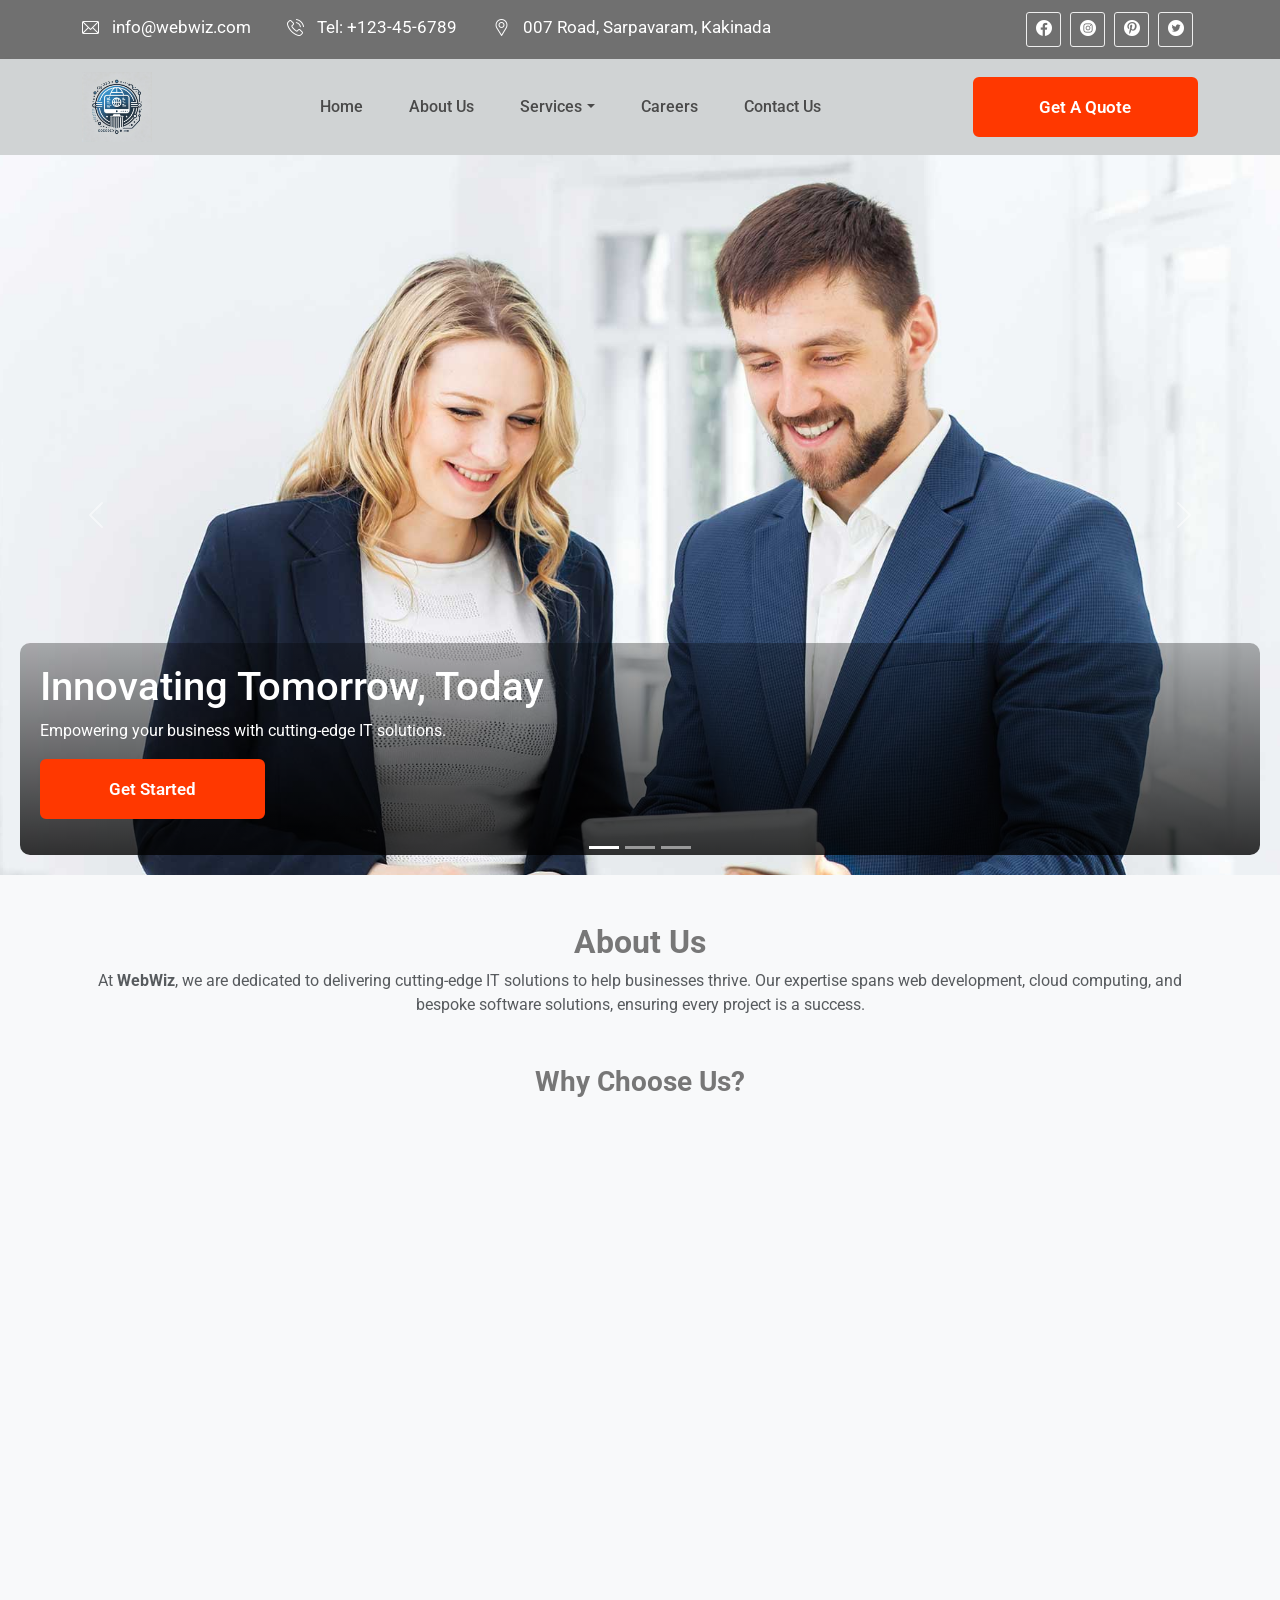
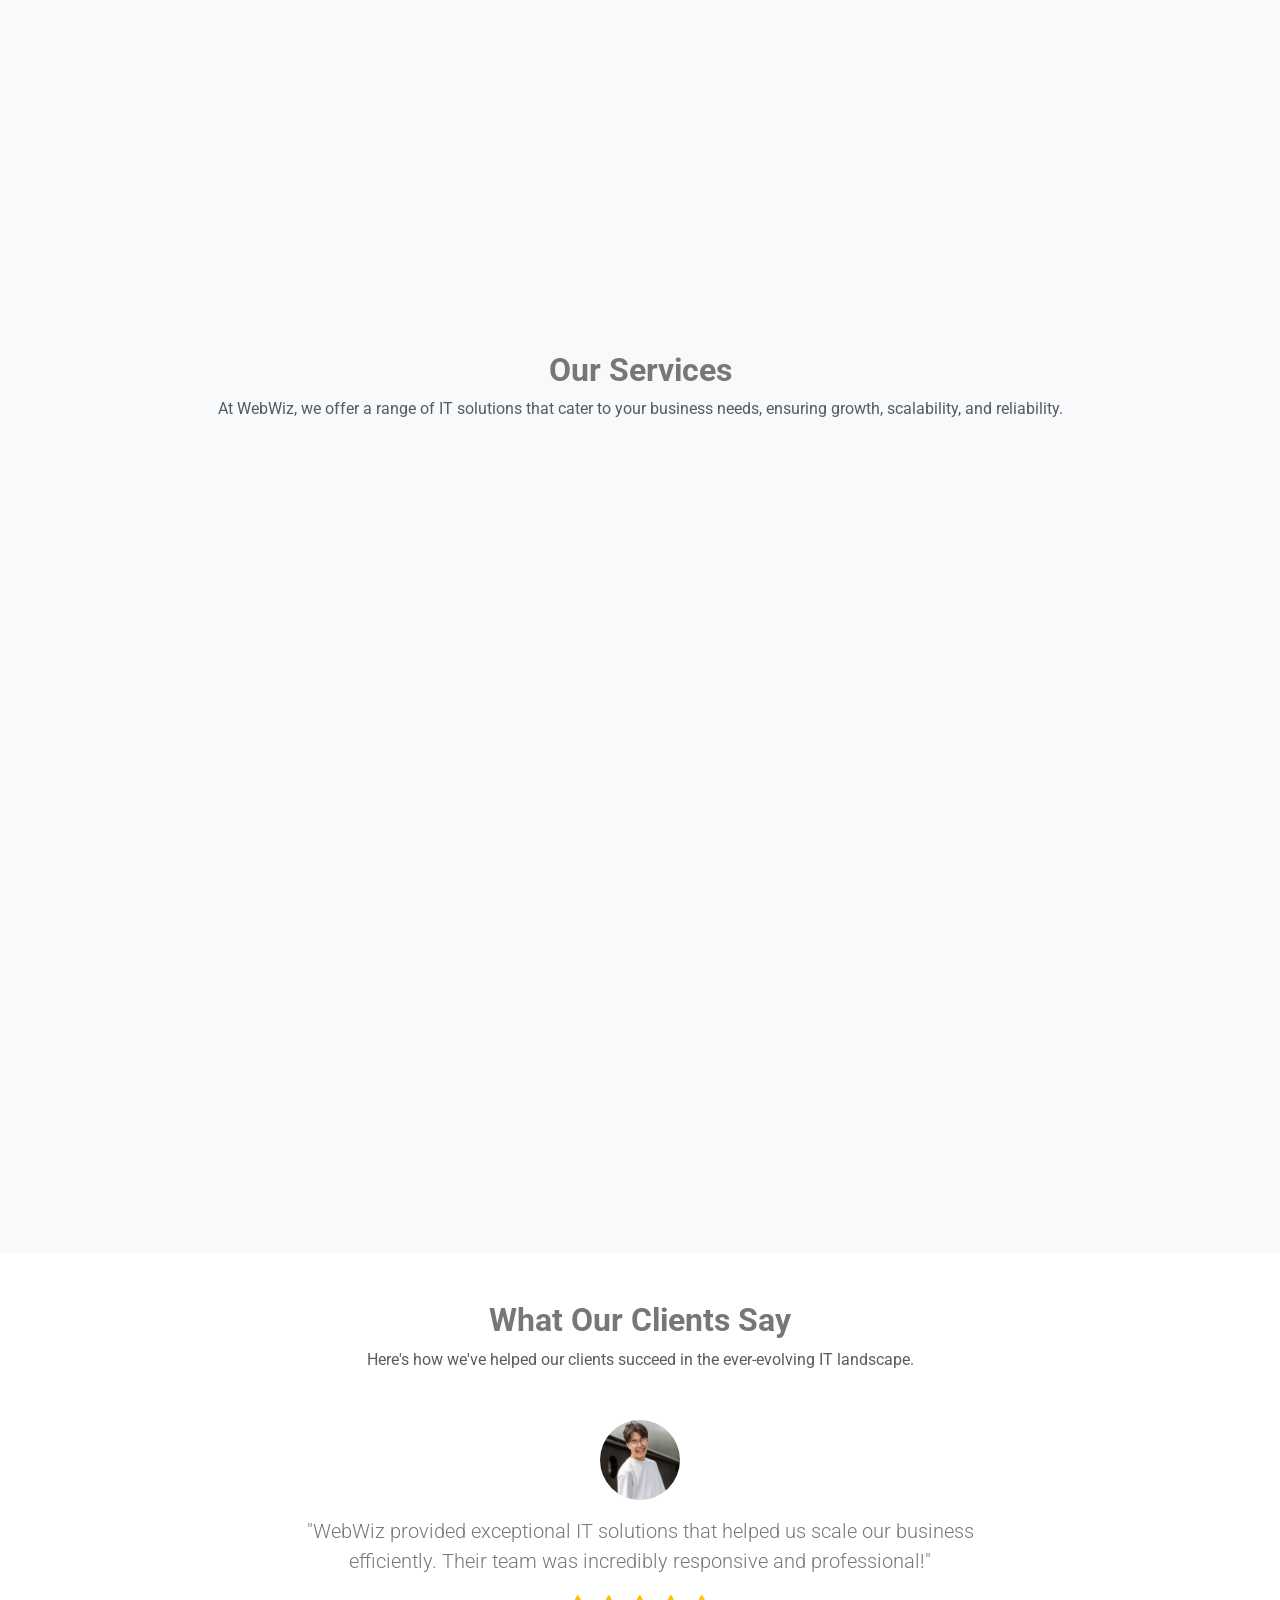
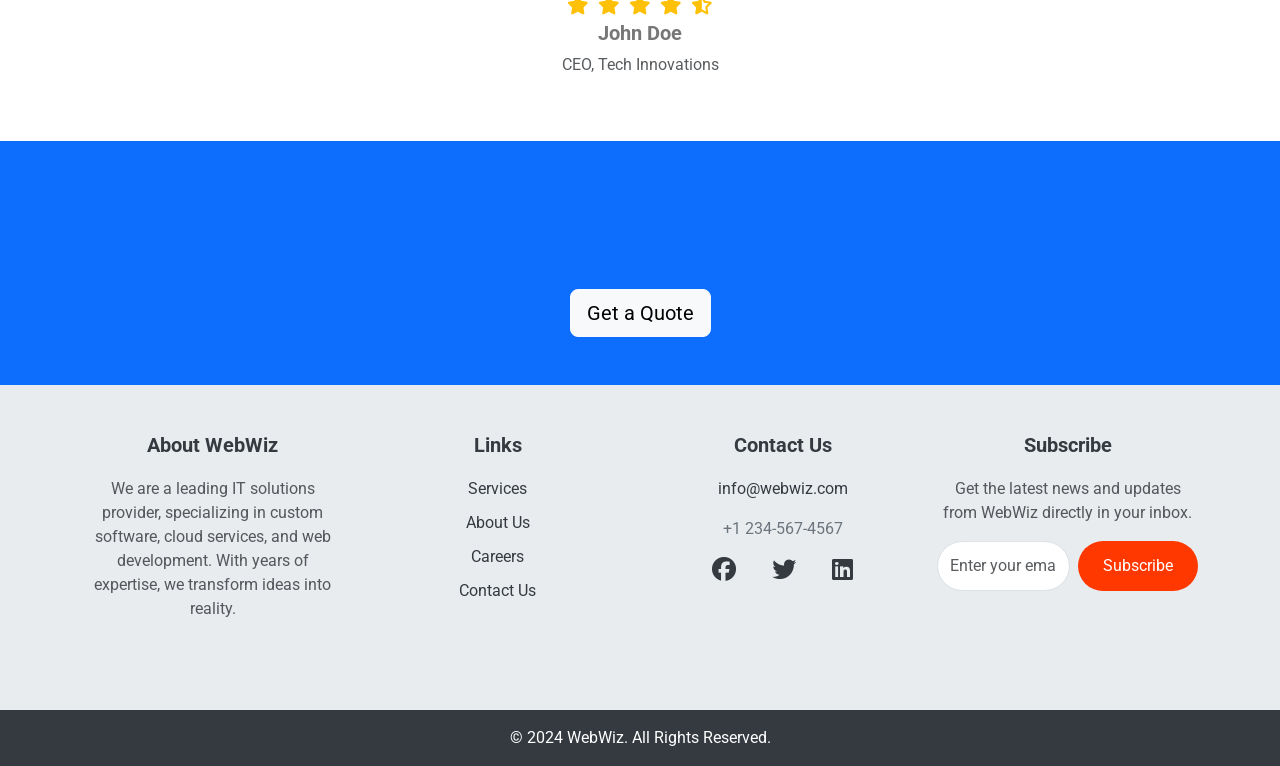
<file: index.html>
<!DOCTYPE html>
<html lang="en">
  <head>
    <meta charset="UTF-8" />
    <meta name="viewport" content="width=device-width, initial-scale=1.0" />

    <!-- Google Fonts -->
    <link rel="preconnect" href="https://fonts.googleapis.com" />
    <link rel="preconnect" href="https://fonts.gstatic.com" crossorigin />
    <link
      href="https://fonts.googleapis.com/css2?family=Roboto:ital,wght@0,100;0,300;0,400;0,500;0,700;0,900;1,100;1,300;1,400;1,500;1,700;1,900&display=swap"
      rel="stylesheet"
    />

    <!-- Bootstrap CSS -->
    <link
      href="https://cdn.jsdelivr.net/npm/bootstrap@5.3.3/dist/css/bootstrap.min.css"
      rel="stylesheet"
      integrity="sha384-QWTKZyjpPEjISv5WaRU9OFeRpok6YctnYmDr5pNlyT2bRjXh0JMhjY6hW+ALEwIH"
      crossorigin="anonymous"
    />
    <!-- Bootstrap JS -->
    <script
      src="https://cdn.jsdelivr.net/npm/bootstrap@5.3.3/dist/js/bootstrap.bundle.min.js"
      integrity="sha384-YvpcrYf0tY3lHB60NNkmXc5s9fDVZLESaAA55NDzOxhy9GkcIdslK1eN7N6jIeHz"
      crossorigin="anonymous"
      defer
    ></script>
    <link rel="icon" href="assets/images/favicon.webp" type="image/webp" />

    <title>WebWiz - IT Solutions</title>
    <link href="https://unpkg.com/aos@2.3.1/dist/aos.css" rel="stylesheet" />
    <script src="https://unpkg.com/aos@2.3.1/dist/aos.js"></script>

    <!-- Font Awesome icons -->
    <link
      href="https://cdnjs.cloudflare.com/ajax/libs/font-awesome/6.7.1/css/all.min.css"
      rel="stylesheet"
    />
    <!-- Flaticons -->
    <link rel="stylesheet" href="./assets/css/flaticon.css" />

    <!-- Custom CSS -->
    <link rel="stylesheet" href="./assets/css/styles.css" />
  </head>
  <body>
    <!-- 1. Header Section -->
    <header class="header-area">
      <div class="header-menu-area d-none d-md-block">
        <div class="toolbar-area">
          <div class="container">
            <div class="row d-flex align-items-center justify-content-center">
              <div class="col-lg-8 col-md-9 col-12">
                <div class="toolbar-contact">
                  <p>
                    <i class="flaticon-email"></i
                    ><a href="mailto:info@example.com">info@webwiz.com</a>
                  </p>
                  <p>
                    <i class="flaticon-phone-call"></i
                    ><a href="tel:+440-98-5298">Tel: +123-45-6789</a>
                  </p>
                  <p>
                    <i class="flaticon-placeholder"></i>007 Road, Sarpavaram,
                    Kakinada
                  </p>
                </div>
              </div>
              <div class="col-lg-4 col-md-3 col-12">
                <div class="toolbar-sl-share">
                  <ul>
                    <li>
                      <a href="javascript:void(0)"
                        ><i class="flaticon-facebook-circular-logo"></i
                      ></a>
                    </li>
                    <li>
                      <a href="javascript:void(0)"
                        ><i class="flaticon-instagram"></i
                      ></a>
                    </li>
                    <li>
                      <a href="javascript:void(0)"
                        ><i class="flaticon-pinterest-social-logo"></i
                      ></a>
                    </li>
                    <li>
                      <a href="javascript:void(0)"
                        ><i class="flaticon-twitter"></i
                      ></a>
                    </li>
                  </ul>
                </div>
              </div>
            </div>
          </div>
        </div>
      </div>
      <nav class="navbar navbar-expand-lg navbar-light custom-navbar">
        <div class="container">
          <!-- Logo -->
          <a class="navbar-brand" href="index2.html">
            <img
              src="./assets/images/icon.webp"
              alt="Logo"
              class="light-logo"
            />
          </a>
          <!-- Toggle Button for Responsive Design -->
          <button
            class="navbar-toggler"
            type="button"
            data-bs-toggle="collapse"
            data-bs-target="#navbarNav"
          >
            <span class="navbar-toggler-icon"></span>
          </button>
          <!-- Navigation Links -->
          <div class="collapse navbar-collapse" id="navbarNav">
            <ul class="navbar-nav mx-auto">
              <!-- Other Links -->
              <li class="nav-item"><a class="nav-link" href="#">Home</a></li>
              <li class="nav-item">
                <a class="nav-link" href="about-us.html">About Us</a>
              </li>
              <li class="nav-item dropdown">
                <a
                  class="nav-link dropdown-toggle"
                  href="#"
                  id="servicesDropdown"
                  role="button"
                  data-bs-toggle="dropdown"
                  aria-expanded="false"
                  >Services</a
                >
                <ul class="dropdown-menu" aria-labelledby="servicesDropdown">
                  <li>
                    <a class="dropdown-item" href="webdevelopment.html"
                      >Web Development</a
                    >
                  </li>
                  <li>
                    <a class="dropdown-item" href="cloud.html"
                      >Cloud Solutions</a
                    >
                  </li>
                  <li>
                    <a class="dropdown-item" href="it-consulting.html"
                      >IT Consulting</a
                    >
                  </li>
                  <li>
                    <a class="dropdown-item" href="digitalmarketing.html"
                      >Digital Marketing</a
                    >
                  </li>

                  <li>
                    <a class="dropdown-item" href="app-development.html"
                      >App Development</a
                    >
                  </li>
                  <li>
                    <a class="dropdown-item" href="it-support.html"
                      >IT Support</a
                    >
                  </li>
                </ul>
              </li>
              <li class="nav-item">
                <a class="nav-link" href="careers.html">Careers</a>
              </li>
              <li class="nav-item">
                <a class="nav-link" href="contact.html">Contact Us</a>
              </li>
            </ul>
            <!-- Button -->
            <a
              href="#"
              class="btn main-btn"
              data-bs-toggle="modal"
              data-bs-target="#quoteModal"
              >Get a Quote</a
            >
          </div>
        </div>
      </nav>
    </header>

    <!-- 2. Caurosel (BootStrap) -->
    <div
      id="myCarousel"
      class="carousel slide pointer-event"
      data-bs-ride="carousel"
    >
      <div class="carousel-indicators">
        <button
          type="button"
          data-bs-target="#myCarousel"
          data-bs-slide-to="0"
          class="active"
          aria-current="true"
          aria-label="Slide 1"
        ></button>
        <button
          type="button"
          data-bs-target="#myCarousel"
          data-bs-slide-to="1"
          aria-label="Slide 2"
        ></button>
        <button
          type="button"
          data-bs-target="#myCarousel"
          data-bs-slide-to="2"
          aria-label="Slide 3"
        ></button>
      </div>
      <div class="carousel-inner">
        <div class="carousel-item active">
          <img
            src="assets/images/carousel/car-1.jpg"
            class="d-block w-100"
            alt="Slide 1"
          />
          <div class="carousel-caption text-start">
            <h1>Innovating Tomorrow, Today</h1>
            <p>Empowering your business with cutting-edge IT solutions.</p>
            <p>
              <a class="btn main-btn" href="it-consulting.html">Get Started</a>
            </p>
          </div>
        </div>
        <div class="carousel-item">
          <img
            src="assets/images/carousel/car-2.jpg"
            class="d-block w-100"
            alt="Slide 2"
          />
          <div class="carousel-caption text-center">
            <h1>Web Development That Works</h1>
            <p>
              We create powerful, user-friendly websites to fuel your growth.
            </p>
            <p>
              <a class="btn main-btn" href="webdevelopment.html"
                >Explore Our Work</a
              >
            </p>
          </div>
        </div>
        <div class="carousel-item">
          <img
            src="assets/images/carousel/car-3.jpg"
            class="d-block w-100"
            alt="Slide 3"
          />
          <div class="carousel-caption text-end">
            <h1>Secure and Scalable IT Infrastructure</h1>
            <p>
              Strengthening your systems with reliable cloud and security
              solutions.
            </p>
            <p><a class="btn main-btn" href="it-support.html">Learn More</a></p>
          </div>
        </div>
      </div>
      <button
        class="carousel-control-prev"
        type="button"
        data-bs-target="#myCarousel"
        data-bs-slide="prev"
      >
        <span class="carousel-control-prev-icon" aria-hidden="true"></span>
        <span class="visually-hidden">Previous</span>
      </button>
      <button
        class="carousel-control-next"
        type="button"
        data-bs-target="#myCarousel"
        data-bs-slide="next"
      >
        <span class="carousel-control-next-icon" aria-hidden="true"></span>
        <span class="visually-hidden">Next</span>
      </button>
    </div>

    <!-- 3. About Us and Why Choose Us -->
    <section class="py-5 bg-light" id="about-us">
      <div class="container">
        <!-- Section Header -->
        <div class="text-center mb-5">
          <h2 class="fw-bold">About Us</h2>
          <p class="text-muted">
            At <strong>WebWiz</strong>, we are dedicated to delivering
            cutting-edge IT solutions to help businesses thrive. Our expertise
            spans web development, cloud computing, and bespoke software
            solutions, ensuring every project is a success.
          </p>
        </div>

        <!-- Why Choose Us Header -->
        <div class="row">
          <div class="col-lg-12 text-center">
            <h3 class="fw-bold">Why Choose Us?</h3>
          </div>
        </div>

        <!-- Why Choose Us Cards -->
        <div class="row mt-4 text-center">
          <!-- Feature 1 -->
          <div class="col-md-4 mb-4" data-aos="fade-right">
            <div class="card p-4 shadow-sm h-100 service-card">
              <div class="card-body">
                <i class="fas fa-user-shield fa-3x text-primary mb-3"></i>
                <h5 class="card-title fw-bold">Expertise You Can Trust</h5>
                <p class="card-text text-muted">
                  Our team comprises highly skilled professionals with years of
                  experience in IT and software development. We specialize in
                  handling complex projects, ensuring seamless execution and
                  unmatched quality.
                </p>
              </div>
            </div>
          </div>
          <!-- Feature 2 -->
          <div class="col-md-4 mb-4" data-aos="fade-down">
            <div class="card p-4 shadow-sm h-100 service-card">
              <div class="card-body">
                <i class="fas fa-handshake fa-3x text-success mb-3"></i>
                <h5 class="card-title fw-bold">Client-Centric Approach</h5>
                <p class="card-text text-muted">
                  Your success is our priority. We take the time to understand
                  your unique business needs, creating tailored solutions that
                  drive growth and foster strong, long-lasting partnerships.
                </p>
              </div>
            </div>
          </div>
          <!-- Feature 3 -->
          <div class="col-md-4 mb-4" data-aos="fade-left">
            <div class="card p-4 shadow-sm h-100 service-card">
              <div class="card-body">
                <i class="fas fa-lightbulb fa-3x text-warning mb-3"></i>
                <h5 class="card-title fw-bold">Innovative Solutions</h5>
                <p class="card-text text-muted">
                  By leveraging the latest technologies and staying ahead of
                  industry trends, we deliver innovative solutions that enhance
                  efficiency, reduce costs, and keep your business competitive.
                </p>
              </div>
            </div>
          </div>
        </div>

        <div class="row mt-4 text-center">
          <!-- Feature 4 -->
          <div class="col-md-6 mb-4" data-aos="fade-up-right">
            <div class="card p-4 shadow-sm h-100 service-card">
              <div class="card-body">
                <i class="fas fa-headset fa-3x text-info mb-3"></i>
                <h5 class="card-title fw-bold">Dedicated Support</h5>
                <p class="card-text text-muted">
                  Our dedicated support team is available 24/7 to address any
                  challenges you face. We ensure prompt resolution and
                  uninterrupted operations to keep your business running
                  smoothly.
                </p>
              </div>
            </div>
          </div>
          <!-- Feature 5 -->
          <div class="col-md-6 mb-4" data-aos="fade-up-left">
            <div class="card p-4 shadow-sm h-100 service-card">
              <div class="card-body">
                <i class="fas fa-chart-line fa-3x text-danger mb-3"></i>
                <h5 class="card-title fw-bold">Proven Results</h5>
                <p class="card-text text-muted">
                  We’ve helped numerous businesses achieve measurable success,
                  from increasing productivity to boosting revenue. Let us help
                  you achieve your business objectives with our proven
                  strategies.
                </p>
              </div>
            </div>
          </div>
        </div>
      </div>
    </section>

    <!-- 5. Services Section -->
    <section class="services py-5 bg-light" id="services">
      <div class="container">
        <div class="text-center mb-5">
          <h2 class="fw-bold">Our Services</h2>
          <p class="text-muted">
            At WebWiz, we offer a range of IT solutions that cater to your
            business needs, ensuring growth, scalability, and reliability.
          </p>
        </div>

        <div class="row justify-content-center text-center">
          <!-- Web Development Service -->
          <div class="col-md-3 mb-4" data-aos="fade-down-right">
            <div class="card shadow-sm h-100 service-card">
              <div class="card-body">
                <i class="fas fa-laptop-code fa-3x text-primary mb-3"></i>
                <h5 class="card-title fw-bold">Web Development</h5>
                <p class="card-text text-muted">
                  We build custom websites and web applications that are
                  user-friendly, responsive, secure, and scalable, tailored to
                  your business goals and convert your audience.
                </p>
                <a href="webdevelopment.html" class="btn btn-primary"
                  >Learn More</a
                >
              </div>
            </div>
          </div>

          <!-- Cloud Solutions Service -->
          <div class="col-md-3 mb-4" data-aos="fade-down">
            <div class="card shadow-sm h-100 service-card">
              <div class="card-body">
                <i class="fas fa-cloud fa-3x text-info mb-3"></i>
                <h5 class="card-title fw-bold">Cloud Solutions</h5>
                <p class="card-text text-muted">
                  Our cloud solutions help you scale your operations, improve
                  data security, and increase flexibility, allowing your
                  business to thrive in the digital age.
                </p>
                <a href="cloud.html" class="btn btn-info">Learn More</a>
              </div>
            </div>
          </div>

          <!-- IT Consulting Service -->
          <div class="col-md-3 mb-4" data-aos="fade-down-left">
            <div class="card shadow-sm h-100 service-card">
              <div class="card-body">
                <i class="fas fa-cogs fa-3x text-success mb-3"></i>
                <h5 class="card-title fw-bold">IT Consulting</h5>
                <p class="card-text text-muted">
                  Our IT consulting services help businesses optimize their IT
                  infrastructure and adopt best practices to maximize
                  productivity and reduce costs.
                </p>
                <a href="it-consulting.html" class="btn btn-success"
                  >Learn More</a
                >
              </div>
            </div>
          </div>
        </div>

        <div class="row justify-content-center text-center">
          <!-- Digital Marketing Service -->
          <div class="col-md-3 mb-4" data-aos="fade-up-right">
            <div class="card shadow-sm h-100 service-card">
              <div class="card-body">
                <i class="fas fa-bullhorn fa-3x text-danger mb-3"></i>
                <h5 class="card-title fw-bold">Digital Marketing</h5>
                <p class="card-text text-muted">
                  Our digital marketing services help your brand reach the right
                  audience through SEO, social media, and targeted advertising
                  strategies.
                </p>
                <a href="digitalmarketing.html" class="btn btn-danger"
                  >Learn More</a
                >
              </div>
            </div>
          </div>

          <!-- Mobile App Development Service -->
          <div class="col-md-3 mb-4" data-aos="fade-up">
            <div class="card shadow-sm h-100 service-card">
              <div class="card-body">
                <i class="fas fa-mobile-alt fa-3x text-warning mb-3"></i>
                <h5 class="card-title fw-bold">Mobile App Development</h5>
                <p class="card-text text-muted">
                  We create mobile applications for both Android and iOS,
                  ensuring seamless user experience, performance, and
                  scalability.
                </p>
                <a href="app-development.html" class="btn btn-warning"
                  >Learn More</a
                >
              </div>
            </div>
          </div>

          <!-- IT Support Service -->
          <div class="col-md-3 mb-4" data-aos="fade-left-up">
            <div class="card shadow-sm h-100 service-card">
              <div class="card-body">
                <i class="fas fa-headset fa-3x text-info mb-3"></i>
                <h5 class="card-title fw-bold">IT Support</h5>
                <p class="card-text text-muted">
                  Our IT support team is available 24/7 to provide quick
                  resolutions and maintain your infrastructure's optimal
                  performance.
                </p>
                <a href="it-support.html" class="btn btn-info">Learn More</a>
              </div>
            </div>
          </div>
        </div>
      </div>
    </section>
    <!-- 4. Testimonial Caurosel -->

    <section class="py-5" id="testimonials">
      <div class="container">
        <div class="text-center mb-5">
          <h2 class="fw-bold">What Our Clients Say</h2>
          <p class="text-muted">
            Here's how we've helped our clients succeed in the ever-evolving IT
            landscape.
          </p>
        </div>

        <div
          id="testimonialCarousel"
          class="carousel slide"
          data-bs-ride="carousel"
        >
          <div class="carousel-inner">
            <!-- Testimonial 1 -->
            <div class="carousel-item active">
              <div class="row justify-content-center">
                <div class="col-md-8 text-center">
                  <div class="testimonial-card">
                    <img
                      src="assets/images/user1.png"
                      alt="Client 1"
                      class="rounded-circle mb-3"
                      style="width: 80px; height: 80px"
                    />
                    <p class="lead">
                      "WebWiz provided exceptional IT solutions that helped us
                      scale our business efficiently. Their team was incredibly
                      responsive and professional!"
                    </p>
                    <div class="star-rating">
                      <i class="fas fa-star text-warning"></i>
                      <i class="fas fa-star text-warning"></i>
                      <i class="fas fa-star text-warning"></i>
                      <i class="fas fa-star text-warning"></i>
                      <i class="fas fa-star-half-alt text-warning"></i>
                    </div>
                    <h5 class="fw-bold">John Doe</h5>
                    <p class="text-muted">CEO, Tech Innovations</p>
                  </div>
                </div>
              </div>
            </div>

            <!-- Testimonial 2 -->
            <div class="carousel-item">
              <div class="row justify-content-center">
                <div class="col-md-8 text-center">
                  <div class="testimonial-card">
                    <img
                      src="assets/images/user2.png"
                      alt="Client 2"
                      class="rounded-circle mb-3"
                      style="width: 80px; height: 80px"
                    />
                    <p class="lead">
                      "The team at WebWiz delivered our cloud infrastructure on
                      time and with excellent support. Highly recommend their
                      services!"
                    </p>
                    <div class="star-rating">
                      <i class="fas fa-star text-warning"></i>
                      <i class="fas fa-star text-warning"></i>
                      <i class="fas fa-star text-warning"></i>
                      <i class="fas fa-star text-warning"></i>
                      <i class="fas fa-star text-warning"></i>
                    </div>
                    <h5 class="fw-bold">Jane Smith</h5>
                    <p class="text-muted">COO, Digital Solutions</p>
                  </div>
                </div>
              </div>
            </div>

            <!-- Testimonial 3 -->
            <div class="carousel-item">
              <div class="row justify-content-center">
                <div class="col-md-8 text-center">
                  <div class="testimonial-card">
                    <img
                      src="assets/images/user3.png"
                      alt="Client 3"
                      class="rounded-circle mb-3"
                      style="width: 80px; height: 80px"
                    />
                    <p class="lead">
                      "WebWiz' custom software solutions helped streamline our
                      operations and drive growth. Their expertise was
                      invaluable!"
                    </p>
                    <div class="star-rating">
                      <i class="fas fa-star text-warning"></i>
                      <i class="fas fa-star text-warning"></i>
                      <i class="fas fa-star text-warning"></i>
                      <i class="fas fa-star-half-alt text-warning"></i>
                      <i class="far fa-star text-warning"></i>
                    </div>
                    <h5 class="fw-bold">Mark Taylor</h5>
                    <p class="text-muted">Founder, InnovateTech</p>
                  </div>
                </div>
              </div>
            </div>
          </div>

          <!-- Carousel Controls -->
          <button
            class="carousel-control-prev"
            type="button"
            data-bs-target="#testimonialCarousel"
            data-bs-slide="prev"
          >
            <span class="carousel-control-prev-icon" aria-hidden="true"></span>
            <span class="visually-hidden">Previous</span>
          </button>
          <button
            class="carousel-control-next"
            type="button"
            data-bs-target="#testimonialCarousel"
            data-bs-slide="next"
          >
            <span class="carousel-control-next-icon" aria-hidden="true"></span>
            <span class="visually-hidden">Next</span>
          </button>
        </div>
      </div>
    </section>

    <!--6. CTA Section -->
    <section class="cta-section bg-primary text-white py-5">
      <div class="container text-center">
        <h2 class="fw-bold" data-aos="flip-down">
          Ready to Start Your Project?
        </h2>
        <p class="lead mb-4" data-aos="flip-right">
          Let us help you bring your ideas to life with innovative IT solutions.
          Reach out today and get started on your next big venture.
        </p>
        <a
          href="#get-quote"
          class="btn btn-light btn-lg"
          data-bs-toggle="modal"
          data-bs-target="#quoteModal"
          >Get a Quote</a
        >
      </div>
    </section>

    <!-- 7. Footer -->
    <footer class="footer pt-5">
      <div class="container">
        <div class="row row-cols-1 row-cols-md-4 justify-content-center">
          <!-- About Us Section -->
          <div class="col mb-4 text-center">
            <h4 class="fw-bold">About WebWiz</h4>
            <p class="text-muted">
              We are a leading IT solutions provider, specializing in custom
              software, cloud services, and web development. With years of
              expertise, we transform ideas into reality.
            </p>
          </div>

          <!-- Services Section -->
          <div class="col mb-4 text-center">
            <h4 class="fw-bold">Links</h4>
            <ul class="list-unstyled">
              <li>
                <a href="#services">Services</a>
              </li>
              <li>
                <a href="about-us.html">About Us</a>
              </li>
              <li>
                <a href="careers.html">Careers</a>
              </li>
              <li>
                <a href="contact.html">Contact Us</a>
              </li>
            </ul>
          </div>

          <!-- Contact Section -->
          <div class="col mb-4 text-center">
            <h4 class="fw-bold">Contact Us</h4>
            <p>
              <a href="mailto:info@webwiz.com">info@webwiz.com</a>
            </p>
            <p>+1 234-567-4567</p>
            <div>
              <a href="#" class="mx-3"><i class="fab fa-facebook"></i></a>
              <a href="#" class="mx-3"><i class="fab fa-twitter"></i></a>
              <a href="#" class="mx-3"><i class="fab fa-linkedin"></i></a>
            </div>
          </div>

          <!-- Newsletter Section -->
          <div class="col mb-4 text-center">
            <h4 class="fw-bold">Subscribe</h4>
            <p class="text-muted">
              Get the latest news and updates from WebWiz directly in your
              inbox.
            </p>
            <form action="#" class="d-flex justify-content-center">
              <input
                type="email"
                class="form-control w-75"
                placeholder="Enter your email"
              />
              <button type="submit" class="btn btn-primary ms-2">
                Subscribe
              </button>
            </form>
          </div>
        </div>

        <!-- Divider -->
        <hr class="my-4" />
      </div>
      <!-- Copyright Section -->
      <div class="text-center py-3" style="background: #343a40">
        <p class="text-white mb-0">&copy; 2024 WebWiz. All Rights Reserved.</p>
      </div>
    </footer>
    <div
      class="modal fade"
      id="quoteModal"
      tabindex="-1"
      aria-labelledby="quoteModalLabel"
      aria-hidden="true"
    >
      <div class="modal-dialog modal-dialog-centered">
        <div class="modal-content">
          <div class="modal-header">
            <h5 class="modal-title" id="quoteModalLabel">Request a Quote</h5>
            <button
              type="button"
              class="btn-close"
              data-bs-dismiss="modal"
              aria-label="Close"
            ></button>
          </div>
          <div class="modal-body">
            <form>
              <div class="mb-3">
                <label for="name" class="form-label">Name</label>
                <input type="text" class="form-control" id="name" required />
              </div>
              <div class="mb-3">
                <label for="email" class="form-label">Email address</label>
                <input type="email" class="form-control" id="email" required />
              </div>
              <div class="mb-3">
                <label for="service" class="form-label">Select Service</label>
                <select class="form-select" id="service" required>
                  <option value="web-development">Web Development</option>
                  <option value="mobile-app">Cloud Solutions</option>
                  <option value="cloud-services">IT Consulting</option>
                  <option value="cloud-services">Digital Marketing</option>
                  <option value="cloud-services">App Development</option>
                  <option value="cloud-services">IT Support</option>
                </select>
              </div>
              <div class="mb-3">
                <label for="message" class="form-label">Message</label>
                <textarea
                  class="form-control"
                  id="message"
                  rows="3"
                  required
                ></textarea>
              </div>
            </form>
          </div>
          <div class="modal-footer">
            <button
              type="button"
              class="btn btn-secondary"
              data-bs-dismiss="modal"
            >
              Close
            </button>
            <button
              type="submit"
              class="btn btn-primary"
              style="background-color: #ff3800; border: none"
            >
              Send Quote Request
            </button>
          </div>
        </div>
      </div>
    </div>

    <script>
      AOS.init({
        duration: 1000,
        easing: "ease-out",
        delay: 200,
        // once: true,
        anchorPlacement: "top-bottom",
        startEvent: "DOMContentLoaded", // Makes sure animations wait for page load
      });
    </script>
  </body>
</html>
</file>
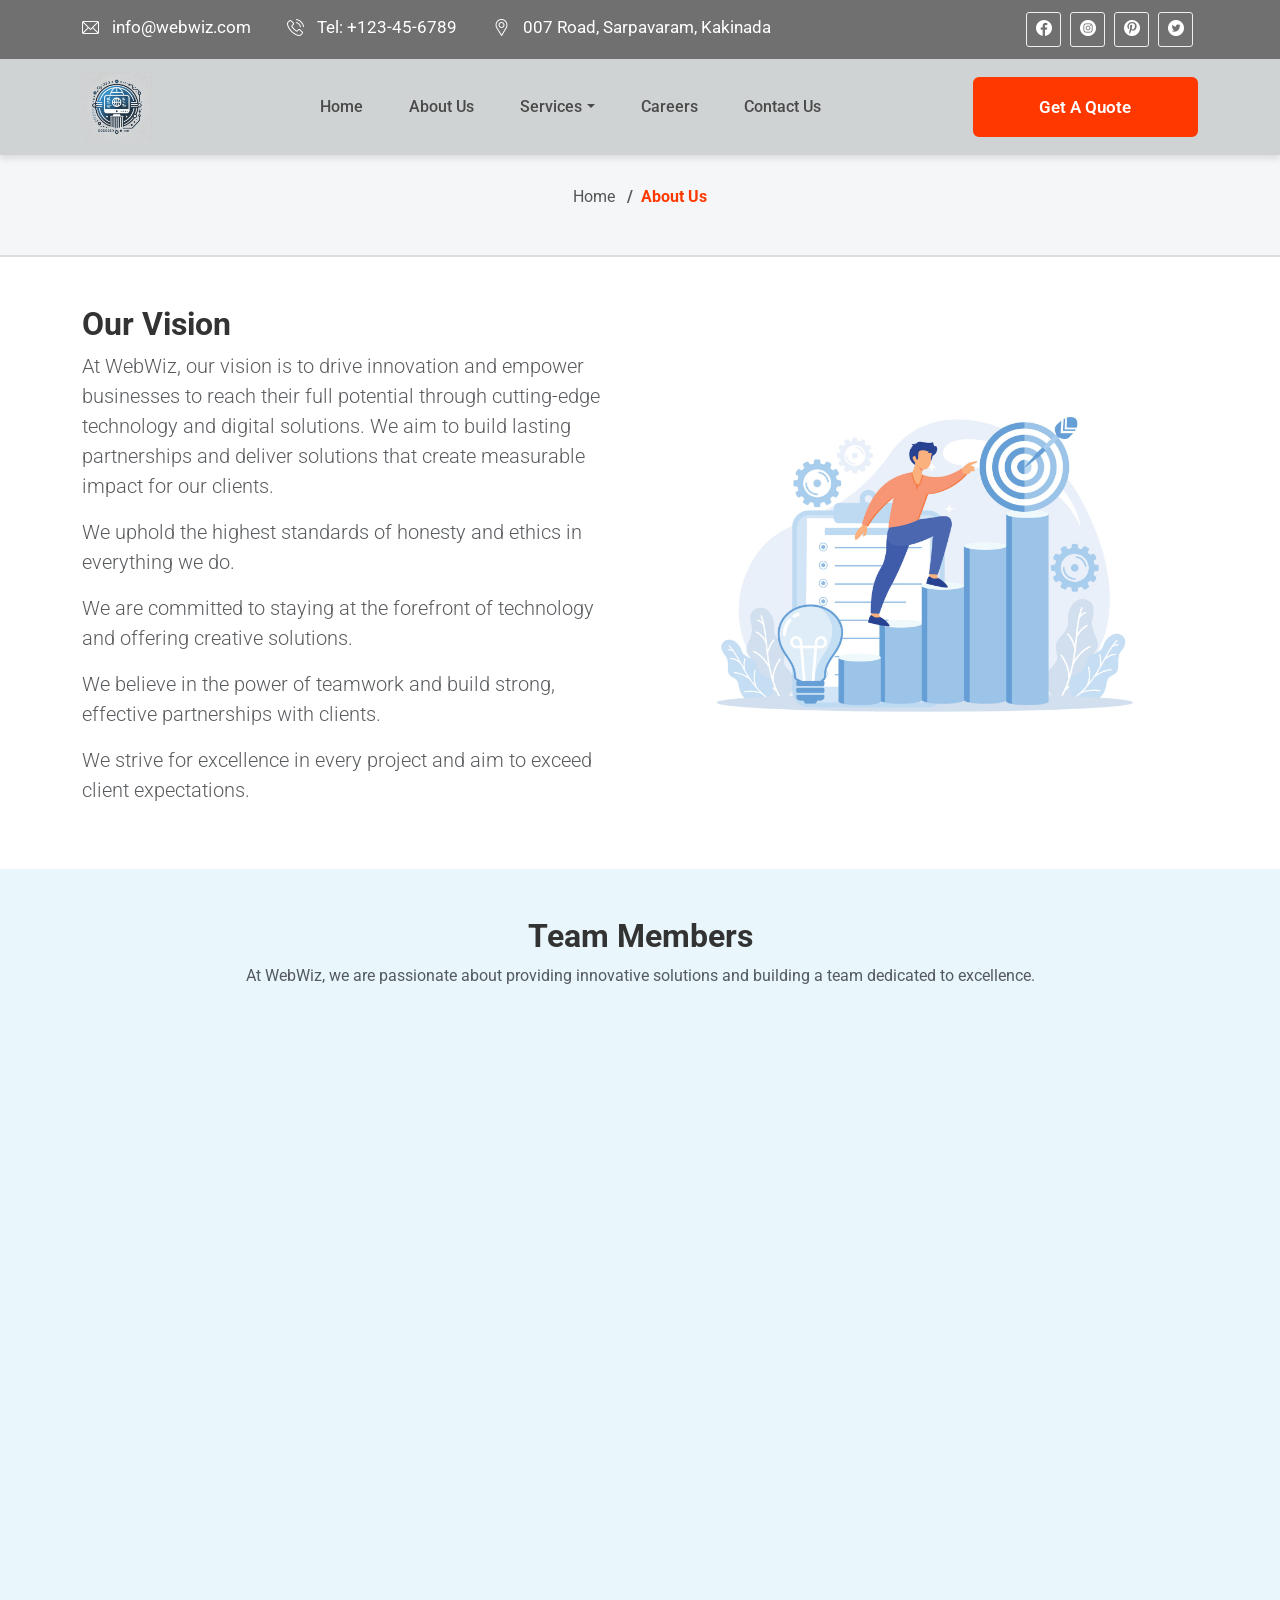
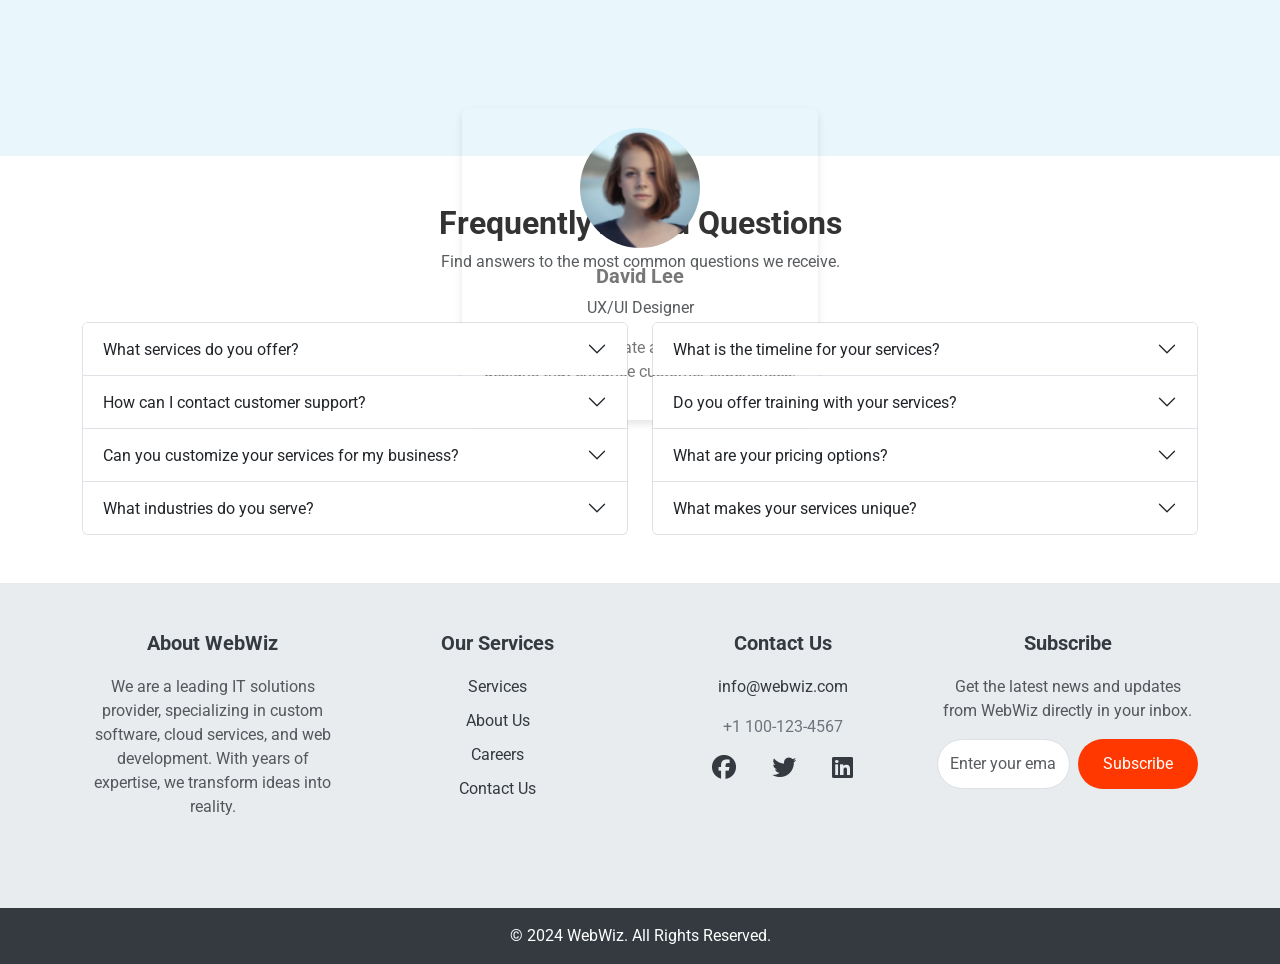
<file: about-us.html>
<!DOCTYPE html>
<html lang="en">
  <head>
    <meta charset="UTF-8" />
    <meta name="viewport" content="width=device-width, initial-scale=1.0" />

    <!-- Google Fonts -->
    <link rel="preconnect" href="https://fonts.googleapis.com" />
    <link rel="preconnect" href="https://fonts.gstatic.com" crossorigin />
    <link
      href="https://fonts.googleapis.com/css2?family=Roboto:ital,wght@0,100;0,300;0,400;0,500;0,700;0,900;1,100;1,300;1,400;1,500;1,700;1,900&display=swap"
      rel="stylesheet"
    />

    <!-- Bootstrap CSS -->
    <link
      href="https://cdn.jsdelivr.net/npm/bootstrap@5.3.3/dist/css/bootstrap.min.css"
      rel="stylesheet"
      integrity="sha384-QWTKZyjpPEjISv5WaRU9OFeRpok6YctnYmDr5pNlyT2bRjXh0JMhjY6hW+ALEwIH"
      crossorigin="anonymous"
    />
    <!-- Bootstrap JS -->
    <script
      src="https://cdn.jsdelivr.net/npm/bootstrap@5.3.3/dist/js/bootstrap.bundle.min.js"
      integrity="sha384-YvpcrYf0tY3lHB60NNkmXc5s9fDVZLESaAA55NDzOxhy9GkcIdslK1eN7N6jIeHz"
      crossorigin="anonymous"
      defer
    ></script>
    <link rel="icon" href="assets/images/favicon.webp" type="image/webp" />

    <title>WebWiz - IT Solutions</title>
    <link href="https://unpkg.com/aos@2.3.1/dist/aos.css" rel="stylesheet" />
    <script src="https://unpkg.com/aos@2.3.1/dist/aos.js"></script>

    <!-- Font Awesome icons -->
    <link
      href="https://cdnjs.cloudflare.com/ajax/libs/font-awesome/6.7.1/css/all.min.css"
      rel="stylesheet"
    />
    <!-- Flaticons -->
    <link rel="stylesheet" href="./assets/css/flaticon.css" />

    <!-- Custom CSS -->
    <link rel="stylesheet" href="./assets/css/style-about.css" />
  </head>

  <body>
    <header class="header-area">
      <div class="header-menu-area d-none d-md-block">
        <div class="toolbar-area">
          <div class="container">
            <div class="row d-flex align-items-center justify-content-center">
              <div class="col-lg-8 col-md-9 col-12">
                <div class="toolbar-contact">
                  <p>
                    <i class="flaticon-email"></i
                    ><a href="mailto:info@example.com">info@webwiz.com</a>
                  </p>
                  <p>
                    <i class="flaticon-phone-call"></i
                    ><a href="tel:+440-98-5298">Tel: +123-45-6789</a>
                  </p>
                  <p>
                    <i class="flaticon-placeholder"></i>007 Road, Sarpavaram,
                    Kakinada
                  </p>
                </div>
              </div>
              <div class="col-lg-4 col-md-3 col-12">
                <div class="toolbar-sl-share">
                  <ul>
                    <li>
                      <a href="javascript:void(0)"
                        ><i class="flaticon-facebook-circular-logo"></i
                      ></a>
                    </li>
                    <li>
                      <a href="javascript:void(0)"
                        ><i class="flaticon-instagram"></i
                      ></a>
                    </li>
                    <li>
                      <a href="javascript:void(0)"
                        ><i class="flaticon-pinterest-social-logo"></i
                      ></a>
                    </li>
                    <li>
                      <a href="javascript:void(0)"
                        ><i class="flaticon-twitter"></i
                      ></a>
                    </li>
                  </ul>
                </div>
              </div>
            </div>
          </div>
        </div>
      </div>
      <nav class="navbar navbar-expand-lg navbar-light custom-navbar">
        <div class="container">
          <!-- Logo -->
          <a class="navbar-brand" href="index2.html">
            <img
              src="./assets/images/icon.webp"
              alt="Logo"
              class="light-logo"
            />
          </a>
          <!-- Toggle Button for Responsive Design -->
          <button
            class="navbar-toggler"
            type="button"
            data-bs-toggle="collapse"
            data-bs-target="#navbarNav"
          >
            <span class="navbar-toggler-icon"></span>
          </button>
          <!-- Navigation Links -->
          <div class="collapse navbar-collapse" id="navbarNav">
            <ul class="navbar-nav mx-auto">
              <!-- Other Links -->
              <li class="nav-item">
                <a class="nav-link" href="index.html">Home</a>
              </li>
              <li class="nav-item">
                <a class="nav-link" href="#">About Us</a>
              </li>
              <li class="nav-item dropdown">
                <a
                  class="nav-link dropdown-toggle"
                  href="#"
                  id="servicesDropdown"
                  role="button"
                  data-bs-toggle="dropdown"
                  aria-expanded="false"
                  >Services</a
                >
                <ul class="dropdown-menu" aria-labelledby="servicesDropdown">
                  <li>
                    <a class="dropdown-item" href="webdevelopment.html"
                      >Web Development</a
                    >
                  </li>
                  <li>
                    <a class="dropdown-item" href="cloud.html"
                      >Cloud Solutions</a
                    >
                  </li>
                  <li>
                    <a class="dropdown-item" href="it-consulting.html"
                      >IT Consulting</a
                    >
                  </li>
                  <li>
                    <a class="dropdown-item" href="digitalmarketing.html"
                      >Digital Marketing</a
                    >
                  </li>

                  <li>
                    <a class="dropdown-item" href="app-development.html"
                      >App Development</a
                    >
                  </li>
                  <li>
                    <a class="dropdown-item" href="it-support.html"
                      >IT Support</a
                    >
                  </li>
                </ul>
              </li>
              <li class="nav-item">
                <a class="nav-link" href="careers.html">Careers</a>
              </li>
              <li class="nav-item">
                <a class="nav-link" href="contact.html">Contact Us</a>
              </li>
            </ul>
            <!-- Button -->
            <a
              href="#"
              class="btn main-btn"
              data-bs-toggle="modal"
              data-bs-target="#quoteModal"
              >Get a Quote</a
            >
          </div>
        </div>
      </nav>
    </header>

    <!-- Breadcrumb -->
    <div class="breadcrumb-container">
      <nav aria-label="breadcrumb">
        <ol class="breadcrumb">
          <li class="breadcrumb-item"><a href="index.html">Home</a></li>
          <li class="breadcrumb-item active" aria-current="page">About Us</li>
        </ol>
      </nav>
    </div>

    <!-- Vision Section -->
    <section id="vision" class="py-5">
      <div class="container">
        <div class="row align-items-center">
          <div class="col-md-6" data-aos="zoom-in-right">
            <h2 class="fw-bold">Our Vision</h2>
            <p class="lead text-muted">
              At WebWiz, our vision is to drive innovation and empower
              businesses to reach their full potential through cutting-edge
              technology and digital solutions. We aim to build lasting
              partnerships and deliver solutions that create measurable impact
              for our clients.
            </p>
            <p class="lead text-muted">
              We uphold the highest standards of honesty and ethics in
              everything we do.
            </p>
            <p class="lead text-muted">
              We are committed to staying at the forefront of technology and
              offering creative solutions.
            </p>
            <p class="lead text-muted">
              We believe in the power of teamwork and build strong, effective
              partnerships with clients.
            </p>
            <p class="lead text-muted">
              We strive for excellence in every project and aim to exceed client
              expectations.
            </p>
          </div>
          <div class="col-md-6" data-aos="zoom-in-left">
            <img
              src="assets/images/vison.jpg"
              alt="Vision Image"
              class="img-fluid rounded"
            />
          </div>
        </div>
      </div>
    </section>

    <!-- About Us Section -->
    <section class="team-section py-5">
      <div class="container">
        <div class="text-center mb-5">
          <h2 class="fw-bold">Team Members</h2>
          <p class="text-muted">
            At WebWiz, we are passionate about providing innovative solutions
            and building a team dedicated to excellence.
          </p>
        </div>
        <div class="row gy-4">
          <!-- Team Member 1 -->
          <div class="col-md-4" data-aos="fade-up" data-aos-duration="800">
            <div class="team-card">
              <img src="assets/images/user1.png" alt="Team Member 1" />
              <h5 class="mt-3 fw-bold">John Doe</h5>
              <p class="text-muted">CEO & Founder</p>
              <p>
                John is a visionary leader with over a decade of experience in
                driving innovation.
              </p>
            </div>
          </div>
          <!-- Team Member 2 -->
          <div class="col-md-4" data-aos="zoom-in" data-aos-duration="900">
            <div class="team-card">
              <img src="assets/images/user2.png" alt="Team Member 2" />
              <h5 class="mt-3 fw-bold">Jane Smith</h5>
              <p class="text-muted">Head of Marketing</p>
              <p>
                Jane is a creative strategist focused on building meaningful
                connections.
              </p>
            </div>
          </div>
          <!-- Team Member 3 -->
          <div class="col-md-4" data-aos="flip-up" data-aos-duration="1000">
            <div class="team-card">
              <img src="assets/images/user3.png" alt="Team Member 3" />
              <h5 class="mt-3 fw-bold">Mark Taylor</h5>
              <p class="text-muted">CTO</p>
              <p>
                Mark brings technical expertise to help scale businesses through
                technology.
              </p>
            </div>
          </div>
          <!-- Team Member 4 -->
          <div class="col-md-4" data-aos="fade-right" data-aos-duration="1100">
            <div class="team-card">
              <img src="assets/images/user5.png" alt="Team Member 4" />
              <h5 class="mt-3 fw-bold">Emily Johnson</h5>
              <p class="text-muted">Lead Developer</p>
              <p>
                Emily specializes in creating scalable and efficient web
                solutions for our clients.
              </p>
            </div>
          </div>
          <!-- Team Member 5 -->
          <div class="col-md-4" data-aos="slide-up" data-aos-duration="800">
            <div class="team-card">
              <img src="assets/images/user4.png" alt="Team Member 5" />
              <h5 class="mt-3 fw-bold">David Lee</h5>
              <p class="text-muted">UX/UI Designer</p>
              <p>
                David is passionate about user-centric designs that enhance
                customer experiences.
              </p>
            </div>
          </div>
          <!-- Team Member 6 -->
          <div class="col-md-4" data-aos="fade-left" data-aos-duration="1200">
            <div class="team-card">
              <img src="assets/images/user5.png" alt="Team Member 6" />
              <h5 class="mt-3 fw-bold">Sophie Williams</h5>
              <p class="text-muted">Project Manager</p>
              <p>
                Sophie excels at managing cross-functional teams to deliver
                projects on time and within budget.
              </p>
            </div>
          </div>
        </div>
      </div>
    </section>

    <!-- FAQ Section -->
    <section id="faq" class="py-5">
      <div class="container">
        <div class="text-center mb-5">
          <h2 class="fw-bold">Frequently Asked Questions</h2>
          <p class="text-muted">
            Find answers to the most common questions we receive.
          </p>
        </div>
        <div class="accordion" id="accordionExample">
          <div class="row">
            <!-- Left Column Accordion -->
            <div class="col-md-6">
              <div class="accordion-item">
                <h2 class="accordion-header" id="headingOne">
                  <button
                    class="accordion-button collapsed"
                    type="button"
                    data-bs-toggle="collapse"
                    data-bs-target="#collapseOne"
                    aria-expanded="true"
                    aria-controls="collapseOne"
                  >
                    What services do you offer?
                  </button>
                </h2>
                <div
                  id="collapseOne"
                  class="accordion-collapse collapse"
                  aria-labelledby="headingOne"
                  data-bs-parent="#accordionExample"
                >
                  <div class="accordion-body">
                    We provide a range of IT solutions, including software
                    development, cloud computing, data analytics, and IT
                    infrastructure management, tailored to meet the needs of
                    businesses across various sectors.
                  </div>
                </div>
              </div>

              <div class="accordion-item">
                <h2 class="accordion-header" id="headingTwo">
                  <button
                    class="accordion-button collapsed"
                    type="button"
                    data-bs-toggle="collapse"
                    data-bs-target="#collapseTwo"
                    aria-expanded="false"
                    aria-controls="collapseTwo"
                  >
                    How can I contact customer support?
                  </button>
                </h2>
                <div
                  id="collapseTwo"
                  class="accordion-collapse collapse"
                  aria-labelledby="headingTwo"
                  data-bs-parent="#accordionExample"
                >
                  <div class="accordion-body">
                    You can reach our customer support team via email at
                    support@webwiz.com or by calling our helpline at
                    +1234567890. Our team is available 24/7 to assist you.
                  </div>
                </div>
              </div>
              <div class="accordion-item">
                <h2 class="accordion-header" id="headingThree">
                  <button
                    class="accordion-button collapsed"
                    type="button"
                    data-bs-toggle="collapse"
                    data-bs-target="#collapseThree"
                    aria-expanded="false"
                    aria-controls="collapseThree"
                  >
                    Can you customize your services for my business?
                  </button>
                </h2>
                <div
                  id="collapseThree"
                  class="accordion-collapse collapse"
                  aria-labelledby="headingThree"
                  data-bs-parent="#accordionExample"
                >
                  <div class="accordion-body">
                    Yes, we offer customized solutions designed specifically for
                    the unique needs of your business. Our team works closely
                    with you to understand your requirements and deliver
                    tailored services.
                  </div>
                </div>
              </div>
              <div class="accordion-item">
                <h2 class="accordion-header" id="headingFour">
                  <button
                    class="accordion-button collapsed"
                    type="button"
                    data-bs-toggle="collapse"
                    data-bs-target="#collapseFour"
                    aria-expanded="false"
                    aria-controls="collapseFour"
                  >
                    What industries do you serve?
                  </button>
                </h2>
                <div
                  id="collapseFour"
                  class="accordion-collapse collapse"
                  aria-labelledby="headingFour"
                  data-bs-parent="#accordionExample"
                >
                  <div class="accordion-body">
                    We serve a wide range of industries, including healthcare,
                    finance, education, retail, and technology. Our expertise
                    allows us to adapt our solutions to the specific challenges
                    each industry faces.
                  </div>
                </div>
              </div>
            </div>

            <!-- Right Column Accordion -->
            <div class="col-md-6">
              <div class="accordion-item">
                <h2 class="accordion-header" id="headingFive">
                  <button
                    class="accordion-button collapsed"
                    type="button"
                    data-bs-toggle="collapse"
                    data-bs-target="#collapseFive"
                    aria-expanded="true"
                    aria-controls="collapseFive"
                  >
                    What is the timeline for your services?
                  </button>
                </h2>
                <div
                  id="collapseFive"
                  class="accordion-collapse collapse"
                  aria-labelledby="headingFive"
                  data-bs-parent="#accordionExample"
                >
                  <div class="accordion-body">
                    Our timelines depend on the scope of the project, but we
                    work efficiently to deliver results within agreed-upon
                    deadlines. Typically, small projects can take a few weeks,
                    while larger projects may take several months.
                  </div>
                </div>
              </div>

              <div class="accordion-item">
                <h2 class="accordion-header" id="headingSix">
                  <button
                    class="accordion-button collapsed"
                    type="button"
                    data-bs-toggle="collapse"
                    data-bs-target="#collapseSix"
                    aria-expanded="false"
                    aria-controls="collapseSix"
                  >
                    Do you offer training with your services?
                  </button>
                </h2>
                <div
                  id="collapseSix"
                  class="accordion-collapse collapse"
                  aria-labelledby="headingSix"
                  data-bs-parent="#accordionExample"
                >
                  <div class="accordion-body">
                    Yes, we provide comprehensive training sessions for your
                    team. We believe in empowering our clients with the
                    knowledge and skills necessary to effectively use our
                    solutions.
                  </div>
                </div>
              </div>
              <div class="accordion-item">
                <h2 class="accordion-header" id="headingSeven">
                  <button
                    class="accordion-button collapsed"
                    type="button"
                    data-bs-toggle="collapse"
                    data-bs-target="#collapseSeven"
                    aria-expanded="false"
                    aria-controls="collapseSeven"
                  >
                    What are your pricing options?
                  </button>
                </h2>
                <div
                  id="collapseSeven"
                  class="accordion-collapse collapse"
                  aria-labelledby="headingSeven"
                  data-bs-parent="#accordionExample"
                >
                  <div class="accordion-body">
                    Our pricing is tailored based on the type and scale of the
                    services you require. We offer both fixed-price and hourly
                    pricing models to suit different business needs.
                  </div>
                </div>
              </div>
              <div class="accordion-item">
                <h2 class="accordion-header" id="headingEight">
                  <button
                    class="accordion-button collapsed"
                    type="button"
                    data-bs-toggle="collapse"
                    data-bs-target="#collapseEight"
                    aria-expanded="false"
                    aria-controls="collapseEight"
                  >
                    What makes your services unique?
                  </button>
                </h2>
                <div
                  id="collapseEight"
                  class="accordion-collapse collapse"
                  aria-labelledby="headingEight"
                  data-bs-parent="#accordionExample"
                >
                  <div class="accordion-body">
                    Our focus is on customer-centric solutions that drive
                    business growth. We combine the latest technology, expert
                    knowledge, and dedicated support to ensure your success,
                    setting us apart from other service providers.
                  </div>
                </div>
              </div>
            </div>
          </div>
        </div>
      </div>
    </section>

    <footer class="footer pt-5">
      <div class="container">
        <div class="row row-cols-1 row-cols-md-4 justify-content-center">
          <!-- About Us Section -->
          <div class="col mb-4 text-center">
            <h4 class="fw-bold">About WebWiz</h4>
            <p class="text-muted">
              We are a leading IT solutions provider, specializing in custom
              software, cloud services, and web development. With years of
              expertise, we transform ideas into reality.
            </p>
          </div>

          <!-- Services Section -->
          <div class="col mb-4 text-center">
            <h4 class="fw-bold">Our Services</h4>
            <ul class="list-unstyled">
              <li>
                <a href="index.html#services">Services</a>
              </li>
              <li>
                <a href="about-us.html">About Us</a>
              </li>
              <li>
                <a href="careers.html">Careers</a>
              </li>
              <li>
                <a href="contact.html">Contact Us</a>
              </li>
            </ul>
          </div>

          <!-- Contact Section -->
          <div class="col mb-4 text-center">
            <h4 class="fw-bold">Contact Us</h4>
            <p>
              <a href="mailto:info@webwiz.com">info@webwiz.com</a>
            </p>
            <p>+1 100-123-4567</p>
            <div>
              <a href="#" class="mx-3"><i class="fab fa-facebook"></i></a>
              <a href="#" class="mx-3"><i class="fab fa-twitter"></i></a>
              <a href="#" class="mx-3"><i class="fab fa-linkedin"></i></a>
            </div>
          </div>

          <!-- Newsletter Section -->
          <div class="col mb-4 text-center">
            <h4 class="fw-bold">Subscribe</h4>
            <p class="text-muted">
              Get the latest news and updates from WebWiz directly in your
              inbox.
            </p>
            <form action="#" class="d-flex justify-content-center">
              <input
                type="email"
                class="form-control w-75"
                placeholder="Enter your email"
              />
              <button type="submit" class="btn btn-primary ms-2">
                Subscribe
              </button>
            </form>
          </div>
        </div>

        <!-- Divider -->
        <hr class="my-4" />
      </div>
      <!-- Copyright Section -->
      <div class="text-center py-3" style="background: #343a40">
        <p class="text-white mb-0">&copy; 2024 WebWiz. All Rights Reserved.</p>
      </div>
    </footer>
    <div
      class="modal fade"
      id="quoteModal"
      tabindex="-1"
      aria-labelledby="quoteModalLabel"
      aria-hidden="true"
    >
      <div class="modal-dialog modal-dialog-centered">
        <div class="modal-content">
          <div class="modal-header">
            <h5 class="modal-title" id="quoteModalLabel">Request a Quote</h5>
            <button
              type="button"
              class="btn-close"
              data-bs-dismiss="modal"
              aria-label="Close"
            ></button>
          </div>
          <div class="modal-body">
            <form>
              <div class="mb-3">
                <label for="name" class="form-label">Name</label>
                <input type="text" class="form-control" id="name" required />
              </div>
              <div class="mb-3">
                <label for="email" class="form-label">Email address</label>
                <input type="email" class="form-control" id="email" required />
              </div>
              <div class="mb-3">
                <label for="service" class="form-label">Select Service</label>
                <select class="form-select" id="service" required>
                  <option value="web-development">Web Development</option>
                  <option value="mobile-app">Cloud Solutions</option>
                  <option value="cloud-services">IT Consulting</option>
                  <option value="cloud-services">Digital Marketing</option>
                  <option value="cloud-services">App Development</option>
                  <option value="cloud-services">IT Support</option>
                </select>
              </div>
              <div class="mb-3">
                <label for="message" class="form-label">Message</label>
                <textarea
                  class="form-control"
                  id="message"
                  rows="3"
                  required
                ></textarea>
              </div>
            </form>
          </div>
          <div class="modal-footer">
            <button
              type="button"
              class="btn btn-secondary"
              data-bs-dismiss="modal"
            >
              Close
            </button>
            <button
              type="submit"
              class="btn btn-primary"
              style="background-color: #ff3800; border: none"
            >
              Send Quote Request
            </button>
          </div>
        </div>
      </div>
    </div>
    <script>
      AOS.init({
        duration: 1000,
        easing: "ease-out",
        delay: 200,
        // once: true,
        anchorPlacement: "top-bottom",
        startEvent: "DOMContentLoaded", // Makes sure animations wait for page load
      });
    </script>
  </body>
</html>
</file>
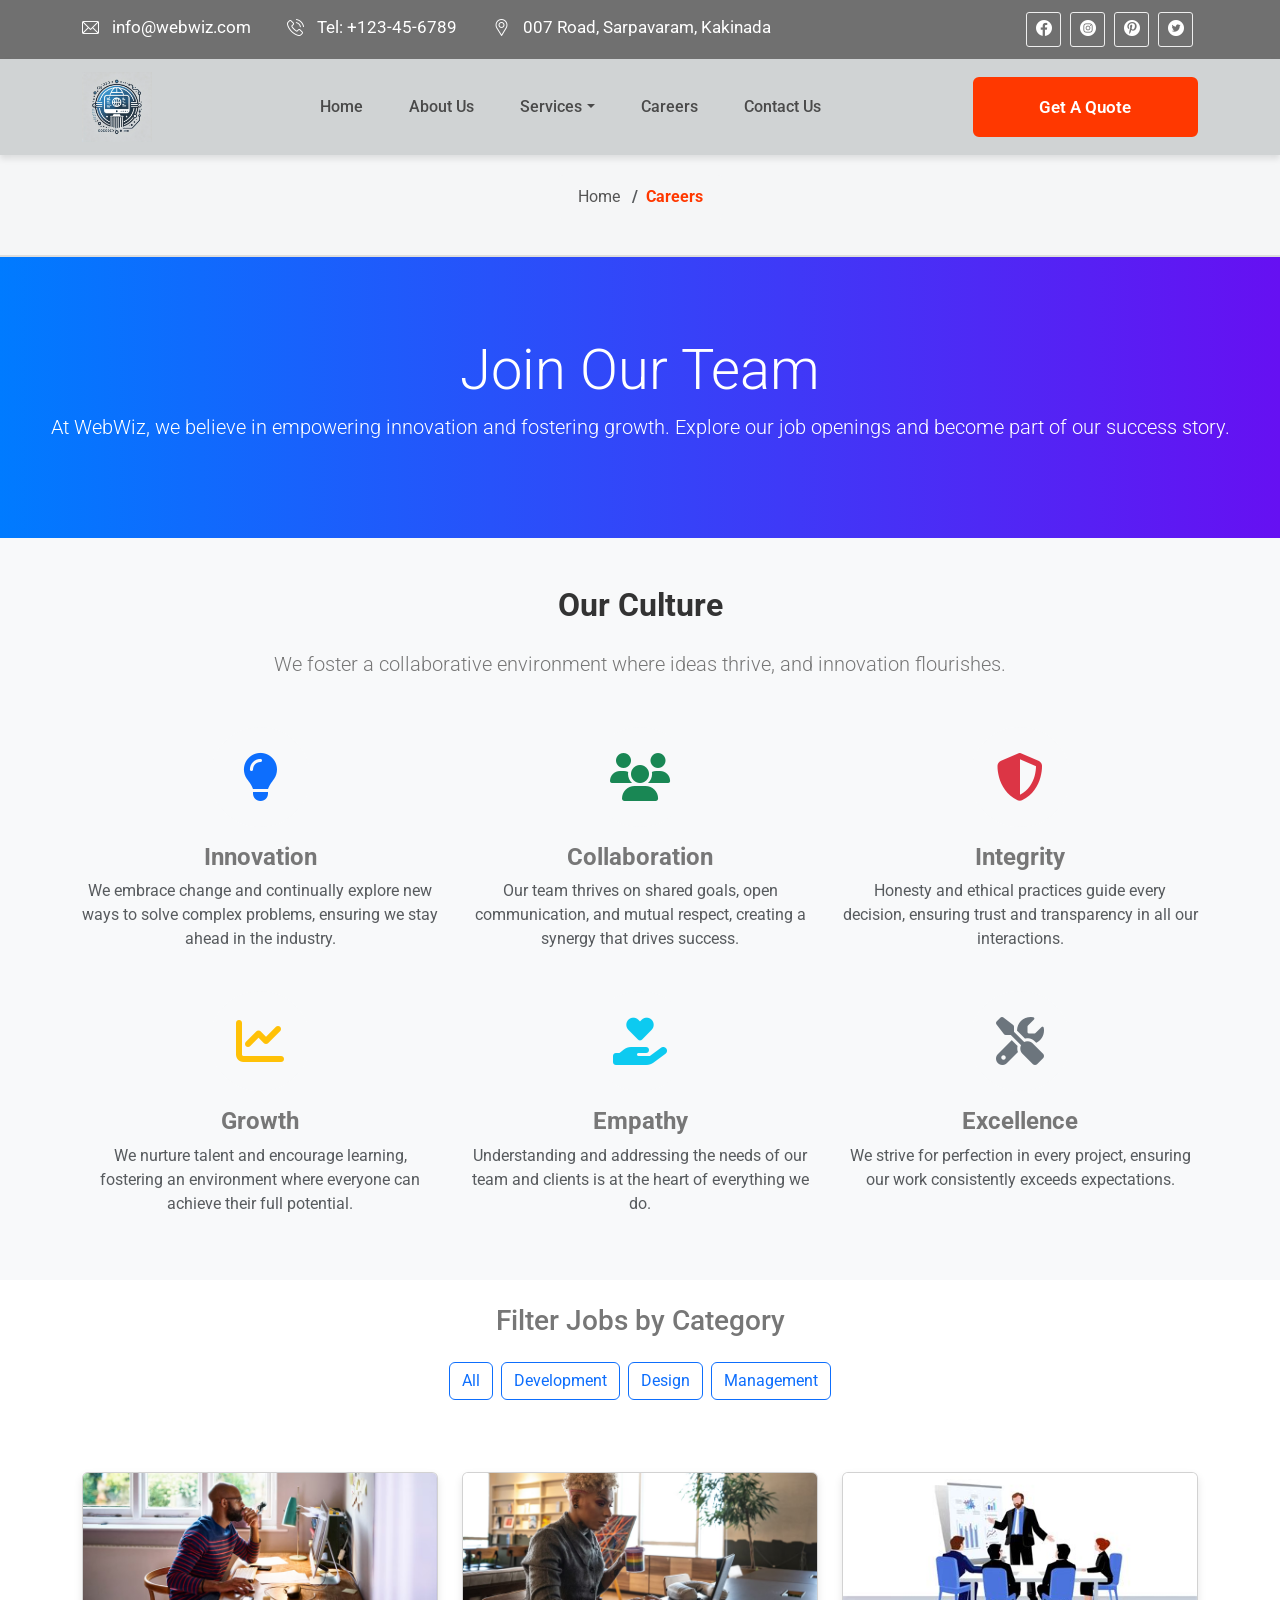
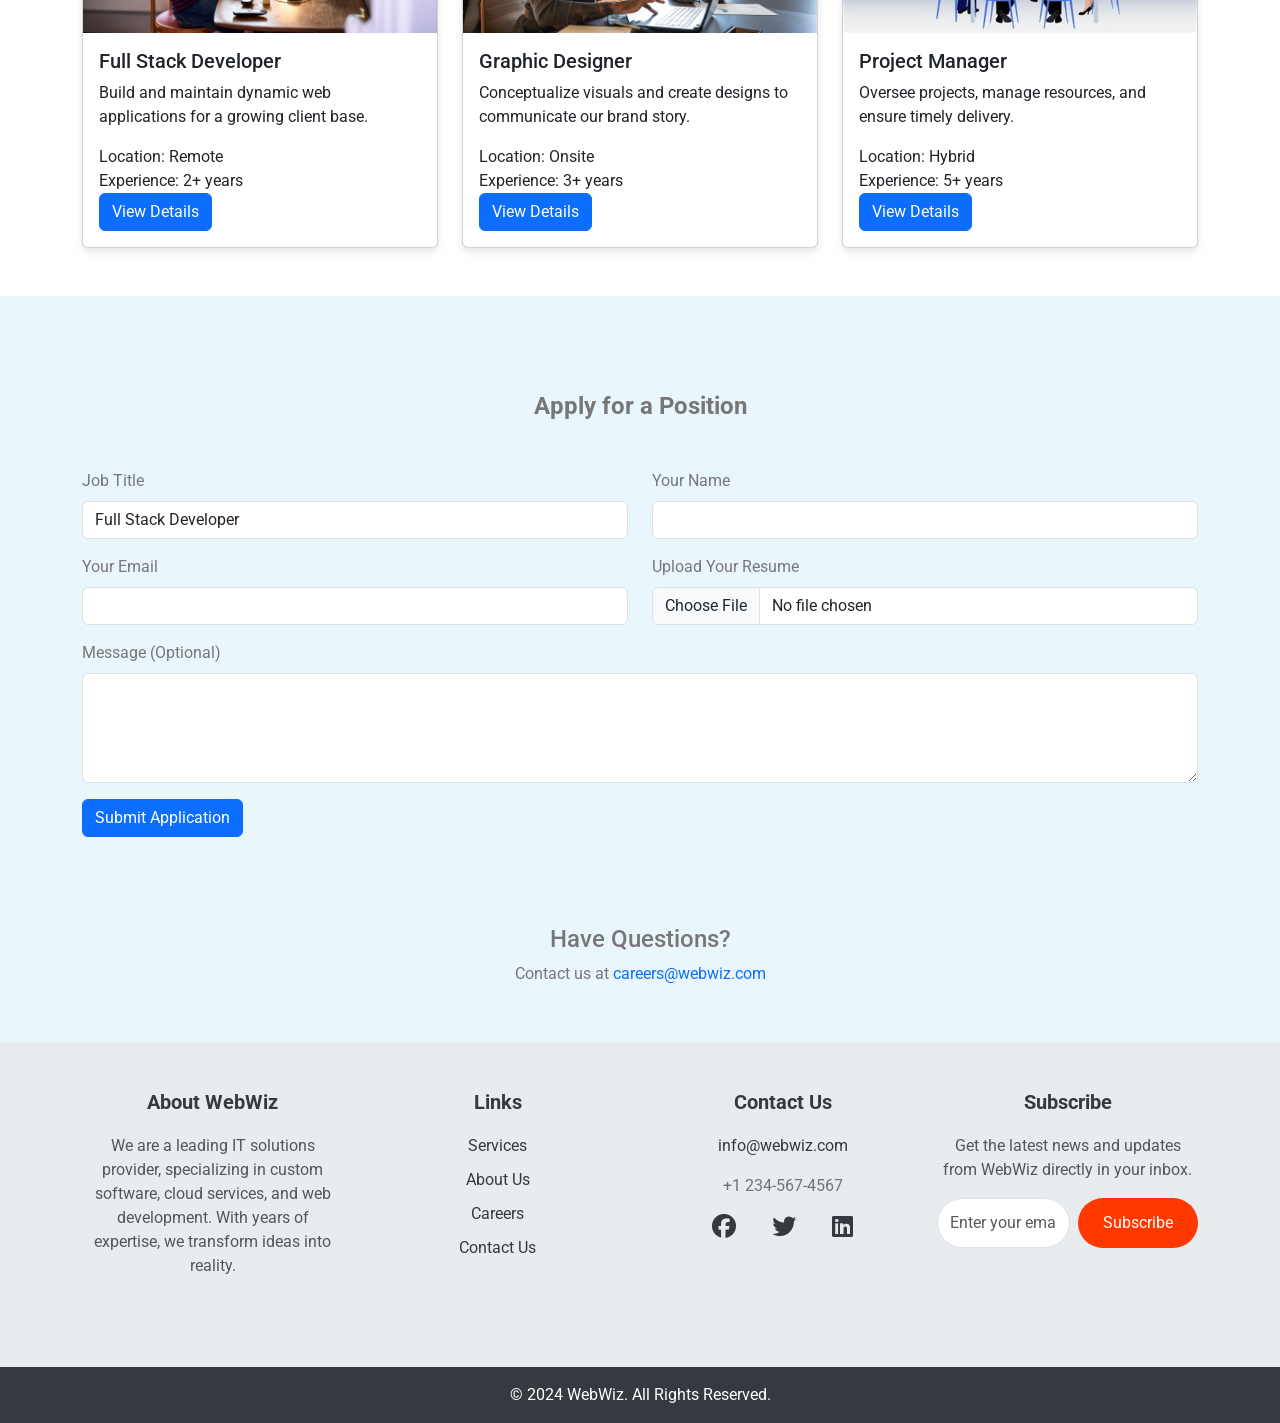
<file: careers.html>
<!DOCTYPE html>
<html lang="en">
  <head>
    <meta charset="UTF-8" />
    <meta name="viewport" content="width=device-width, initial-scale=1.0" />

    <!-- Google Fonts -->
    <link rel="preconnect" href="https://fonts.googleapis.com" />
    <link rel="preconnect" href="https://fonts.gstatic.com" crossorigin />
    <link
      href="https://fonts.googleapis.com/css2?family=Roboto:ital,wght@0,100;0,300;0,400;0,500;0,700;0,900;1,100;1,300;1,400;1,500;1,700;1,900&display=swap"
      rel="stylesheet"
    />

    <!-- Bootstrap CSS -->
    <link
      href="https://cdn.jsdelivr.net/npm/bootstrap@5.3.3/dist/css/bootstrap.min.css"
      rel="stylesheet"
      integrity="sha384-QWTKZyjpPEjISv5WaRU9OFeRpok6YctnYmDr5pNlyT2bRjXh0JMhjY6hW+ALEwIH"
      crossorigin="anonymous"
    />
    <!-- Bootstrap JS -->
    <script
      src="https://cdn.jsdelivr.net/npm/bootstrap@5.3.3/dist/js/bootstrap.bundle.min.js"
      integrity="sha384-YvpcrYf0tY3lHB60NNkmXc5s9fDVZLESaAA55NDzOxhy9GkcIdslK1eN7N6jIeHz"
      crossorigin="anonymous"
      defer
    ></script>
    <link rel="icon" href="assets/images/favicon.webp" type="image/webp" />

    <title>WebWiz - IT Solutions</title>
    <link href="https://unpkg.com/aos@2.3.1/dist/aos.css" rel="stylesheet" />
    <script src="https://unpkg.com/aos@2.3.1/dist/aos.js"></script>

    <!-- Font Awesome icons -->
    <link
      href="https://cdnjs.cloudflare.com/ajax/libs/font-awesome/6.7.1/css/all.min.css"
      rel="stylesheet"
    />
    <!-- Flaticons -->
    <link rel="stylesheet" href="./assets/css/flaticon.css" />

    <!-- Custom CSS -->
    <link rel="stylesheet" href="./assets/css/styles-career.css" />
  </head>

  <body>
    <!-- 1. Header Section -->
    <header class="header-area">
      <div class="header-menu-area d-none d-md-block">
        <div class="toolbar-area">
          <div class="container">
            <div class="row d-flex align-items-center justify-content-center">
              <div class="col-lg-8 col-md-9 col-12">
                <div class="toolbar-contact">
                  <p>
                    <i class="flaticon-email"></i
                    ><a href="mailto:info@example.com">info@webwiz.com</a>
                  </p>
                  <p>
                    <i class="flaticon-phone-call"></i
                    ><a href="tel:+440-98-5298">Tel: +123-45-6789</a>
                  </p>
                  <p>
                    <i class="flaticon-placeholder"></i>007 Road, Sarpavaram,
                    Kakinada
                  </p>
                </div>
              </div>
              <div class="col-lg-4 col-md-3 col-12">
                <div class="toolbar-sl-share">
                  <ul>
                    <li>
                      <a href="javascript:void(0)"
                        ><i class="flaticon-facebook-circular-logo"></i
                      ></a>
                    </li>
                    <li>
                      <a href="javascript:void(0)"
                        ><i class="flaticon-instagram"></i
                      ></a>
                    </li>
                    <li>
                      <a href="javascript:void(0)"
                        ><i class="flaticon-pinterest-social-logo"></i
                      ></a>
                    </li>
                    <li>
                      <a href="javascript:void(0)"
                        ><i class="flaticon-twitter"></i
                      ></a>
                    </li>
                  </ul>
                </div>
              </div>
            </div>
          </div>
        </div>
      </div>
      <nav class="navbar navbar-expand-lg navbar-light custom-navbar">
        <div class="container">
          <!-- Logo -->
          <a class="navbar-brand" href="index2.html">
            <img
              src="./assets/images/icon.webp"
              alt="Logo"
              class="light-logo"
            />
          </a>
          <!-- Toggle Button for Responsive Design -->
          <button
            class="navbar-toggler"
            type="button"
            data-bs-toggle="collapse"
            data-bs-target="#navbarNav"
          >
            <span class="navbar-toggler-icon"></span>
          </button>
          <!-- Navigation Links -->
          <div class="collapse navbar-collapse" id="navbarNav">
            <ul class="navbar-nav mx-auto">
              <!-- Other Links -->
              <li class="nav-item">
                <a class="nav-link" href="index.html">Home</a>
              </li>
              <li class="nav-item">
                <a class="nav-link" href="about-us.html">About Us</a>
              </li>
              <li class="nav-item dropdown">
                <a
                  class="nav-link dropdown-toggle"
                  href="#"
                  id="servicesDropdown"
                  role="button"
                  data-bs-toggle="dropdown"
                  aria-expanded="false"
                  >Services</a
                >
                <ul class="dropdown-menu" aria-labelledby="servicesDropdown">
                  <li>
                    <a class="dropdown-item" href="webdevelopment.html"
                      >Web Development</a
                    >
                  </li>
                  <li>
                    <a class="dropdown-item" href="cloud.html"
                      >Cloud Solutions</a
                    >
                  </li>
                  <li>
                    <a class="dropdown-item" href="it-consulting.html"
                      >IT Consulting</a
                    >
                  </li>
                  <li>
                    <a class="dropdown-item" href="digitalmarketing.html"
                      >Digital Marketing</a
                    >
                  </li>

                  <li>
                    <a class="dropdown-item" href="app-development.html"
                      >App Development</a
                    >
                  </li>
                  <li>
                    <a class="dropdown-item" href="it-support.html"
                      >IT Support</a
                    >
                  </li>
                </ul>
              </li>
              <li class="nav-item">
                <a class="nav-link" href="#">Careers</a>
              </li>
              <li class="nav-item">
                <a class="nav-link" href="contact.html">Contact Us</a>
              </li>
            </ul>
            <!-- Button -->
            <a
              href="#"
              class="btn main-btn"
              data-bs-toggle="modal"
              data-bs-target="#quoteModal"
              >Get a Quote</a
            >
          </div>
        </div>
      </nav>
    </header>
    <!-- Breadcrumb -->
    <div class="breadcrumb-container">
      <nav aria-label="breadcrumb">
        <ol class="breadcrumb">
          <li class="breadcrumb-item"><a href="index.html">Home</a></li>
          <li class="breadcrumb-item active" aria-current="page">Careers</li>
        </ol>
      </nav>
    </div>

    <!-- Header Section -->
    <div class="header-section">
      <h1 class="display-4">Join Our Team</h1>
      <p class="lead">
        At WebWiz, we believe in empowering innovation and fostering growth.
        Explore our job openings and become part of our success story.
      </p>
    </div>
    <section class="py-5" id="culture">
      <div class="container">
        <div class="text-center mb-5">
          <h2 class="fw-bold mb-4">Our Culture</h2>
          <p class="lead">
            We foster a collaborative environment where ideas thrive, and
            innovation flourishes.
          </p>
        </div>
        <div class="row gy-4">
          <!-- Value 1 -->
          <div class="col-md-4 text-center">
            <div class="icon-box">
              <i class="fas fa-lightbulb fa-3x text-primary"></i>
            </div>
            <h4 class="fw-bold mt-3">Innovation</h4>
            <p class="text-muted">
              We embrace change and continually explore new ways to solve
              complex problems, ensuring we stay ahead in the industry.
            </p>
          </div>
          <!-- Value 2 -->
          <div class="col-md-4 text-center">
            <div class="icon-box">
              <i class="fas fa-users fa-3x text-success"></i>
            </div>
            <h4 class="fw-bold mt-3">Collaboration</h4>
            <p class="text-muted">
              Our team thrives on shared goals, open communication, and mutual
              respect, creating a synergy that drives success.
            </p>
          </div>
          <!-- Value 3 -->
          <div class="col-md-4 text-center">
            <div class="icon-box">
              <i class="fas fa-shield-alt fa-3x text-danger"></i>
            </div>
            <h4 class="fw-bold mt-3">Integrity</h4>
            <p class="text-muted">
              Honesty and ethical practices guide every decision, ensuring trust
              and transparency in all our interactions.
            </p>
          </div>
          <!-- Value 4 -->
          <div class="col-md-4 text-center">
            <div class="icon-box">
              <i class="fas fa-chart-line fa-3x text-warning"></i>
            </div>
            <h4 class="fw-bold mt-3">Growth</h4>
            <p class="text-muted">
              We nurture talent and encourage learning, fostering an environment
              where everyone can achieve their full potential.
            </p>
          </div>
          <!-- Value 5 -->
          <div class="col-md-4 text-center">
            <div class="icon-box">
              <i class="fas fa-hand-holding-heart fa-3x text-info"></i>
            </div>
            <h4 class="fw-bold mt-3">Empathy</h4>
            <p class="text-muted">
              Understanding and addressing the needs of our team and clients is
              at the heart of everything we do.
            </p>
          </div>
          <!-- Value 6 -->
          <div class="col-md-4 text-center">
            <div class="icon-box">
              <i class="fas fa-tools fa-3x text-secondary"></i>
            </div>
            <h4 class="fw-bold mt-3">Excellence</h4>
            <p class="text-muted">
              We strive for perfection in every project, ensuring our work
              consistently exceeds expectations.
            </p>
          </div>
        </div>
      </div>
    </section>
    <!-- Job Filter Section -->
    <section class="py-4">
      <div class="container text-center">
        <h3 class="mb-4">Filter Jobs by Category</h3>
        <div class="d-flex justify-content-center flex-wrap gap-2">
          <button class="btn btn-outline-primary">All</button>
          <button class="btn btn-outline-primary">Development</button>
          <button class="btn btn-outline-primary">Design</button>
          <button class="btn btn-outline-primary">Management</button>
        </div>
      </div>
    </section>

    <!-- Job Listings Section -->
    <section class="py-5">
      <div class="container">
        <div class="row gy-4">
          <!-- Job Card 1 -->
          <div class="col-md-4">
            <div class="card job-card">
              <img
                src="assets/images/full_stack_developer.jpg"
                class="card-img-top"
                alt="Full Stack Developer"
              />
              <div class="card-body">
                <h5 class="card-title">Full Stack Developer</h5>
                <p class="card-text">
                  Build and maintain dynamic web applications for a growing
                  client base.
                </p>
                <ul>
                  <li>Location: Remote</li>
                  <li>Experience: 2+ years</li>
                </ul>
                <a href="job-details.html" class="btn btn-primary"
                  >View Details</a
                >
              </div>
            </div>
          </div>
          <!-- Job Card 2 -->
          <div class="col-md-4">
            <div class="card job-card">
              <img
                src="assets/images/graphic_designer.jpg"
                class="card-img-top"
                alt="Graphic Designer"
              />
              <div class="card-body">
                <h5 class="card-title">Graphic Designer</h5>
                <p class="card-text">
                  Conceptualize visuals and create designs to communicate our
                  brand story.
                </p>
                <ul>
                  <li>Location: Onsite</li>
                  <li>Experience: 3+ years</li>
                </ul>
                <a href="job-details.html" class="btn btn-primary"
                  >View Details</a
                >
              </div>
            </div>
          </div>
          <!-- Job Card 3 -->
          <div class="col-md-4">
            <div class="card job-card">
              <img
                src="assets/images/th-3834660506.jpg"
                class="card-img-top img-fluid"
                alt="Project Manager"
              />
              <div class="card-body">
                <h5 class="card-title">Project Manager</h5>
                <p class="card-text">
                  Oversee projects, manage resources, and ensure timely
                  delivery.
                </p>
                <ul>
                  <li>Location: Hybrid</li>
                  <li>Experience: 5+ years</li>
                </ul>
                <a href="job-details.html" class="btn btn-primary"
                  >View Details</a
                >
              </div>
            </div>
          </div>
        </div>
      </div>
    </section>

    <section class="apply-job py-5">
      <div class="container">
        <!-- Inline Application Form -->
        <div class="mt-5">
          <h4 class="fw-bold text-center mb-5">Apply for a Position</h4>
          <form
            action="submit-application.php"
            method="post"
            enctype="multipart/form-data"
          >
            <div class="row gy-3">
              <div class="col-md-6">
                <label for="jobTitle" class="form-label">Job Title</label>
                <select
                  class="form-control"
                  id="jobTitle"
                  name="job_title"
                  required
                >
                  <option value="Full Stack Developer">
                    Full Stack Developer
                  </option>
                  <option value="Graphic Designer">Graphic Designer</option>
                  <option value="Project Manager">Project Manager</option>
                </select>
              </div>
              <div class="col-md-6">
                <label for="applicantName" class="form-label">Your Name</label>
                <input
                  type="text"
                  class="form-control"
                  id="applicantName"
                  name="applicant_name"
                  required
                />
              </div>
              <div class="col-md-6">
                <label for="applicantEmail" class="form-label"
                  >Your Email</label
                >
                <input
                  type="email"
                  class="form-control"
                  id="applicantEmail"
                  name="applicant_email"
                  required
                />
              </div>
              <div class="col-md-6">
                <label for="resume" class="form-label"
                  >Upload Your Resume</label
                >
                <input
                  type="file"
                  class="form-control"
                  id="resume"
                  name="resume"
                  accept=".pdf,.doc,.docx"
                  required
                />
              </div>
              <div class="col-12">
                <label for="message" class="form-label"
                  >Message (Optional)</label
                >
                <textarea
                  class="form-control"
                  id="message"
                  name="message"
                  rows="4"
                ></textarea>
              </div>
            </div>
            <button type="submit" class="btn btn-primary mt-3">
              Submit Application
            </button>
          </form>
        </div>
      </div>
    </section>

    <!-- Footer CTA -->
    <div class="cta-section">
      <h4>Have Questions?</h4>
      <p>
        Contact us at <a href="mailto:careers@webwiz.com">careers@webwiz.com</a>
      </p>
    </div>
    <!-- 7. Footer -->
    <footer class="footer pt-5">
      <div class="container">
        <div class="row row-cols-1 row-cols-md-4 justify-content-center">
          <!-- About Us Section -->
          <div class="col mb-4 text-center">
            <h4 class="fw-bold">About WebWiz</h4>
            <p class="text-muted">
              We are a leading IT solutions provider, specializing in custom
              software, cloud services, and web development. With years of
              expertise, we transform ideas into reality.
            </p>
          </div>

          <!-- Services Section -->
          <div class="col mb-4 text-center">
            <h4 class="fw-bold">Links</h4>
            <ul class="list-unstyled">
              <li>
                <a href="indexx.html#services">Services</a>
              </li>
              <li>
                <a href="about-us.html">About Us</a>
              </li>
              <li>
                <a href="#">Careers</a>
              </li>
              <li>
                <a href="contact.html">Contact Us</a>
              </li>
            </ul>
          </div>

          <!-- Contact Section -->
          <div class="col mb-4 text-center">
            <h4 class="fw-bold">Contact Us</h4>
            <p>
              <a href="mailto:info@webwiz.com">info@webwiz.com</a>
            </p>
            <p>+1 234-567-4567</p>
            <div>
              <a href="#" class="mx-3"><i class="fab fa-facebook"></i></a>
              <a href="#" class="mx-3"><i class="fab fa-twitter"></i></a>
              <a href="#" class="mx-3"><i class="fab fa-linkedin"></i></a>
            </div>
          </div>

          <!-- Newsletter Section -->
          <div class="col mb-4 text-center">
            <h4 class="fw-bold">Subscribe</h4>
            <p class="text-muted">
              Get the latest news and updates from WebWiz directly in your
              inbox.
            </p>
            <form action="#" class="d-flex justify-content-center">
              <input
                type="email"
                class="form-control w-75"
                placeholder="Enter your email"
              />
              <button type="submit" class="btn btn-primary ms-2">
                Subscribe
              </button>
            </form>
          </div>
        </div>

        <!-- Divider -->
        <hr class="my-4" />
      </div>
      <!-- Copyright Section -->
      <div class="text-center py-3" style="background: #343a40">
        <p class="text-white mb-0">&copy; 2024 WebWiz. All Rights Reserved.</p>
      </div>
    </footer>
    <div
      class="modal fade"
      id="quoteModal"
      tabindex="-1"
      aria-labelledby="quoteModalLabel"
      aria-hidden="true"
    >
      <div class="modal-dialog modal-dialog-centered">
        <div class="modal-content">
          <div class="modal-header">
            <h5 class="modal-title" id="quoteModalLabel">Request a Quote</h5>
            <button
              type="button"
              class="btn-close"
              data-bs-dismiss="modal"
              aria-label="Close"
            ></button>
          </div>
          <div class="modal-body">
            <form>
              <div class="mb-3">
                <label for="name" class="form-label">Name</label>
                <input type="text" class="form-control" id="name" required />
              </div>
              <div class="mb-3">
                <label for="email" class="form-label">Email address</label>
                <input type="email" class="form-control" id="email" required />
              </div>
              <div class="mb-3">
                <label for="service" class="form-label">Select Service</label>
                <select class="form-select" id="service" required>
                  <option value="web-development">Web Development</option>
                  <option value="mobile-app">Cloud Solutions</option>
                  <option value="cloud-services">IT Consulting</option>
                  <option value="cloud-services">Digital Marketing</option>
                  <option value="cloud-services">App Development</option>
                  <option value="cloud-services">IT Support</option>
                </select>
              </div>
              <div class="mb-3">
                <label for="message" class="form-label">Message</label>
                <textarea
                  class="form-control"
                  id="message"
                  rows="3"
                  required
                ></textarea>
              </div>
            </form>
          </div>
          <div class="modal-footer">
            <button
              type="button"
              class="btn btn-secondary"
              data-bs-dismiss="modal"
            >
              Close
            </button>
            <button
              type="submit"
              class="btn btn-primary"
              style="background-color: #ff3800; border: none"
            >
              Send Quote Request
            </button>
          </div>
        </div>
      </div>
    </div>

    <script>
      AOS.init({
        duration: 1000,
        easing: "ease-out",
        delay: 200,
        // once: true,
        anchorPlacement: "top-bottom",
        startEvent: "DOMContentLoaded", // Makes sure animations wait for page load
      });
    </script>
  </body>
</html>
</file>
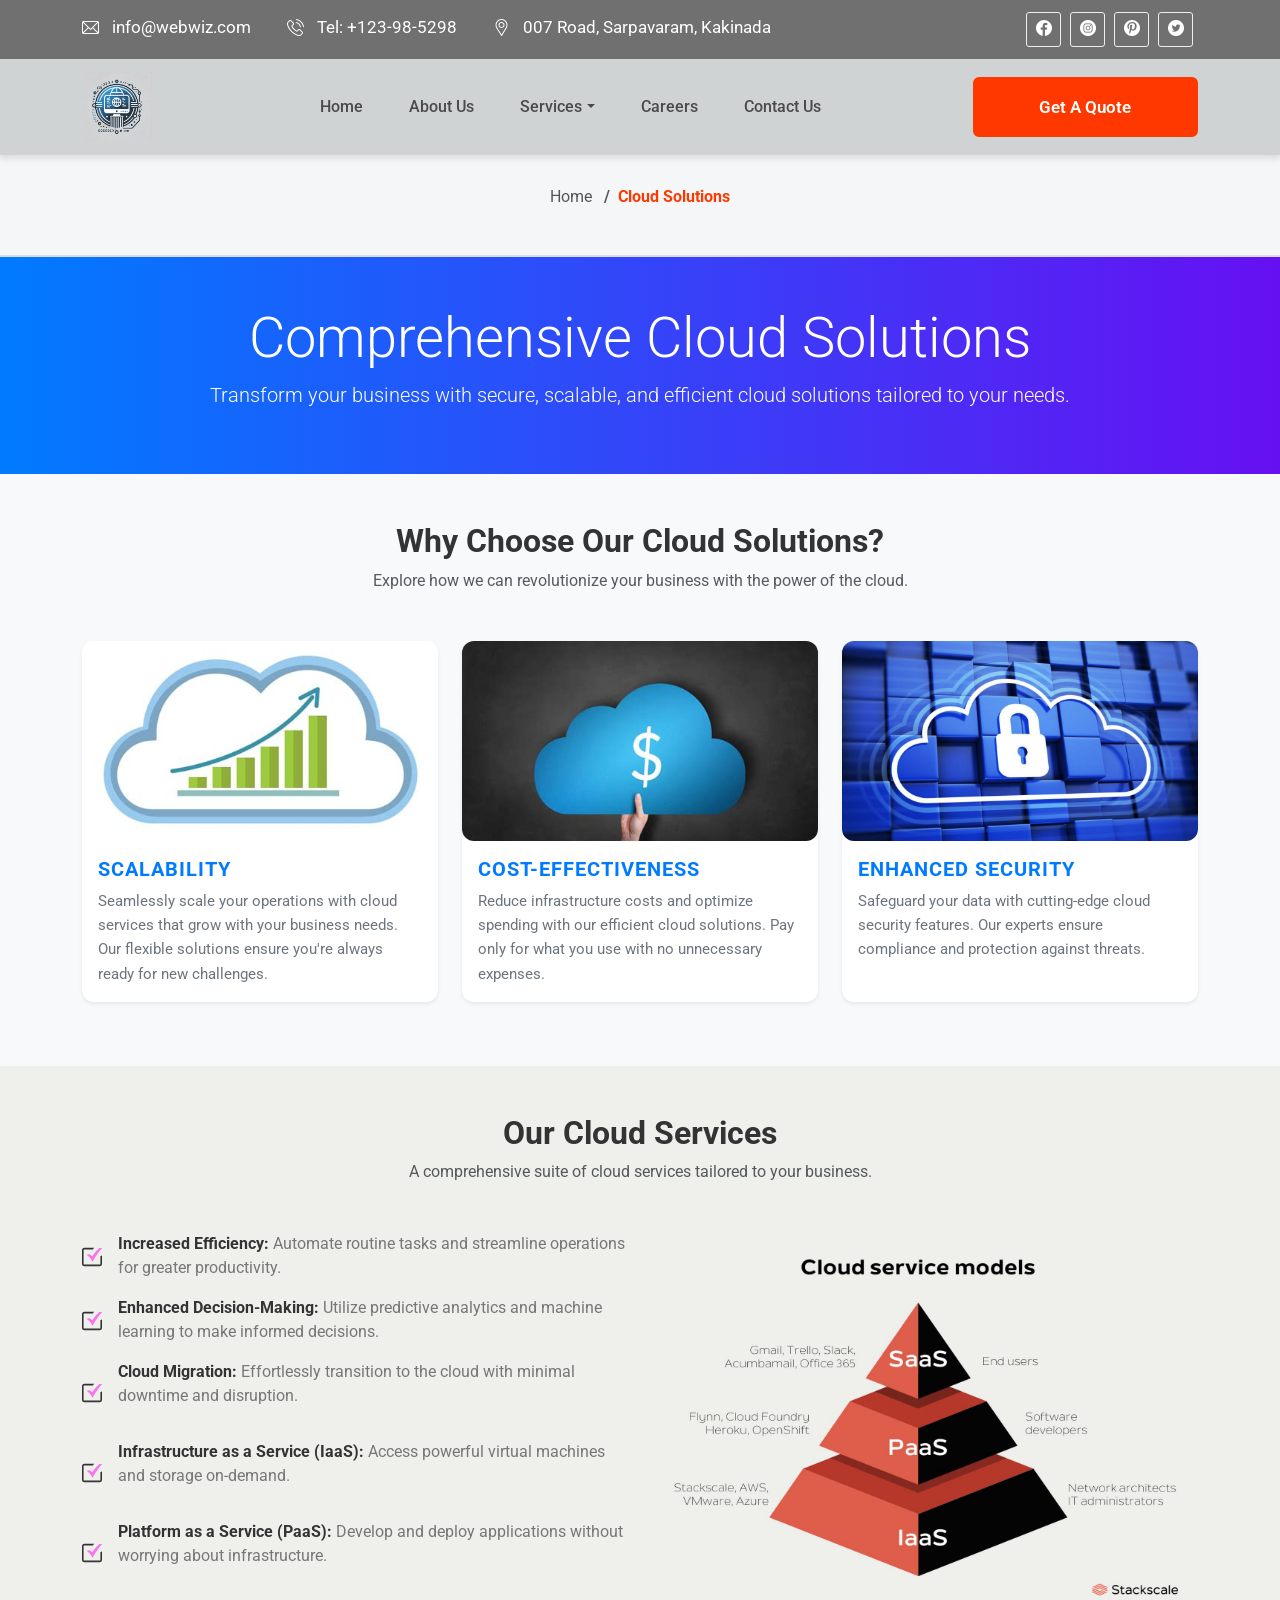
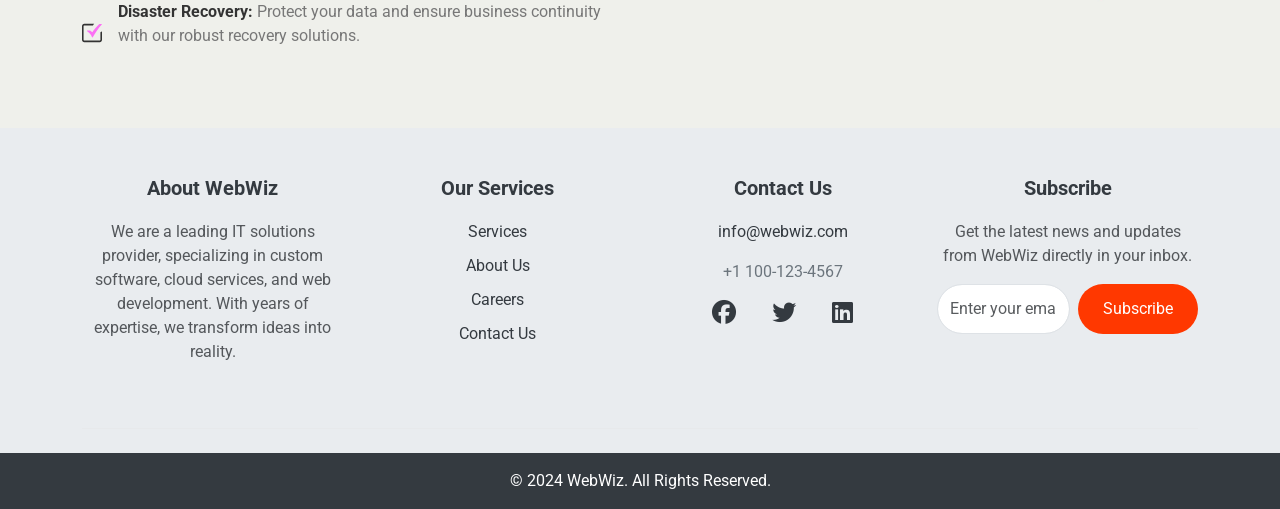
<file: cloud.html>
<!DOCTYPE html>
<html lang="en">
  <head>
    <meta charset="UTF-8" />
    <meta name="viewport" content="width=device-width, initial-scale=1.0" />
    <title>Web Development Services | Your IT Company</title>
    <!-- Google Fonts -->
    <link rel="preconnect" href="https://fonts.googleapis.com" />
    <link rel="preconnect" href="https://fonts.gstatic.com" crossorigin />
    <link
      href="https://fonts.googleapis.com/css2?family=Roboto:ital,wght@0,100;0,300;0,400;0,500;0,700;0,900;1,100;1,300;1,400;1,500;1,700;1,900&display=swap"
      rel="stylesheet"
    />

    <!-- Bootstrap CSS -->
    <link
      href="https://cdn.jsdelivr.net/npm/bootstrap@5.3.3/dist/css/bootstrap.min.css"
      rel="stylesheet"
      integrity="sha384-QWTKZyjpPEjISv5WaRU9OFeRpok6YctnYmDr5pNlyT2bRjXh0JMhjY6hW+ALEwIH"
      crossorigin="anonymous"
    />
    <!-- Bootstrap JS -->
    <script
      src="https://cdn.jsdelivr.net/npm/bootstrap@5.3.3/dist/js/bootstrap.bundle.min.js"
      integrity="sha384-YvpcrYf0tY3lHB60NNkmXc5s9fDVZLESaAA55NDzOxhy9GkcIdslK1eN7N6jIeHz"
      crossorigin="anonymous"
      defer
    ></script>
    <link rel="icon" href="assets/images/favicon.webp" type="image/webp" />

    <title>WebWiz - IT Solutions</title>
    <link href="https://unpkg.com/aos@2.3.1/dist/aos.css" rel="stylesheet" />
    <script src="https://unpkg.com/aos@2.3.1/dist/aos.js"></script>

    <!-- Font Awesome icons -->
    <link
      href="https://cdnjs.cloudflare.com/ajax/libs/font-awesome/6.7.1/css/all.min.css"
      rel="stylesheet"
    />
    <!-- Flaticons -->
    <link rel="stylesheet" href="./assets/css/flaticon.css" />

    <!-- Custom CSS -->
    <link rel="stylesheet" href="./assets/css/style-cloud.css" />
  </head>
  <body>
    <header class="header-area">
      <div class="header-menu-area d-none d-md-block">
        <div class="toolbar-area">
          <div class="container">
            <div class="row d-flex align-items-center justify-content-center">
              <div class="col-lg-8 col-md-9 col-12">
                <div class="toolbar-contact">
                  <p>
                    <i class="flaticon-email"></i
                    ><a href="mailto:info@example.com">info@webwiz.com</a>
                  </p>
                  <p>
                    <i class="flaticon-phone-call"></i
                    ><a href="tel:+440-98-5298">Tel: +123-98-5298</a>
                  </p>
                  <p>
                    <i class="flaticon-placeholder"></i> 007 Road, Sarpavaram,
                    Kakinada
                  </p>
                </div>
              </div>
              <div class="col-lg-4 col-md-3 col-12">
                <div class="toolbar-sl-share">
                  <ul>
                    <li>
                      <a href="javascript:void(0)"
                        ><i class="flaticon-facebook-circular-logo"></i
                      ></a>
                    </li>
                    <li>
                      <a href="javascript:void(0)"
                        ><i class="flaticon-instagram"></i
                      ></a>
                    </li>
                    <li>
                      <a href="javascript:void(0)"
                        ><i class="flaticon-pinterest-social-logo"></i
                      ></a>
                    </li>
                    <li>
                      <a href="javascript:void(0)"
                        ><i class="flaticon-twitter"></i
                      ></a>
                    </li>
                  </ul>
                </div>
              </div>
            </div>
          </div>
        </div>
      </div>
      <nav class="navbar navbar-expand-lg navbar-light custom-navbar">
        <div class="container">
          <!-- Logo -->
          <a class="navbar-brand" href="index2.html">
            <img
              src="./assets/images/icon.webp"
              alt="Logo"
              class="light-logo"
            />
          </a>
          <!-- Toggle Button for Responsive Design -->
          <button
            class="navbar-toggler"
            type="button"
            data-bs-toggle="collapse"
            data-bs-target="#navbarNav"
          >
            <span class="navbar-toggler-icon"></span>
          </button>
          <!-- Navigation Links -->
          <div class="collapse navbar-collapse" id="navbarNav">
            <ul class="navbar-nav mx-auto">
              <!-- Other Links -->
              <li class="nav-item">
                <a class="nav-link" href="index.html">Home</a>
              </li>
              <li class="nav-item">
                <a class="nav-link" href="about-us.html">About Us</a>
              </li>
              <li class="nav-item dropdown">
                <a
                  class="nav-link dropdown-toggle"
                  href="#"
                  id="servicesDropdown"
                  role="button"
                  data-bs-toggle="dropdown"
                  aria-expanded="false"
                  >Services</a
                >
                <ul class="dropdown-menu" aria-labelledby="servicesDropdown">
                  <li>
                    <a class="dropdown-item" href="webdevelopment.html"
                      >Web Development</a
                    >
                  </li>
                  <li>
                    <a class="dropdown-item" href="#">Cloud Solutions</a>
                  </li>
                  <li>
                    <a class="dropdown-item" href="it-consulting.html"
                      >IT Consulting</a
                    >
                  </li>
                  <li>
                    <a class="dropdown-item" href="digitalmarketing.html"
                      >Digital Marketing</a
                    >
                  </li>

                  <li>
                    <a class="dropdown-item" href="app-development.html"
                      >App Development</a
                    >
                  </li>
                  <li>
                    <a class="dropdown-item" href="it-support.html"
                      >IT Support</a
                    >
                  </li>
                </ul>
              </li>
              <li class="nav-item">
                <a class="nav-link" href="careers.html">Careers</a>
              </li>
              <li class="nav-item">
                <a class="nav-link" href="contact.html">Contact Us</a>
              </li>
            </ul>
            <!-- Button -->
            <a
              href="#"
              class="btn main-btn"
              data-bs-toggle="modal"
              data-bs-target="#quoteModal"
              >Get a Quote</a
            >
          </div>
        </div>
      </nav>
    </header>
    <!-- Breadcrumb -->
    <div class="breadcrumb-container">
      <nav aria-label="breadcrumb">
        <ol class="breadcrumb">
          <li class="breadcrumb-item"><a href="index.html">Home</a></li>
          <li class="breadcrumb-item active" aria-current="page">
            Cloud Solutions
          </li>
        </ol>
      </nav>
    </div>
    <!-- Hero Section -->
    <section class="hero text-white text-center py-5">
      <div class="container">
        <h1 class="display-4">Comprehensive Cloud Solutions</h1>
        <p class="lead">
          Transform your business with secure, scalable, and efficient cloud
          solutions tailored to your needs.
        </p>
      </div>
    </section>

    <!-- Features Section -->
    <section class="features-section py-5">
      <div class="container">
        <div class="text-center mb-5">
          <h2 class="fw-bold">Why Choose Our Cloud Solutions?</h2>
          <p class="text-muted">
            Explore how we can revolutionize your business with the power of the
            cloud.
          </p>
        </div>
        <div class="row">
          <!-- Feature 1 -->
          <div class="col-md-4 mb-3">
            <div class="card shadow-sm h-100">
              <img
                src="./assets/images/scalability.jpg"
                class="card-img-top rounded-image"
                alt="Feature 1"
              />
              <div class="card-body">
                <h5 class="card-title">Scalability</h5>
                <p class="card-text">
                  Seamlessly scale your operations with cloud services that grow
                  with your business needs. Our flexible solutions ensure you're
                  always ready for new challenges.
                </p>
              </div>
            </div>
          </div>
          <!-- Feature 2 -->
          <div class="col-md-4 mb-3">
            <div class="card shadow-sm h-100">
              <img
                src="assets/images/cost-effective.jpg"
                class="card-img-top img-fluid rounded-image"
                alt="Feature 2"
              />
              <div class="card-body">
                <h5 class="card-title">Cost-Effectiveness</h5>
                <p class="card-text">
                  Reduce infrastructure costs and optimize spending with our
                  efficient cloud solutions. Pay only for what you use with no
                  unnecessary expenses.
                </p>
              </div>
            </div>
          </div>
          <!-- Feature 3 -->
          <div class="col-md-4 mb-3">
            <div class="card shadow-sm h-100">
              <img
                src="assets/images/cloud_security-2100x1200-12131761.jpg"
                class="card-img-top rounded-image"
                alt="Feature 3"
              />
              <div class="card-body">
                <h5 class="card-title">Enhanced Security</h5>
                <p class="card-text">
                  Safeguard your data with cutting-edge cloud security features.
                  Our experts ensure compliance and protection against threats.
                </p>
              </div>
            </div>
          </div>
        </div>
      </div>
    </section>

    <!-- Services Section -->
    <section class="py-5 services">
      <div class="container">
        <div class="text-center mb-5">
          <h2 class="fw-bold">Our Cloud Services</h2>
          <p class="text-muted">
            A comprehensive suite of cloud services tailored to your business.
          </p>
        </div>
        <div class="row">
          <div class="col-lg-6">
            <ul class="services-content-ul">
              <li class="d-flex align-items-center gap-3 mb-3">
                <span class="list-item-style">
                  <svg
                    xmlns="http://www.w3.org/2000/svg"
                    shape-rendering="geometricPrecision"
                    text-rendering="geometricPrecision"
                    image-rendering="optimizeQuality"
                    fill-rule="evenodd"
                    clip-rule="evenodd"
                    viewBox="0 0 512 467.36"
                    style="width: 20px; height: 20px"
                  >
                    <g fill-rule="nonzero">
                      <path
                        fill="#333"
                        d="M58.327 0h254.296c-11.984 13.787-22.844 27.299-32.641 40.444H58.327c-4.929 0-9.415 2.01-12.656 5.227a17.95 17.95 0 00-5.227 12.657v350.705c0 4.868 2.04 9.331 5.288 12.579 3.264 3.263 7.75 5.304 12.595 5.304h395.345c4.815 0 9.286-2.056 12.557-5.327 3.271-3.271 5.326-7.742 5.326-12.556V211.536A1199.255 1199.255 0 00512 194.294v214.739c0 15.995-6.611 30.592-17.173 41.154-10.562 10.562-25.159 17.173-41.155 17.173H58.327c-15.996 0-30.623-6.58-41.193-17.15C6.595 439.671 0 425.082 0 409.033V58.328C0 26.298 26.298 0 58.327 0z"
                      ></path>
                      <path
                        fill="#01A601"
                        d="M137.419 167.477l62.691-.825a10.042 10.042 0 015.427 1.513c12.678 7.329 24.639 15.69 35.789 25.121a243.712 243.712 0 0122.484 21.681c21.972-34.811 48.576-70.325 76.509-103.639 34.552-41.2 71.358-79.245 104.09-108.6a10.045 10.045 0 016.718-2.567l48.071-.039c5.579 0 10.111 4.532 10.111 10.111 0 2.752-1.108 5.259-2.896 7.077-44.311 49.249-89.776 105.68-130.969 163.496-38.09 53.466-72.596 108.194-99.23 159.612-2.553 4.945-8.644 6.894-13.588 4.341a10.07 10.07 0 01-4.693-5.105c-14.582-31.196-32.052-59.924-52.916-85.679-20.887-25.778-45.244-48.645-73.567-68.087-4.593-3.134-5.777-9.423-2.644-14.016 2.002-2.935 5.296-4.479 8.613-4.395z"
                        style="fill: #fb71f4"
                      ></path>
                    </g>
                  </svg>
                </span>
                <p class="m-0">
                  <strong>Increased Efficiency:</strong> Automate routine tasks
                  and streamline operations for greater productivity.
                </p>
              </li>
              <li class="d-flex align-items-center gap-3 mb-3">
                <span class="list-item-style">
                  <svg
                    xmlns="http://www.w3.org/2000/svg"
                    shape-rendering="geometricPrecision"
                    text-rendering="geometricPrecision"
                    image-rendering="optimizeQuality"
                    fill-rule="evenodd"
                    clip-rule="evenodd"
                    viewBox="0 0 512 467.36"
                    style="width: 20px; height: 20px"
                  >
                    <g fill-rule="nonzero">
                      <path
                        fill="#333"
                        d="M58.327 0h254.296c-11.984 13.787-22.844 27.299-32.641 40.444H58.327c-4.929 0-9.415 2.01-12.656 5.227a17.95 17.95 0 00-5.227 12.657v350.705c0 4.868 2.04 9.331 5.288 12.579 3.264 3.263 7.75 5.304 12.595 5.304h395.345c4.815 0 9.286-2.056 12.557-5.327 3.271-3.271 5.326-7.742 5.326-12.556V211.536A1199.255 1199.255 0 00512 194.294v214.739c0 15.995-6.611 30.592-17.173 41.154-10.562 10.562-25.159 17.173-41.155 17.173H58.327c-15.996 0-30.623-6.58-41.193-17.15C6.595 439.671 0 425.082 0 409.033V58.328C0 26.298 26.298 0 58.327 0z"
                      ></path>
                      <path
                        fill="#01A601"
                        d="M137.419 167.477l62.691-.825a10.042 10.042 0 015.427 1.513c12.678 7.329 24.639 15.69 35.789 25.121a243.712 243.712 0 0122.484 21.681c21.972-34.811 48.576-70.325 76.509-103.639 34.552-41.2 71.358-79.245 104.09-108.6a10.045 10.045 0 016.718-2.567l48.071-.039c5.579 0 10.111 4.532 10.111 10.111 0 2.752-1.108 5.259-2.896 7.077-44.311 49.249-89.776 105.68-130.969 163.496-38.09 53.466-72.596 108.194-99.23 159.612-2.553 4.945-8.644 6.894-13.588 4.341a10.07 10.07 0 01-4.693-5.105c-14.582-31.196-32.052-59.924-52.916-85.679-20.887-25.778-45.244-48.645-73.567-68.087-4.593-3.134-5.777-9.423-2.644-14.016 2.002-2.935 5.296-4.479 8.613-4.395z"
                        style="fill: #fb71f4"
                      ></path>
                    </g>
                  </svg>
                </span>
                <p class="m-0">
                  <strong>Enhanced Decision-Making:</strong> Utilize predictive
                  analytics and machine learning to make informed decisions.
                </p>
              </li>
              <li class="d-flex align-items-center gap-3 mb-3">
                <span class="list-item-style">
                  <svg
                    xmlns="http://www.w3.org/2000/svg"
                    shape-rendering="geometricPrecision"
                    text-rendering="geometricPrecision"
                    image-rendering="optimizeQuality"
                    fill-rule="evenodd"
                    clip-rule="evenodd"
                    viewBox="0 0 512 467.36"
                    style="width: 20px; height: 20px"
                  >
                    <g fill-rule="nonzero">
                      <path
                        fill="#333"
                        d="M58.327 0h254.296c-11.984 13.787-22.844 27.299-32.641 40.444H58.327c-4.929 0-9.415 2.01-12.656 5.227a17.95 17.95 0 00-5.227 12.657v350.705c0 4.868 2.04 9.331 5.288 12.579 3.264 3.263 7.75 5.304 12.595 5.304h395.345c4.815 0 9.286-2.056 12.557-5.327 3.271-3.271 5.326-7.742 5.326-12.556V211.536A1199.255 1199.255 0 00512 194.294v214.739c0 15.995-6.611 30.592-17.173 41.154-10.562 10.562-25.159 17.173-41.155 17.173H58.327c-15.996 0-30.623-6.58-41.193-17.15C6.595 439.671 0 425.082 0 409.033V58.328C0 26.298 26.298 0 58.327 0z"
                      ></path>
                      <path
                        fill="#01A601"
                        d="M137.419 167.477l62.691-.825a10.042 10.042 0 015.427 1.513c12.678 7.329 24.639 15.69 35.789 25.121a243.712 243.712 0 0122.484 21.681c21.972-34.811 48.576-70.325 76.509-103.639 34.552-41.2 71.358-79.245 104.09-108.6a10.045 10.045 0 016.718-2.567l48.071-.039c5.579 0 10.111 4.532 10.111 10.111 0 2.752-1.108 5.259-2.896 7.077-44.311 49.249-89.776 105.68-130.969 163.496-38.09 53.466-72.596 108.194-99.23 159.612-2.553 4.945-8.644 6.894-13.588 4.341a10.07 10.07 0 01-4.693-5.105c-14.582-31.196-32.052-59.924-52.916-85.679-20.887-25.778-45.244-48.645-73.567-68.087-4.593-3.134-5.777-9.423-2.644-14.016 2.002-2.935 5.296-4.479 8.613-4.395z"
                        style="fill: #fb71f4"
                      ></path>
                    </g>
                  </svg>
                </span>
                <p>
                  <strong>Cloud Migration:</strong> Effortlessly transition to
                  the cloud with minimal downtime and disruption.
                </p>
              </li>
              <li class="d-flex align-items-center gap-3 mb-3">
                <span class="list-item-style">
                  <svg
                    xmlns="http://www.w3.org/2000/svg"
                    shape-rendering="geometricPrecision"
                    text-rendering="geometricPrecision"
                    image-rendering="optimizeQuality"
                    fill-rule="evenodd"
                    clip-rule="evenodd"
                    viewBox="0 0 512 467.36"
                    style="width: 20px; height: 20px"
                  >
                    <g fill-rule="nonzero">
                      <path
                        fill="#333"
                        d="M58.327 0h254.296c-11.984 13.787-22.844 27.299-32.641 40.444H58.327c-4.929 0-9.415 2.01-12.656 5.227a17.95 17.95 0 00-5.227 12.657v350.705c0 4.868 2.04 9.331 5.288 12.579 3.264 3.263 7.75 5.304 12.595 5.304h395.345c4.815 0 9.286-2.056 12.557-5.327 3.271-3.271 5.326-7.742 5.326-12.556V211.536A1199.255 1199.255 0 00512 194.294v214.739c0 15.995-6.611 30.592-17.173 41.154-10.562 10.562-25.159 17.173-41.155 17.173H58.327c-15.996 0-30.623-6.58-41.193-17.15C6.595 439.671 0 425.082 0 409.033V58.328C0 26.298 26.298 0 58.327 0z"
                      ></path>
                      <path
                        fill="#01A601"
                        d="M137.419 167.477l62.691-.825a10.042 10.042 0 015.427 1.513c12.678 7.329 24.639 15.69 35.789 25.121a243.712 243.712 0 0122.484 21.681c21.972-34.811 48.576-70.325 76.509-103.639 34.552-41.2 71.358-79.245 104.09-108.6a10.045 10.045 0 016.718-2.567l48.071-.039c5.579 0 10.111 4.532 10.111 10.111 0 2.752-1.108 5.259-2.896 7.077-44.311 49.249-89.776 105.68-130.969 163.496-38.09 53.466-72.596 108.194-99.23 159.612-2.553 4.945-8.644 6.894-13.588 4.341a10.07 10.07 0 01-4.693-5.105c-14.582-31.196-32.052-59.924-52.916-85.679-20.887-25.778-45.244-48.645-73.567-68.087-4.593-3.134-5.777-9.423-2.644-14.016 2.002-2.935 5.296-4.479 8.613-4.395z"
                        style="fill: #fb71f4"
                      ></path>
                    </g>
                  </svg>
                </span>
                <p>
                  <strong>Infrastructure as a Service (IaaS):</strong> Access
                  powerful virtual machines and storage on-demand.
                </p>
              </li>
              <li class="d-flex align-items-center gap-3 mb-3">
                <span class="list-item-style">
                  <svg
                    xmlns="http://www.w3.org/2000/svg"
                    shape-rendering="geometricPrecision"
                    text-rendering="geometricPrecision"
                    image-rendering="optimizeQuality"
                    fill-rule="evenodd"
                    clip-rule="evenodd"
                    viewBox="0 0 512 467.36"
                    style="width: 20px; height: 20px"
                  >
                    <g fill-rule="nonzero">
                      <path
                        fill="#333"
                        d="M58.327 0h254.296c-11.984 13.787-22.844 27.299-32.641 40.444H58.327c-4.929 0-9.415 2.01-12.656 5.227a17.95 17.95 0 00-5.227 12.657v350.705c0 4.868 2.04 9.331 5.288 12.579 3.264 3.263 7.75 5.304 12.595 5.304h395.345c4.815 0 9.286-2.056 12.557-5.327 3.271-3.271 5.326-7.742 5.326-12.556V211.536A1199.255 1199.255 0 00512 194.294v214.739c0 15.995-6.611 30.592-17.173 41.154-10.562 10.562-25.159 17.173-41.155 17.173H58.327c-15.996 0-30.623-6.58-41.193-17.15C6.595 439.671 0 425.082 0 409.033V58.328C0 26.298 26.298 0 58.327 0z"
                      ></path>
                      <path
                        fill="#01A601"
                        d="M137.419 167.477l62.691-.825a10.042 10.042 0 015.427 1.513c12.678 7.329 24.639 15.69 35.789 25.121a243.712 243.712 0 0122.484 21.681c21.972-34.811 48.576-70.325 76.509-103.639 34.552-41.2 71.358-79.245 104.09-108.6a10.045 10.045 0 016.718-2.567l48.071-.039c5.579 0 10.111 4.532 10.111 10.111 0 2.752-1.108 5.259-2.896 7.077-44.311 49.249-89.776 105.68-130.969 163.496-38.09 53.466-72.596 108.194-99.23 159.612-2.553 4.945-8.644 6.894-13.588 4.341a10.07 10.07 0 01-4.693-5.105c-14.582-31.196-32.052-59.924-52.916-85.679-20.887-25.778-45.244-48.645-73.567-68.087-4.593-3.134-5.777-9.423-2.644-14.016 2.002-2.935 5.296-4.479 8.613-4.395z"
                        style="fill: #fb71f4"
                      ></path>
                    </g>
                  </svg>
                </span>
                <p>
                  <strong>Platform as a Service (PaaS):</strong> Develop and
                  deploy applications without worrying about infrastructure.
                </p>
              </li>
              <li class="d-flex align-items-center gap-3 mb-3">
                <span class="list-item-style">
                  <svg
                    xmlns="http://www.w3.org/2000/svg"
                    shape-rendering="geometricPrecision"
                    text-rendering="geometricPrecision"
                    image-rendering="optimizeQuality"
                    fill-rule="evenodd"
                    clip-rule="evenodd"
                    viewBox="0 0 512 467.36"
                    style="width: 20px; height: 20px"
                  >
                    <g fill-rule="nonzero">
                      <path
                        fill="#333"
                        d="M58.327 0h254.296c-11.984 13.787-22.844 27.299-32.641 40.444H58.327c-4.929 0-9.415 2.01-12.656 5.227a17.95 17.95 0 00-5.227 12.657v350.705c0 4.868 2.04 9.331 5.288 12.579 3.264 3.263 7.75 5.304 12.595 5.304h395.345c4.815 0 9.286-2.056 12.557-5.327 3.271-3.271 5.326-7.742 5.326-12.556V211.536A1199.255 1199.255 0 00512 194.294v214.739c0 15.995-6.611 30.592-17.173 41.154-10.562 10.562-25.159 17.173-41.155 17.173H58.327c-15.996 0-30.623-6.58-41.193-17.15C6.595 439.671 0 425.082 0 409.033V58.328C0 26.298 26.298 0 58.327 0z"
                      ></path>
                      <path
                        fill="#01A601"
                        d="M137.419 167.477l62.691-.825a10.042 10.042 0 015.427 1.513c12.678 7.329 24.639 15.69 35.789 25.121a243.712 243.712 0 0122.484 21.681c21.972-34.811 48.576-70.325 76.509-103.639 34.552-41.2 71.358-79.245 104.09-108.6a10.045 10.045 0 016.718-2.567l48.071-.039c5.579 0 10.111 4.532 10.111 10.111 0 2.752-1.108 5.259-2.896 7.077-44.311 49.249-89.776 105.68-130.969 163.496-38.09 53.466-72.596 108.194-99.23 159.612-2.553 4.945-8.644 6.894-13.588 4.341a10.07 10.07 0 01-4.693-5.105c-14.582-31.196-32.052-59.924-52.916-85.679-20.887-25.778-45.244-48.645-73.567-68.087-4.593-3.134-5.777-9.423-2.644-14.016 2.002-2.935 5.296-4.479 8.613-4.395z"
                        style="fill: #fb71f4"
                      ></path>
                    </g>
                  </svg>
                </span>
                <p>
                  <strong>Disaster Recovery:</strong> Protect your data and
                  ensure business continuity with our robust recovery solutions.
                </p>
              </li>
            </ul>
          </div>
          <div class="col-lg-6">
            <img
              src="assets/images/cloud-service-models-iaas-paas-saas-stackscale-614209920.jpg"
              class="rounded-image"
              alt="Cloud Services Illustration"
            />
          </div>
        </div>
      </div>
    </section>

    <footer class="footer pt-5">
      <div class="container">
        <div class="row row-cols-1 row-cols-md-4 justify-content-center">
          <!-- About Us Section -->
          <div class="col mb-4 text-center">
            <h4 class="fw-bold">About WebWiz</h4>
            <p class="text-muted">
              We are a leading IT solutions provider, specializing in custom
              software, cloud services, and web development. With years of
              expertise, we transform ideas into reality.
            </p>
          </div>

          <!-- Services Section -->
          <div class="col mb-4 text-center">
            <h4 class="fw-bold">Our Services</h4>
            <ul class="list-unstyled">
              <li>
                <a href="index.html#services">Services</a>
              </li>
              <li>
                <a href="about-us.html">About Us</a>
              </li>
              <li>
                <a href="careers.html">Careers</a>
              </li>
              <li>
                <a href="contact.html">Contact Us</a>
              </li>
            </ul>
          </div>

          <!-- Contact Section -->
          <div class="col mb-4 text-center">
            <h4 class="fw-bold">Contact Us</h4>
            <p>
              <a href="mailto:info@webwiz.com">info@webwiz.com</a>
            </p>
            <p>+1 100-123-4567</p>
            <div>
              <a href="#" class="mx-3"><i class="fab fa-facebook"></i></a>
              <a href="#" class="mx-3"><i class="fab fa-twitter"></i></a>
              <a href="#" class="mx-3"><i class="fab fa-linkedin"></i></a>
            </div>
          </div>

          <!-- Newsletter Section -->
          <div class="col mb-4 text-center">
            <h4 class="fw-bold">Subscribe</h4>
            <p class="text-muted">
              Get the latest news and updates from WebWiz directly in your
              inbox.
            </p>
            <form action="#" class="d-flex justify-content-center">
              <input
                type="email"
                class="form-control w-75"
                placeholder="Enter your email"
              />
              <button type="submit" class="btn btn-primary ms-2">
                Subscribe
              </button>
            </form>
          </div>
        </div>

        <!-- Divider -->
        <hr class="my-4" />
      </div>
      <!-- Copyright Section -->
      <div class="text-center py-3" style="background: #343a40">
        <p class="text-white mb-0">&copy; 2024 WebWiz. All Rights Reserved.</p>
      </div>
    </footer>
    <div
      class="modal fade"
      id="quoteModal"
      tabindex="-1"
      aria-labelledby="quoteModalLabel"
      aria-hidden="true"
    >
      <div class="modal-dialog modal-dialog-centered">
        <div class="modal-content">
          <div class="modal-header">
            <h5 class="modal-title" id="quoteModalLabel">Request a Quote</h5>
            <button
              type="button"
              class="btn-close"
              data-bs-dismiss="modal"
              aria-label="Close"
            ></button>
          </div>
          <div class="modal-body">
            <form>
              <div class="mb-3">
                <label for="name" class="form-label">Name</label>
                <input type="text" class="form-control" id="name" required />
              </div>
              <div class="mb-3">
                <label for="email" class="form-label">Email address</label>
                <input type="email" class="form-control" id="email" required />
              </div>
              <div class="mb-3">
                <label for="service" class="form-label">Select Service</label>
                <select class="form-select" id="service" required>
                  <option value="web-development">Web Development</option>
                  <option value="mobile-app">Cloud Solutions</option>
                  <option value="cloud-services">IT Consulting</option>
                  <option value="cloud-services">Digital Marketing</option>
                  <option value="cloud-services">App Development</option>
                  <option value="cloud-services">IT Support</option>
                </select>
              </div>
              <div class="mb-3">
                <label for="message" class="form-label">Message</label>
                <textarea
                  class="form-control"
                  id="message"
                  rows="3"
                  required
                ></textarea>
              </div>
            </form>
          </div>
          <div class="modal-footer">
            <button
              type="button"
              class="btn btn-secondary"
              data-bs-dismiss="modal"
            >
              Close
            </button>
            <button
              type="submit"
              class="btn btn-primary"
              style="background-color: #ff3800; border: none"
            >
              Send Quote Request
            </button>
          </div>
        </div>
      </div>
    </div>
    <script>
      AOS.init({
        duration: 1000,
        easing: "ease-out",
        delay: 200,
        // once: true,
        anchorPlacement: "top-bottom",
        startEvent: "DOMContentLoaded", // Makes sure animations wait for page load
      });
    </script>
  </body>
</html>
</file>
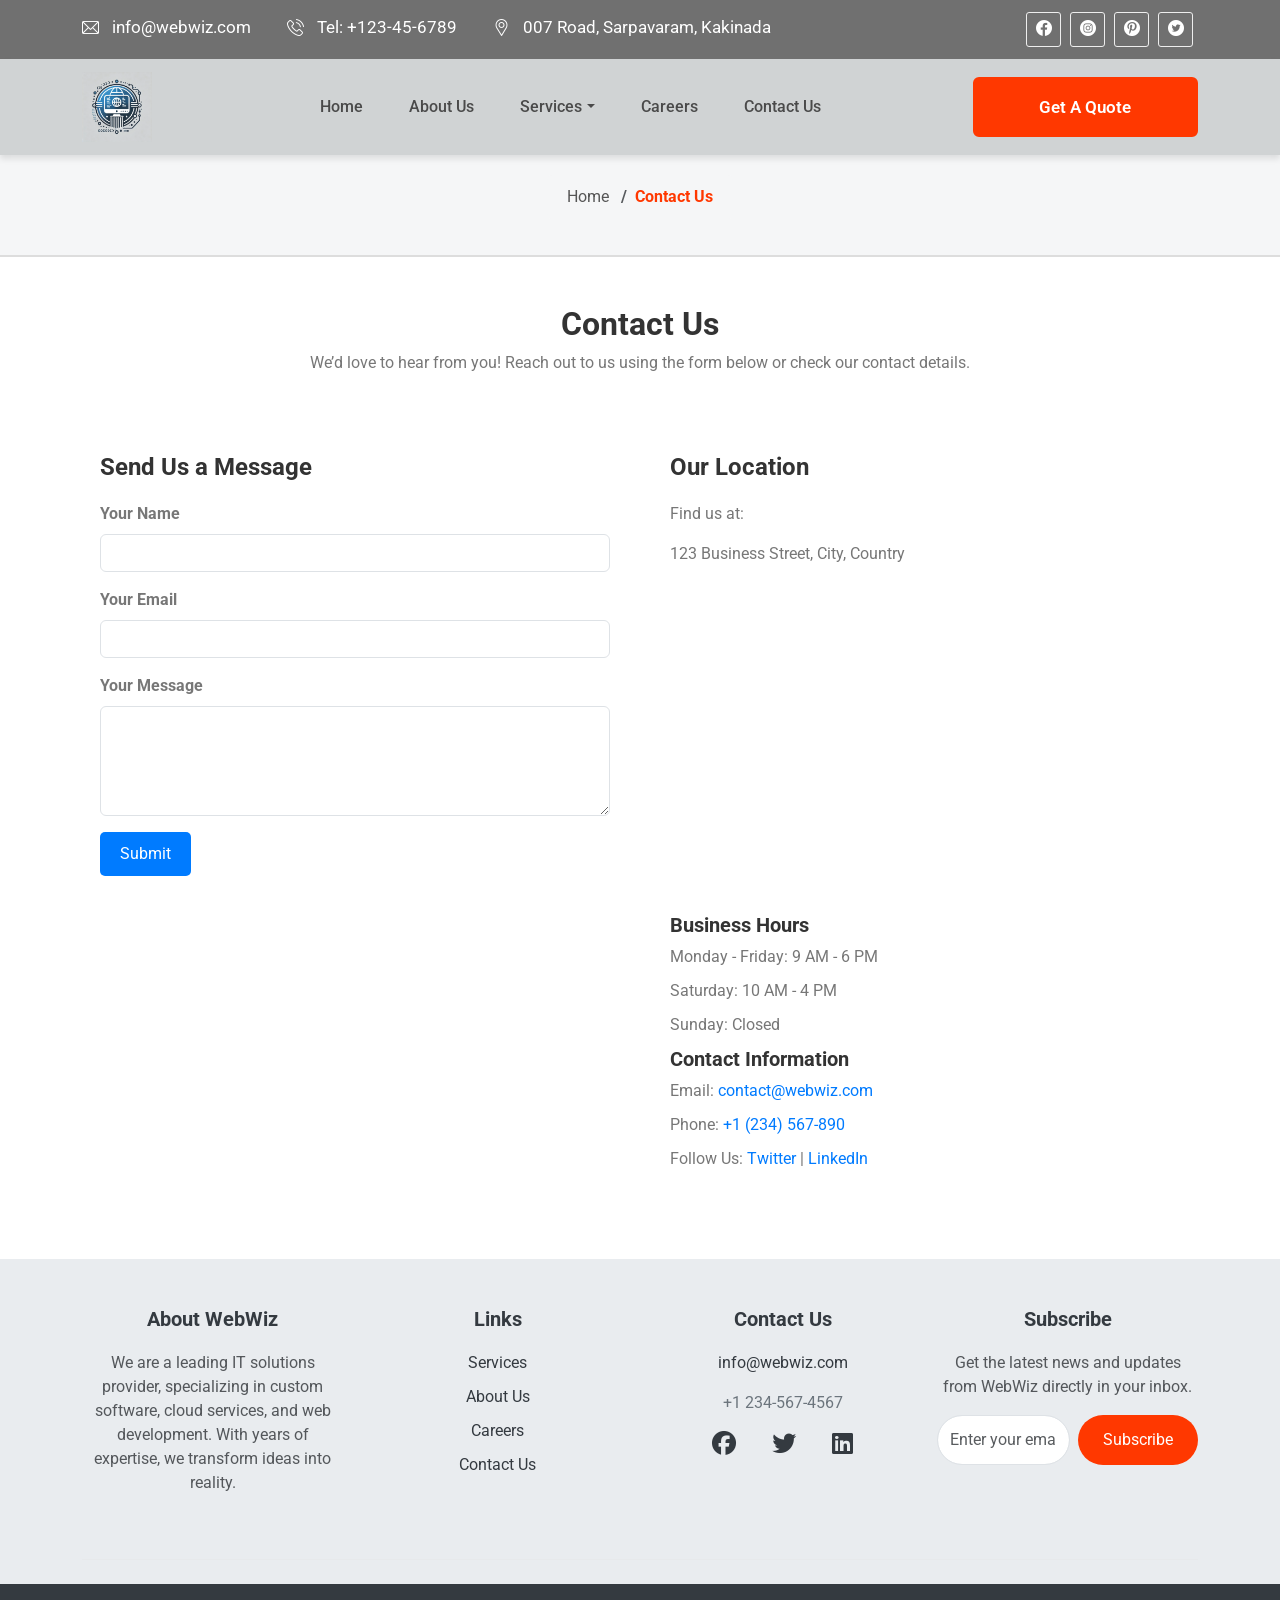
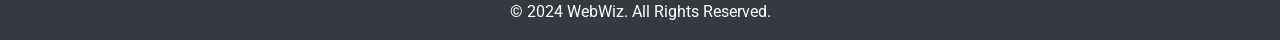
<file: contact.html>
<!DOCTYPE html>
<html lang="en">
  <head>
    <meta charset="UTF-8" />
    <meta name="viewport" content="width=device-width, initial-scale=1.0" />

    <!-- Google Fonts -->
    <link rel="preconnect" href="https://fonts.googleapis.com" />
    <link rel="preconnect" href="https://fonts.gstatic.com" crossorigin />
    <link
      href="https://fonts.googleapis.com/css2?family=Roboto:ital,wght@0,100;0,300;0,400;0,500;0,700;0,900;1,100;1,300;1,400;1,500;1,700;1,900&display=swap"
      rel="stylesheet"
    />

    <!-- Bootstrap CSS -->
    <link
      href="https://cdn.jsdelivr.net/npm/bootstrap@5.3.3/dist/css/bootstrap.min.css"
      rel="stylesheet"
      integrity="sha384-QWTKZyjpPEjISv5WaRU9OFeRpok6YctnYmDr5pNlyT2bRjXh0JMhjY6hW+ALEwIH"
      crossorigin="anonymous"
    />
    <!-- Bootstrap JS -->
    <script
      src="https://cdn.jsdelivr.net/npm/bootstrap@5.3.3/dist/js/bootstrap.bundle.min.js"
      integrity="sha384-YvpcrYf0tY3lHB60NNkmXc5s9fDVZLESaAA55NDzOxhy9GkcIdslK1eN7N6jIeHz"
      crossorigin="anonymous"
      defer
    ></script>
    <link rel="icon" href="assets/images/favicon.webp" type="image/webp" />

    <title>WebWiz - IT Solutions</title>
    <link href="https://unpkg.com/aos@2.3.1/dist/aos.css" rel="stylesheet" />
    <script src="https://unpkg.com/aos@2.3.1/dist/aos.js"></script>

    <!-- Font Awesome icons -->
    <link
      href="https://cdnjs.cloudflare.com/ajax/libs/font-awesome/6.7.1/css/all.min.css"
      rel="stylesheet"
    />
    <!-- Flaticons -->
    <link rel="stylesheet" href="./assets/css/flaticon.css" />

    <!-- Custom CSS -->
    <link rel="stylesheet" href="./assets/css/styles-contact.css" />
  </head>
  <body>
    <!-- 1. Header Section -->
    <header class="header-area">
      <div class="header-menu-area d-none d-md-block">
        <div class="toolbar-area">
          <div class="container">
            <div class="row d-flex align-items-center justify-content-center">
              <div class="col-lg-8 col-md-9 col-12">
                <div class="toolbar-contact">
                  <p>
                    <i class="flaticon-email"></i
                    ><a href="mailto:info@example.com">info@webwiz.com</a>
                  </p>
                  <p>
                    <i class="flaticon-phone-call"></i
                    ><a href="tel:+440-98-5298">Tel: +123-45-6789</a>
                  </p>
                  <p>
                    <i class="flaticon-placeholder"></i>007 Road, Sarpavaram,
                    Kakinada
                  </p>
                </div>
              </div>
              <div class="col-lg-4 col-md-3 col-12">
                <div class="toolbar-sl-share">
                  <ul>
                    <li>
                      <a href="javascript:void(0)"
                        ><i class="flaticon-facebook-circular-logo"></i
                      ></a>
                    </li>
                    <li>
                      <a href="javascript:void(0)"
                        ><i class="flaticon-instagram"></i
                      ></a>
                    </li>
                    <li>
                      <a href="javascript:void(0)"
                        ><i class="flaticon-pinterest-social-logo"></i
                      ></a>
                    </li>
                    <li>
                      <a href="javascript:void(0)"
                        ><i class="flaticon-twitter"></i
                      ></a>
                    </li>
                  </ul>
                </div>
              </div>
            </div>
          </div>
        </div>
      </div>
      <nav class="navbar navbar-expand-lg navbar-light custom-navbar">
        <div class="container">
          <!-- Logo -->
          <a class="navbar-brand" href="index2.html">
            <img
              src="./assets/images/icon.webp"
              alt="Logo"
              class="light-logo"
            />
          </a>
          <!-- Toggle Button for Responsive Design -->
          <button
            class="navbar-toggler"
            type="button"
            data-bs-toggle="collapse"
            data-bs-target="#navbarNav"
          >
            <span class="navbar-toggler-icon"></span>
          </button>
          <!-- Navigation Links -->
          <div class="collapse navbar-collapse" id="navbarNav">
            <ul class="navbar-nav mx-auto">
              <!-- Other Links -->
              <li class="nav-item">
                <a class="nav-link" href="index.html">Home</a>
              </li>
              <li class="nav-item">
                <a class="nav-link" href="about-us.html">About Us</a>
              </li>
              <li class="nav-item dropdown">
                <a
                  class="nav-link dropdown-toggle"
                  href="#"
                  id="servicesDropdown"
                  role="button"
                  data-bs-toggle="dropdown"
                  aria-expanded="false"
                  >Services</a
                >
                <ul class="dropdown-menu" aria-labelledby="servicesDropdown">
                  <li>
                    <a class="dropdown-item" href="webdevelopment.html"
                      >Web Development</a
                    >
                  </li>
                  <li>
                    <a class="dropdown-item" href="cloud.html"
                      >Cloud Solutions</a
                    >
                  </li>
                  <li>
                    <a class="dropdown-item" href="it-consulting.html"
                      >IT Consulting</a
                    >
                  </li>
                  <li>
                    <a class="dropdown-item" href="digitalmarketing.html"
                      >Digital Marketing</a
                    >
                  </li>

                  <li>
                    <a class="dropdown-item" href="app-development.html"
                      >App Development</a
                    >
                  </li>
                  <li>
                    <a class="dropdown-item" href="it-support.html"
                      >IT Support</a
                    >
                  </li>
                </ul>
              </li>
              <li class="nav-item">
                <a class="nav-link" href="careers.html">Careers</a>
              </li>
              <li class="nav-item">
                <a class="nav-link" href="contact.html">Contact Us</a>
              </li>
            </ul>
            <!-- Button -->
            <a
              href="#"
              class="btn main-btn"
              data-bs-toggle="modal"
              data-bs-target="#quoteModal"
              >Get a Quote</a
            >
          </div>
        </div>
      </nav>
    </header>
    <!-- Breadcrumb -->
    <div class="breadcrumb-container">
      <nav aria-label="breadcrumb">
        <ol class="breadcrumb">
          <li class="breadcrumb-item"><a href="index.html">Home</a></li>
          <li class="breadcrumb-item active" aria-current="page">Contact Us</li>
        </ol>
      </nav>
    </div>

    <!-- Contact Us Section -->
    <section id="contact-us" class="py-5">
      <div class="container">
        <div class="text-center mb-5">
          <h2 class="fw-bold">Contact Us</h2>
          <p>
            We’d love to hear from you! Reach out to us using the form below or
            check our contact details.
          </p>
        </div>

        <div class="row">
          <!-- Contact Form -->
          <div class="col-md-6">
            <h4 class="fw-bold">Send Us a Message</h4>
            <form action="#" method="post">
              <div class="mb-3">
                <label for="name" class="form-label">Your Name</label>
                <input
                  type="text"
                  class="form-control"
                  id="name"
                  name="name"
                  required
                />
              </div>
              <div class="mb-3">
                <label for="email" class="form-label">Your Email</label>
                <input
                  type="email"
                  class="form-control"
                  id="email"
                  name="email"
                  required
                />
              </div>
              <div class="mb-3">
                <label for="message" class="form-label">Your Message</label>
                <textarea
                  class="form-control"
                  id="message"
                  name="message"
                  rows="4"
                  required
                ></textarea>
              </div>
              <button type="submit" class="btn btn-primary">Submit</button>
            </form>
          </div>

          <!-- Google Map and Contact Info -->
          <div class="col-md-6">
            <h4 class="fw-bold">Our Location</h4>
            <p>Find us at:</p>
            <p>123 Business Street, City, Country</p>

            <!-- Google Map Embed -->
            <div class="map-embed mb-4">
              <iframe
                src="https://www.google.com/maps/embed?pb=YOUR_EMBED_CODE_HERE"
                width="100%"
                height="300"
                style="border: 0"
                allowfullscreen=""
                loading="lazy"
              ></iframe>
            </div>

            <h5 class="fw-bold">Business Hours</h5>
            <ul>
              <li>Monday - Friday: 9 AM - 6 PM</li>
              <li>Saturday: 10 AM - 4 PM</li>
              <li>Sunday: Closed</li>
            </ul>

            <h5 class="fw-bold">Contact Information</h5>
            <ul>
              <li>
                Email:
                <a href="mailto:contact@webwiz.com">contact@webwiz.com</a>
              </li>
              <li>Phone: <a href="tel:+1234567890">+1 (234) 567-890</a></li>
              <li>
                Follow Us:
                <a href="https://twitter.com/webwiz" target="_blank">Twitter</a>
                |
                <a href="https://linkedin.com/company/webwiz" target="_blank"
                  >LinkedIn</a
                >
              </li>
            </ul>
          </div>
        </div>
      </div>
    </section>
    <footer class="footer pt-5">
      <div class="container">
        <div class="row row-cols-1 row-cols-md-4 justify-content-center">
          <!-- About Us Section -->
          <div class="col mb-4 text-center">
            <h4 class="fw-bold">About WebWiz</h4>
            <p class="text-muted">
              We are a leading IT solutions provider, specializing in custom
              software, cloud services, and web development. With years of
              expertise, we transform ideas into reality.
            </p>
          </div>

          <!-- Services Section -->
          <div class="col mb-4 text-center">
            <h4 class="fw-bold">Links</h4>
            <ul class="list-unstyled">
              <li>
                <a href="#services">Services</a>
              </li>
              <li>
                <a href="about-us.html">About Us</a>
              </li>
              <li>
                <a href="careers.html">Careers</a>
              </li>
              <li>
                <a href="#">Contact Us</a>
              </li>
            </ul>
          </div>

          <!-- Contact Section -->
          <div class="col mb-4 text-center">
            <h4 class="fw-bold">Contact Us</h4>
            <p>
              <a href="mailto:info@webwiz.com">info@webwiz.com</a>
            </p>
            <p>+1 234-567-4567</p>
            <div>
              <a href="#" class="mx-3"><i class="fab fa-facebook"></i></a>
              <a href="#" class="mx-3"><i class="fab fa-twitter"></i></a>
              <a href="#" class="mx-3"><i class="fab fa-linkedin"></i></a>
            </div>
          </div>

          <!-- Newsletter Section -->
          <div class="col mb-4 text-center">
            <h4 class="fw-bold">Subscribe</h4>
            <p class="text-muted">
              Get the latest news and updates from WebWiz directly in your
              inbox.
            </p>
            <form action="#" class="d-flex justify-content-center">
              <input
                type="email"
                class="form-control w-75"
                placeholder="Enter your email"
              />
              <button type="submit" class="btn btn-primary ms-2">
                Subscribe
              </button>
            </form>
          </div>
        </div>

        <!-- Divider -->
        <hr class="my-4" />
      </div>
      <!-- Copyright Section -->
      <div class="text-center py-3" style="background: #343a40">
        <p class="text-white mb-0">&copy; 2024 WebWiz. All Rights Reserved.</p>
      </div>
    </footer>
    <div
      class="modal fade"
      id="quoteModal"
      tabindex="-1"
      aria-labelledby="quoteModalLabel"
      aria-hidden="true"
    >
      <div class="modal-dialog modal-dialog-centered">
        <div class="modal-content">
          <div class="modal-header">
            <h5 class="modal-title" id="quoteModalLabel">Request a Quote</h5>
            <button
              type="button"
              class="btn-close"
              data-bs-dismiss="modal"
              aria-label="Close"
            ></button>
          </div>
          <div class="modal-body">
            <form>
              <div class="mb-3">
                <label for="name" class="form-label">Name</label>
                <input type="text" class="form-control" id="name" required />
              </div>
              <div class="mb-3">
                <label for="email" class="form-label">Email address</label>
                <input type="email" class="form-control" id="email" required />
              </div>
              <div class="mb-3">
                <label for="service" class="form-label">Select Service</label>
                <select class="form-select" id="service" required>
                  <option value="web-development">Web Development</option>
                  <option value="mobile-app">Cloud Solutions</option>
                  <option value="cloud-services">IT Consulting</option>
                  <option value="cloud-services">Digital Marketing</option>
                  <option value="cloud-services">App Development</option>
                  <option value="cloud-services">IT Support</option>
                </select>
              </div>
              <div class="mb-3">
                <label for="message" class="form-label">Message</label>
                <textarea
                  class="form-control"
                  id="message"
                  rows="3"
                  required
                ></textarea>
              </div>
            </form>
          </div>
          <div class="modal-footer">
            <button
              type="button"
              class="btn btn-secondary"
              data-bs-dismiss="modal"
            >
              Close
            </button>
            <button
              type="submit"
              class="btn btn-primary"
              style="background-color: #ff3800; border: none"
            >
              Send Quote Request
            </button>
          </div>
        </div>
      </div>
    </div>

    <script>
      AOS.init({
        duration: 1000,
        easing: "ease-out",
        delay: 200,
        // once: true,
        anchorPlacement: "top-bottom",
        startEvent: "DOMContentLoaded",
      });
    </script>
  </body>
</html>
</file>
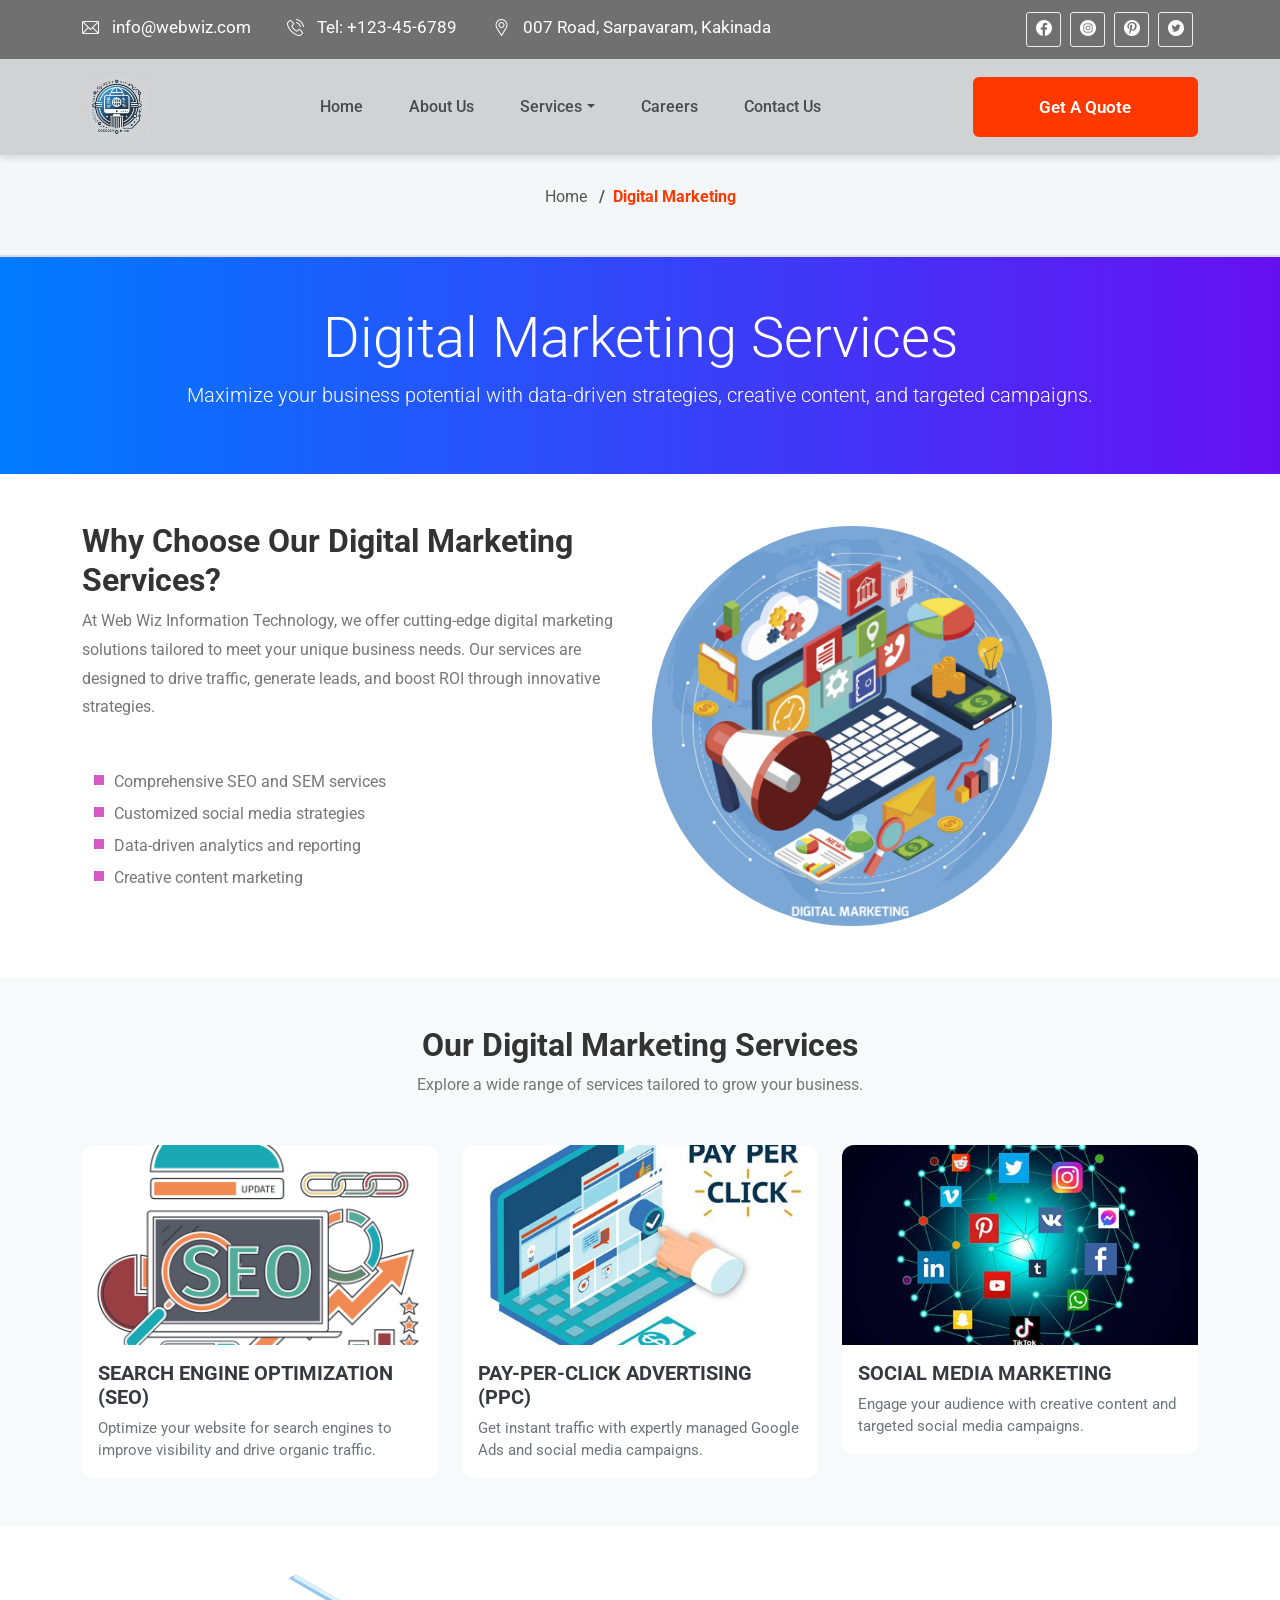
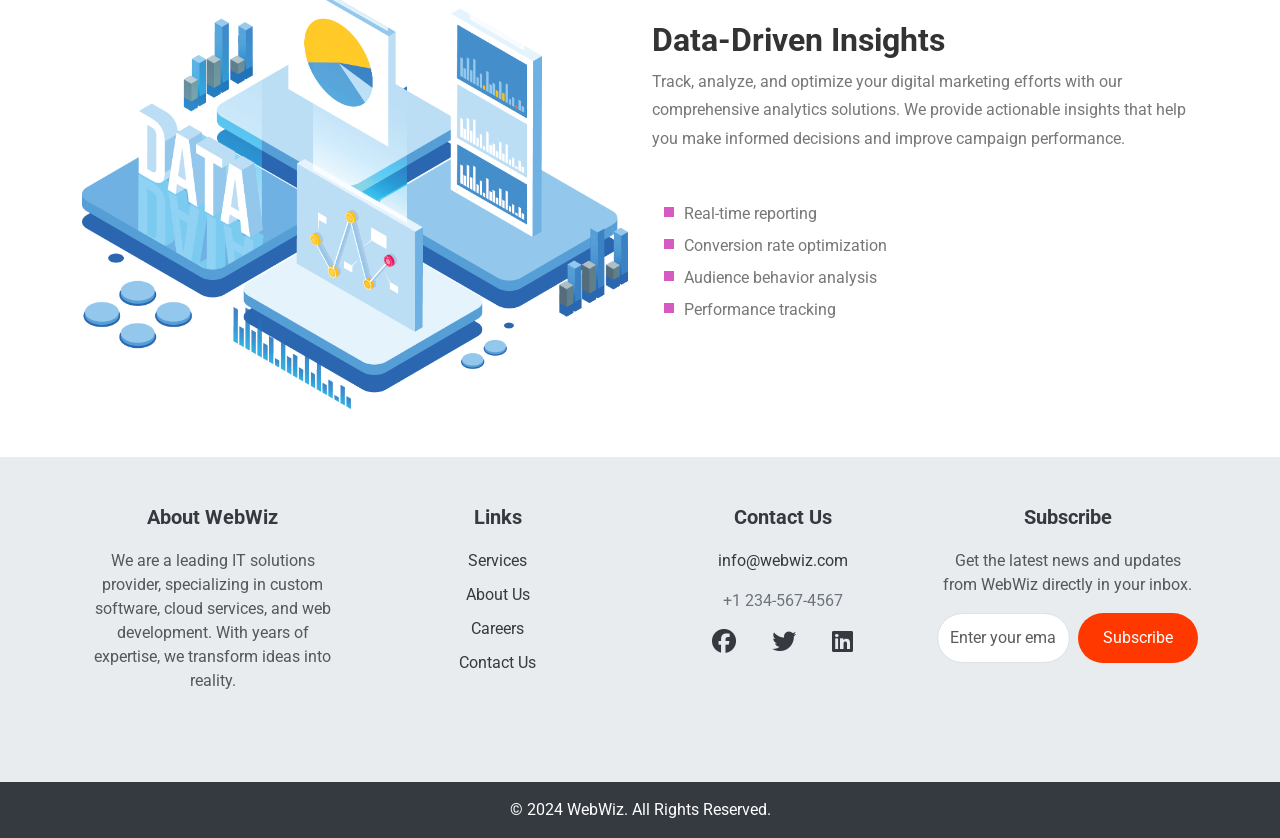
<file: digitalmarketing.html>
<!DOCTYPE html>
<html lang="en">
  <head>
    <meta charset="UTF-8" />
    <meta name="viewport" content="width=device-width, initial-scale=1.0" />
    <title>Web Development Services | Your IT Company</title>
    <!-- Google Fonts -->
    <link rel="preconnect" href="https://fonts.googleapis.com" />
    <link rel="preconnect" href="https://fonts.gstatic.com" crossorigin />
    <link
      href="https://fonts.googleapis.com/css2?family=Roboto:ital,wght@0,100;0,300;0,400;0,500;0,700;0,900;1,100;1,300;1,400;1,500;1,700;1,900&display=swap"
      rel="stylesheet"
    />

    <!-- Bootstrap CSS -->
    <link
      href="https://cdn.jsdelivr.net/npm/bootstrap@5.3.3/dist/css/bootstrap.min.css"
      rel="stylesheet"
      integrity="sha384-QWTKZyjpPEjISv5WaRU9OFeRpok6YctnYmDr5pNlyT2bRjXh0JMhjY6hW+ALEwIH"
      crossorigin="anonymous"
    />
    <!-- Bootstrap JS -->
    <script
      src="https://cdn.jsdelivr.net/npm/bootstrap@5.3.3/dist/js/bootstrap.bundle.min.js"
      integrity="sha384-YvpcrYf0tY3lHB60NNkmXc5s9fDVZLESaAA55NDzOxhy9GkcIdslK1eN7N6jIeHz"
      crossorigin="anonymous"
      defer
    ></script>
    <link rel="icon" href="assets/images/favicon.webp" type="image/webp" />

    <title>WebWiz - IT Solutions</title>
    <link href="https://unpkg.com/aos@2.3.1/dist/aos.css" rel="stylesheet" />
    <script src="https://unpkg.com/aos@2.3.1/dist/aos.js"></script>

    <!-- Font Awesome icons -->
    <link
      href="https://cdnjs.cloudflare.com/ajax/libs/font-awesome/6.7.1/css/all.min.css"
      rel="stylesheet"
    />
    <!-- Flaticons -->
    <link rel="stylesheet" href="./assets/css/flaticon.css" />

    <!-- Custom CSS -->
    <link rel="stylesheet" href="./assets/css/style-dm.css" />
  </head>
  <body>
    <!-- 1. Header Section -->
    <header class="header-area">
      <div class="header-menu-area d-none d-md-block">
        <div class="toolbar-area">
          <div class="container">
            <div class="row d-flex align-items-center justify-content-center">
              <div class="col-lg-8 col-md-9 col-12">
                <div class="toolbar-contact">
                  <p>
                    <i class="flaticon-email"></i
                    ><a href="mailto:info@example.com">info@webwiz.com</a>
                  </p>
                  <p>
                    <i class="flaticon-phone-call"></i
                    ><a href="tel:+440-98-5298">Tel: +123-45-6789</a>
                  </p>
                  <p>
                    <i class="flaticon-placeholder"></i>007 Road, Sarpavaram,
                    Kakinada
                  </p>
                </div>
              </div>
              <div class="col-lg-4 col-md-3 col-12">
                <div class="toolbar-sl-share">
                  <ul>
                    <li>
                      <a href="javascript:void(0)"
                        ><i class="flaticon-facebook-circular-logo"></i
                      ></a>
                    </li>
                    <li>
                      <a href="javascript:void(0)"
                        ><i class="flaticon-instagram"></i
                      ></a>
                    </li>
                    <li>
                      <a href="javascript:void(0)"
                        ><i class="flaticon-pinterest-social-logo"></i
                      ></a>
                    </li>
                    <li>
                      <a href="javascript:void(0)"
                        ><i class="flaticon-twitter"></i
                      ></a>
                    </li>
                  </ul>
                </div>
              </div>
            </div>
          </div>
        </div>
      </div>
      <nav class="navbar navbar-expand-lg navbar-light custom-navbar">
        <div class="container">
          <!-- Logo -->
          <a class="navbar-brand" href="index2.html">
            <img
              src="./assets/images/icon.webp"
              alt="Logo"
              class="light-logo"
            />
          </a>
          <!-- Toggle Button for Responsive Design -->
          <button
            class="navbar-toggler"
            type="button"
            data-bs-toggle="collapse"
            data-bs-target="#navbarNav"
          >
            <span class="navbar-toggler-icon"></span>
          </button>
          <!-- Navigation Links -->
          <div class="collapse navbar-collapse" id="navbarNav">
            <ul class="navbar-nav mx-auto">
              <!-- Other Links -->
              <li class="nav-item">
                <a class="nav-link" href="index.html">Home</a>
              </li>
              <li class="nav-item">
                <a class="nav-link" href="about-us.html">About Us</a>
              </li>
              <li class="nav-item dropdown">
                <a
                  class="nav-link dropdown-toggle"
                  href="#"
                  id="servicesDropdown"
                  role="button"
                  data-bs-toggle="dropdown"
                  aria-expanded="false"
                  >Services</a
                >
                <ul class="dropdown-menu" aria-labelledby="servicesDropdown">
                  <li>
                    <a class="dropdown-item" href="webdevelopment.html"
                      >Web Development</a
                    >
                  </li>
                  <li>
                    <a class="dropdown-item" href="cloud.html"
                      >Cloud Solutions</a
                    >
                  </li>
                  <li>
                    <a class="dropdown-item" href="it-consulting.html"
                      >IT Consulting</a
                    >
                  </li>
                  <li>
                    <a class="dropdown-item" href="#">Digital Marketing</a>
                  </li>

                  <li>
                    <a class="dropdown-item" href="app-development.html"
                      >App Development</a
                    >
                  </li>
                  <li>
                    <a class="dropdown-item" href="it-support.html"
                      >IT Support</a
                    >
                  </li>
                </ul>
              </li>
              <li class="nav-item">
                <a class="nav-link" href="careers.html">Careers</a>
              </li>
              <li class="nav-item">
                <a class="nav-link" href="contact.html">Contact Us</a>
              </li>
            </ul>
            <!-- Button -->
            <a
              href="#"
              class="btn main-btn"
              data-bs-toggle="modal"
              data-bs-target="#quoteModal"
              >Get a Quote</a
            >
          </div>
        </div>
      </nav>
    </header>
    <!-- Breadcrumb -->
    <div class="breadcrumb-container">
      <nav aria-label="breadcrumb">
        <ol class="breadcrumb">
          <li class="breadcrumb-item"><a href="index.html">Home</a></li>
          <li class="breadcrumb-item active" aria-current="page">
            Digital Marketing
          </li>
        </ol>
      </nav>
    </div>
    <!-- Hero Section -->
    <section class="hero text-white text-center py-5">
      <div class="container">
        <h1 class="display-4">Digital Marketing Services</h1>
        <p class="lead">
          Maximize your business potential with data-driven strategies, creative
          content, and targeted campaigns.
        </p>
      </div>
    </section>

    <!-- Overview Section -->
    <section class="overview py-5">
      <div class="container">
        <div class="row align-items-center">
          <div class="col-md-6">
            <h2 class="fw-bold">Why Choose Our Digital Marketing Services?</h2>
            <p>
              At Web Wiz Information Technology, we offer cutting-edge digital
              marketing solutions tailored to meet your unique business needs.
              Our services are designed to drive traffic, generate leads, and
              boost ROI through innovative strategies.
            </p>
            <ul class="services-list">
              <li>Comprehensive SEO and SEM services</li>
              <li>Customized social media strategies</li>
              <li>Data-driven analytics and reporting</li>
              <li>Creative content marketing</li>
            </ul>
          </div>
          <div class="col-md-6">
            <img
              src="assets/images/digital-marketing.jpg"
              class="img-fluid rounded-circle"
              alt="Digital Marketing Overview"
              style="max-height: 400px"
            />
          </div>
        </div>
      </div>
    </section>

    <!-- Services Section -->
    <section class="services py-5 bg-light">
      <div class="container">
        <div class="text-center mb-5">
          <h2 class="fw-bold">Our Digital Marketing Services</h2>
          <p>
            Explore a wide range of services tailored to grow your business.
          </p>
        </div>
        <div class="row g-4">
          <div class="col-md-4">
            <div class="card service-card">
              <img
                src="assets/images/SEO-PNG-File-422535714.png"
                class="card-img-top"
                alt="SEO"
              />
              <div class="card-body">
                <h5 class="card-title">Search Engine Optimization (SEO)</h5>
                <p class="card-text">
                  Optimize your website for search engines to improve visibility
                  and drive organic traffic.
                </p>
              </div>
            </div>
          </div>
          <div class="col-md-4">
            <div class="card service-card">
              <img
                src="assets/images/pay-per-click.jpg"
                class="card-img-top"
                alt="PPC"
              />
              <div class="card-body">
                <h5 class="card-title">Pay-Per-Click Advertising (PPC)</h5>
                <p class="card-text">
                  Get instant traffic with expertly managed Google Ads and
                  social media campaigns.
                </p>
              </div>
            </div>
          </div>
          <div class="col-md-4">
            <div class="card service-card">
              <img
                src="assets/images/social-media-marketing.jpg"
                class="card-img-top"
                alt="Social Media Marketing"
              />
              <div class="card-body">
                <h5 class="card-title">Social Media Marketing</h5>
                <p class="card-text">
                  Engage your audience with creative content and targeted social
                  media campaigns.
                </p>
              </div>
            </div>
          </div>
        </div>
      </div>
    </section>

    <!-- Analytics Section -->
    <section class="analytics py-5">
      <div class="container">
        <div class="row align-items-center">
          <div class="col-md-6">
            <img
              src="assets/images/data-analysis-elements2-41-2315646036.png"
              class="img-fluid rounded"
              alt="Analytics"
            />
          </div>
          <div class="col-md-6">
            <h2 class="fw-bold">Data-Driven Insights</h2>
            <p>
              Track, analyze, and optimize your digital marketing efforts with
              our comprehensive analytics solutions. We provide actionable
              insights that help you make informed decisions and improve
              campaign performance.
            </p>
            <ul class="services-list">
              <li>Real-time reporting</li>
              <li>Conversion rate optimization</li>
              <li>Audience behavior analysis</li>
              <li>Performance tracking</li>
            </ul>
          </div>
        </div>
      </div>
    </section>

    <footer class="footer pt-5">
      <div class="container">
        <div class="row row-cols-1 row-cols-md-4 justify-content-center">
          <!-- About Us Section -->
          <div class="col mb-4 text-center">
            <h4 class="fw-bold">About WebWiz</h4>
            <p class="text-muted">
              We are a leading IT solutions provider, specializing in custom
              software, cloud services, and web development. With years of
              expertise, we transform ideas into reality.
            </p>
          </div>

          <!-- Services Section -->
          <div class="col mb-4 text-center">
            <h4 class="fw-bold">Links</h4>
            <ul class="list-unstyled">
              <li>
                <a href="index.html#services">Services</a>
              </li>
              <li>
                <a href="about-us.html">About Us</a>
              </li>
              <li>
                <a href="careers.html">Careers</a>
              </li>
              <li>
                <a href="contact.html">Contact Us</a>
              </li>
            </ul>
          </div>

          <!-- Contact Section -->
          <div class="col mb-4 text-center">
            <h4 class="fw-bold">Contact Us</h4>
            <p>
              <a href="mailto:info@webwiz.com">info@webwiz.com</a>
            </p>
            <p>+1 234-567-4567</p>
            <div>
              <a href="#" class="mx-3"><i class="fab fa-facebook"></i></a>
              <a href="#" class="mx-3"><i class="fab fa-twitter"></i></a>
              <a href="#" class="mx-3"><i class="fab fa-linkedin"></i></a>
            </div>
          </div>

          <!-- Newsletter Section -->
          <div class="col mb-4 text-center">
            <h4 class="fw-bold">Subscribe</h4>
            <p class="text-muted">
              Get the latest news and updates from WebWiz directly in your
              inbox.
            </p>
            <form action="#" class="d-flex justify-content-center">
              <input
                type="email"
                class="form-control w-75"
                placeholder="Enter your email"
              />
              <button type="submit" class="btn btn-primary ms-2">
                Subscribe
              </button>
            </form>
          </div>
        </div>

        <!-- Divider -->
        <hr class="my-4" />
      </div>
      <!-- Copyright Section -->
      <div class="text-center py-3" style="background: #343a40">
        <p class="text-white mb-0">&copy; 2024 WebWiz. All Rights Reserved.</p>
      </div>
    </footer>
    <div
      class="modal fade"
      id="quoteModal"
      tabindex="-1"
      aria-labelledby="quoteModalLabel"
      aria-hidden="true"
    >
      <div class="modal-dialog modal-dialog-centered">
        <div class="modal-content">
          <div class="modal-header">
            <h5 class="modal-title" id="quoteModalLabel">Request a Quote</h5>
            <button
              type="button"
              class="btn-close"
              data-bs-dismiss="modal"
              aria-label="Close"
            ></button>
          </div>
          <div class="modal-body">
            <form>
              <div class="mb-3">
                <label for="name" class="form-label">Name</label>
                <input type="text" class="form-control" id="name" required />
              </div>
              <div class="mb-3">
                <label for="email" class="form-label">Email address</label>
                <input type="email" class="form-control" id="email" required />
              </div>
              <div class="mb-3">
                <label for="service" class="form-label">Select Service</label>
                <select class="form-select" id="service" required>
                  <option value="web-development">Web Development</option>
                  <option value="mobile-app">Cloud Solutions</option>
                  <option value="cloud-services">IT Consulting</option>
                  <option value="cloud-services">Digital Marketing</option>
                  <option value="cloud-services">App Development</option>
                  <option value="cloud-services">IT Support</option>
                </select>
              </div>
              <div class="mb-3">
                <label for="message" class="form-label">Message</label>
                <textarea
                  class="form-control"
                  id="message"
                  rows="3"
                  required
                ></textarea>
              </div>
            </form>
          </div>
          <div class="modal-footer">
            <button
              type="button"
              class="btn btn-secondary"
              data-bs-dismiss="modal"
            >
              Close
            </button>
            <button
              type="submit"
              class="btn btn-primary"
              style="background-color: #ff3800; border: none"
            >
              Send Quote Request
            </button>
          </div>
        </div>
      </div>
    </div>

    <script>
      AOS.init({
        duration: 1000,
        easing: "ease-out",
        delay: 200,
        // once: true,
        anchorPlacement: "top-bottom",
        startEvent: "DOMContentLoaded", // Makes sure animations wait for page load
      });
    </script>
  </body>
</html>
</file>
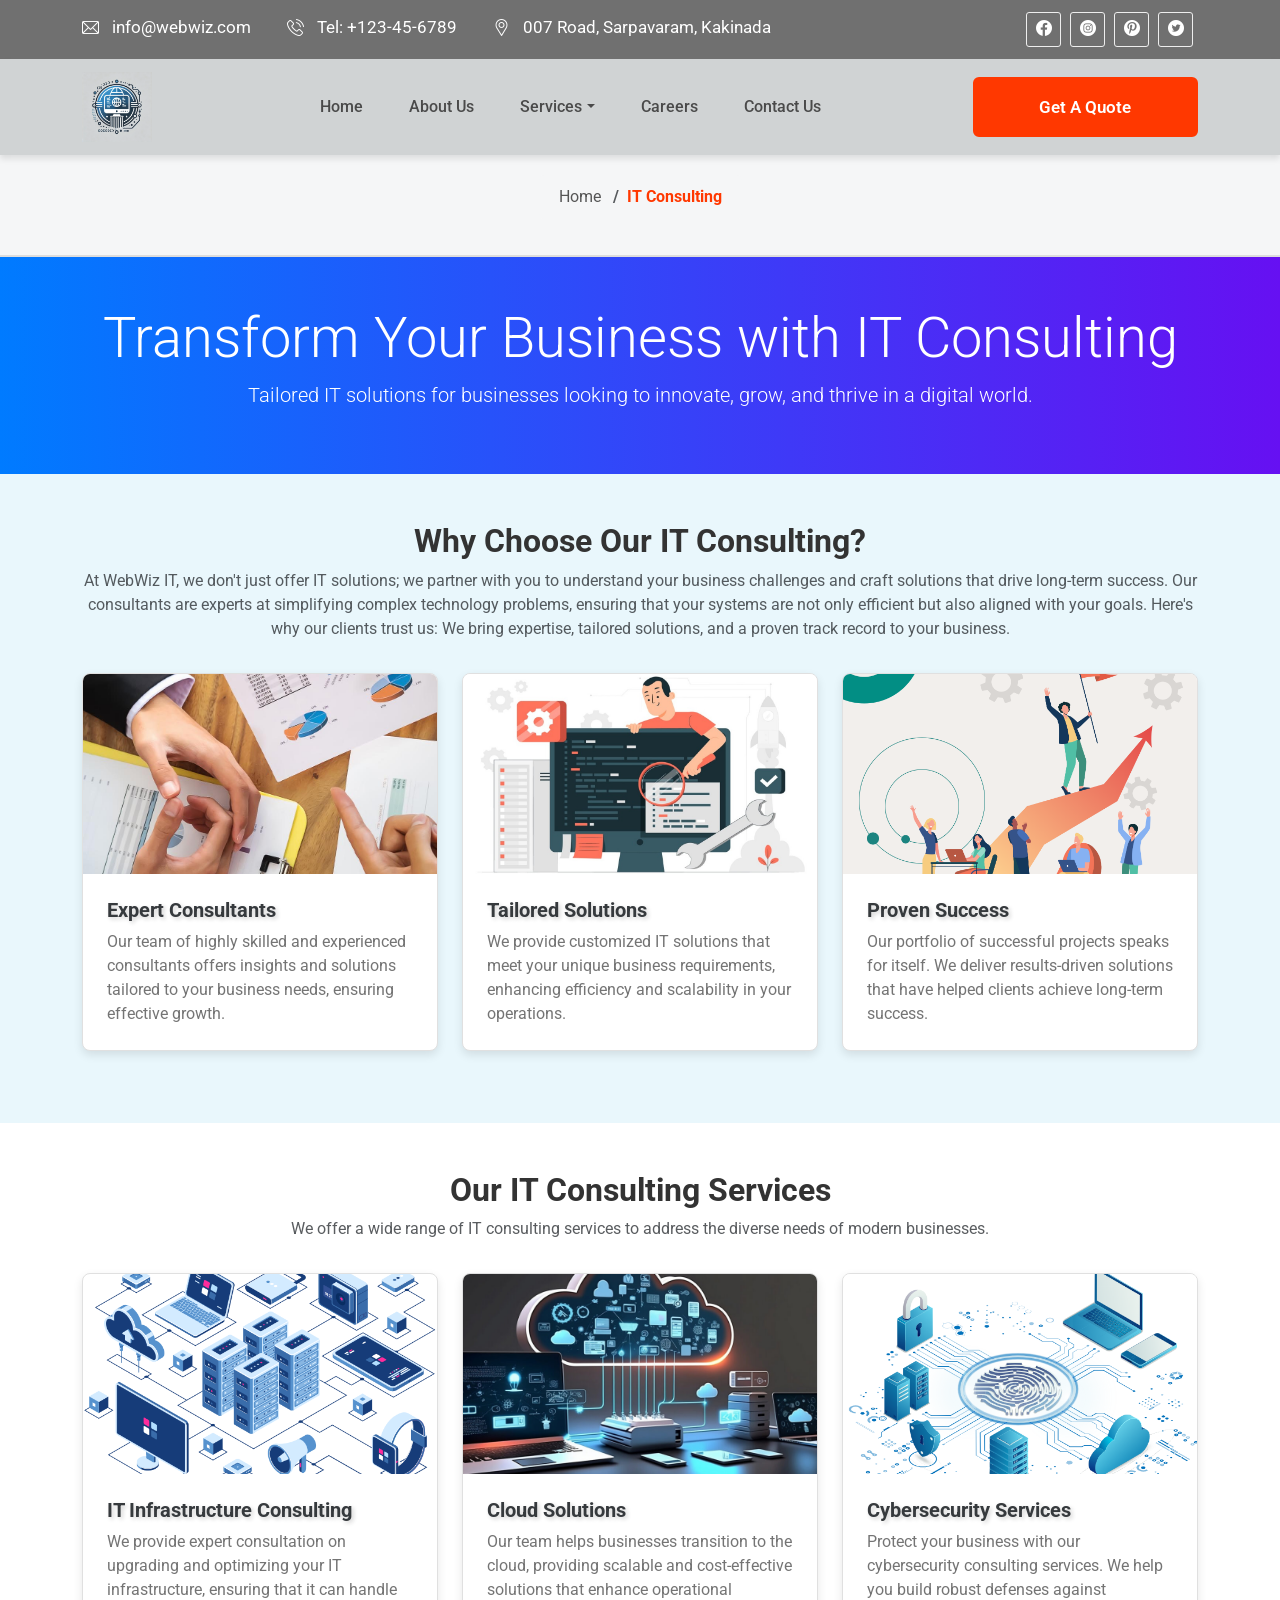
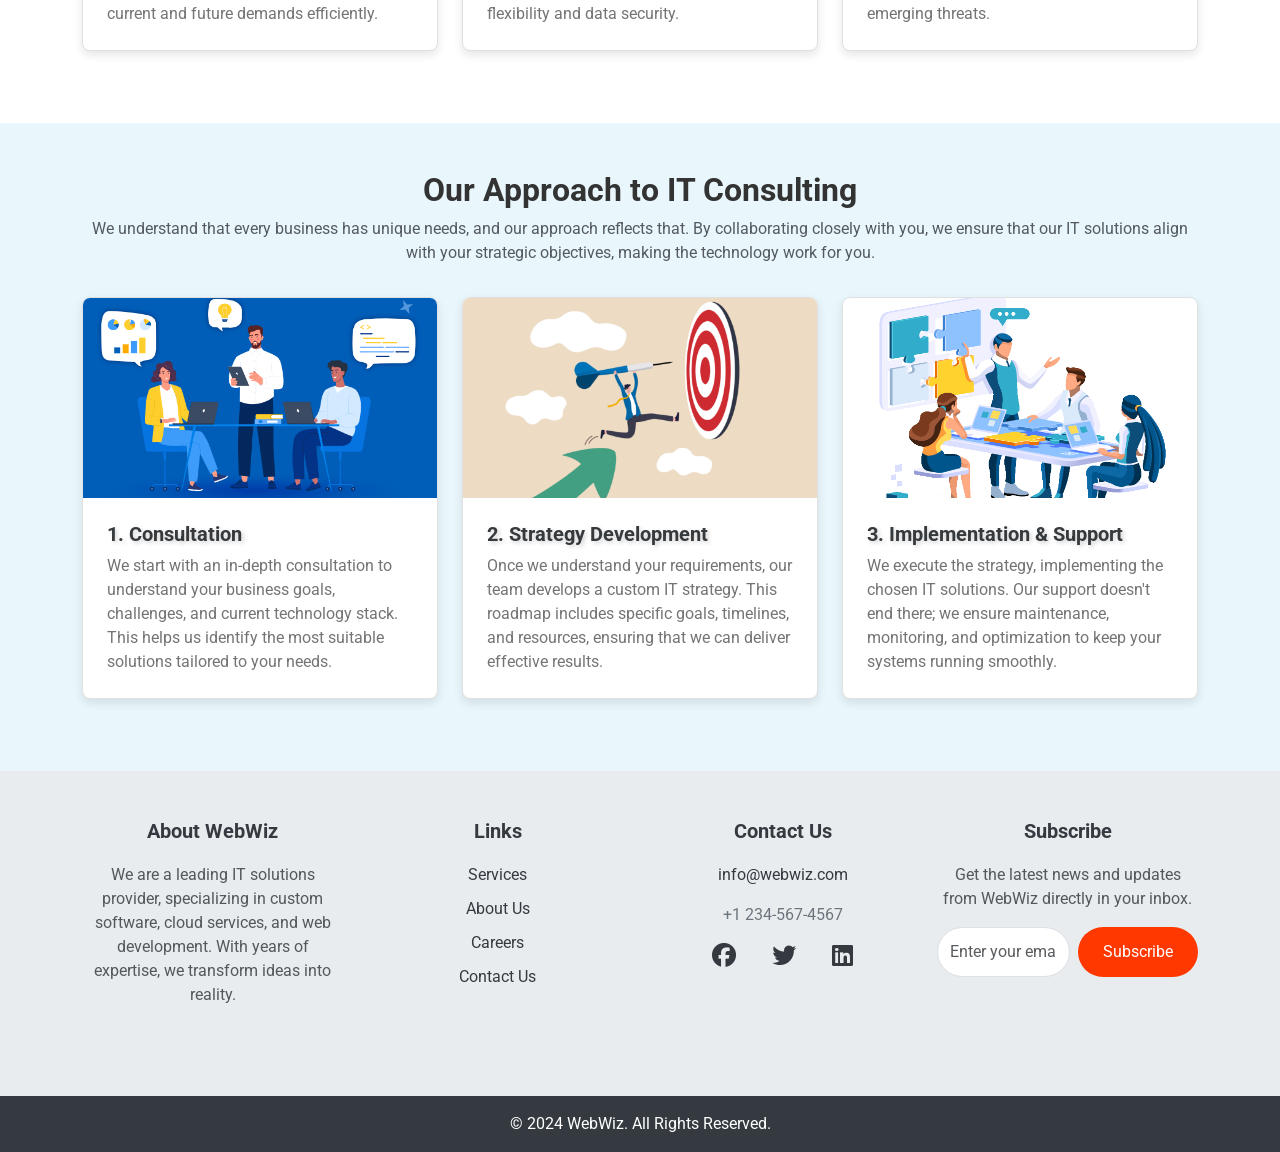
<file: it-consulting.html>
<!DOCTYPE html>
<html lang="en">
  <head>
    <meta charset="UTF-8" />
    <meta name="viewport" content="width=device-width, initial-scale=1.0" />
    <title>IT Consulting Services - WebWiz IT</title>
    <!-- Google Fonts -->
    <link rel="preconnect" href="https://fonts.googleapis.com" />
    <link rel="preconnect" href="https://fonts.gstatic.com" crossorigin />
    <link
      href="https://fonts.googleapis.com/css2?family=Roboto:ital,wght@0,100;0,300;0,400;0,500;0,700;0,900;1,100;1,300;1,400;1,500;1,700;1,900&display=swap"
      rel="stylesheet"
    />

    <!-- Bootstrap CSS -->
    <link
      href="https://cdn.jsdelivr.net/npm/bootstrap@5.3.3/dist/css/bootstrap.min.css"
      rel="stylesheet"
      integrity="sha384-QWTKZyjpPEjISv5WaRU9OFeRpok6YctnYmDr5pNlyT2bRjXh0JMhjY6hW+ALEwIH"
      crossorigin="anonymous"
    />
    <!-- Bootstrap JS -->
    <script
      src="https://cdn.jsdelivr.net/npm/bootstrap@5.3.3/dist/js/bootstrap.bundle.min.js"
      integrity="sha384-YvpcrYf0tY3lHB60NNkmXc5s9fDVZLESaAA55NDzOxhy9GkcIdslK1eN7N6jIeHz"
      crossorigin="anonymous"
      defer
    ></script>
    <link rel="icon" href="assets/images/favicon.webp" type="image/webp" />

    <title>WebWiz - IT Solutions</title>
    <link href="https://unpkg.com/aos@2.3.1/dist/aos.css" rel="stylesheet" />
    <script src="https://unpkg.com/aos@2.3.1/dist/aos.js"></script>

    <!-- Font Awesome icons -->
    <link
      href="https://cdnjs.cloudflare.com/ajax/libs/font-awesome/6.7.1/css/all.min.css"
      rel="stylesheet"
    />
    <!-- Flaticons -->
    <link rel="stylesheet" href="./assets/css/flaticon.css" />

    <!-- Custom CSS -->
    <link rel="stylesheet" href="./assets/css/style-itc.css" />
  </head>
  <body>
    <!-- 1. Header Section -->
    <header class="header-area">
      <div class="header-menu-area d-none d-md-block">
        <div class="toolbar-area">
          <div class="container">
            <div class="row d-flex align-items-center justify-content-center">
              <div class="col-lg-8 col-md-9 col-12">
                <div class="toolbar-contact">
                  <p>
                    <i class="flaticon-email"></i
                    ><a href="mailto:info@example.com">info@webwiz.com</a>
                  </p>
                  <p>
                    <i class="flaticon-phone-call"></i
                    ><a href="tel:+440-98-5298">Tel: +123-45-6789</a>
                  </p>
                  <p>
                    <i class="flaticon-placeholder"></i>007 Road, Sarpavaram,
                    Kakinada
                  </p>
                </div>
              </div>
              <div class="col-lg-4 col-md-3 col-12">
                <div class="toolbar-sl-share">
                  <ul>
                    <li>
                      <a href="javascript:void(0)"
                        ><i class="flaticon-facebook-circular-logo"></i
                      ></a>
                    </li>
                    <li>
                      <a href="javascript:void(0)"
                        ><i class="flaticon-instagram"></i
                      ></a>
                    </li>
                    <li>
                      <a href="javascript:void(0)"
                        ><i class="flaticon-pinterest-social-logo"></i
                      ></a>
                    </li>
                    <li>
                      <a href="javascript:void(0)"
                        ><i class="flaticon-twitter"></i
                      ></a>
                    </li>
                  </ul>
                </div>
              </div>
            </div>
          </div>
        </div>
      </div>
      <nav class="navbar navbar-expand-lg navbar-light custom-navbar">
        <div class="container">
          <!-- Logo -->
          <a class="navbar-brand" href="index2.html">
            <img
              src="./assets/images/icon.webp"
              alt="Logo"
              class="light-logo"
            />
          </a>
          <!-- Toggle Button for Responsive Design -->
          <button
            class="navbar-toggler"
            type="button"
            data-bs-toggle="collapse"
            data-bs-target="#navbarNav"
          >
            <span class="navbar-toggler-icon"></span>
          </button>
          <!-- Navigation Links -->
          <div class="collapse navbar-collapse" id="navbarNav">
            <ul class="navbar-nav mx-auto">
              <!-- Other Links -->
              <li class="nav-item">
                <a class="nav-link" href="index.html">Home</a>
              </li>
              <li class="nav-item">
                <a class="nav-link" href="about-us.html">About Us</a>
              </li>
              <li class="nav-item dropdown">
                <a
                  class="nav-link dropdown-toggle"
                  href="#"
                  id="servicesDropdown"
                  role="button"
                  data-bs-toggle="dropdown"
                  aria-expanded="false"
                  >Services</a
                >
                <ul class="dropdown-menu" aria-labelledby="servicesDropdown">
                  <li>
                    <a class="dropdown-item" href="webdevelopment.html"
                      >Web Development</a
                    >
                  </li>
                  <li>
                    <a class="dropdown-item" href="cloud.html"
                      >Cloud Solutions</a
                    >
                  </li>
                  <li>
                    <a class="dropdown-item" href="#">IT Consulting</a>
                  </li>
                  <li>
                    <a class="dropdown-item" href="digitalmarketing.html"
                      >Digital Marketing</a
                    >
                  </li>

                  <li>
                    <a class="dropdown-item" href="app-development.html"
                      >App Development</a
                    >
                  </li>
                  <li>
                    <a class="dropdown-item" href="it-support.html"
                      >IT Support</a
                    >
                  </li>
                </ul>
              </li>
              <li class="nav-item">
                <a class="nav-link" href="careers.html">Careers</a>
              </li>
              <li class="nav-item">
                <a class="nav-link" href="contact.html">Contact Us</a>
              </li>
            </ul>
            <!-- Button -->
            <a
              href="#"
              class="btn main-btn"
              data-bs-toggle="modal"
              data-bs-target="#quoteModal"
              >Get a Quote</a
            >
          </div>
        </div>
      </nav>
    </header>
    <!-- Breadcrumb -->
    <div class="breadcrumb-container">
      <nav aria-label="breadcrumb">
        <ol class="breadcrumb">
          <li class="breadcrumb-item"><a href="index.html">Home</a></li>
          <li class="breadcrumb-item active" aria-current="page">
            IT Consulting
          </li>
        </ol>
      </nav>
    </div>
    <!-- Hero Section -->
    <section class="hero text-white text-center py-5">
      <div class="container">
        <h1 class="display-4">Transform Your Business with IT Consulting</h1>
        <p class="lead">
          Tailored IT solutions for businesses looking to innovate, grow, and
          thrive in a digital world.
        </p>
      </div>
    </section>

    <!-- Expert Consultants, Tailored Solutions, Proven Success Section -->
    <section id="services" class="py-5">
      <div class="container">
        <div class="text-center section-header">
          <h2 class="fw-bold">Why Choose Our IT Consulting?</h2>
          <p class="text-muted">
            At WebWiz IT, we don't just offer IT solutions; we partner with you
            to understand your business challenges and craft solutions that
            drive long-term success. Our consultants are experts at simplifying
            complex technology problems, ensuring that your systems are not only
            efficient but also aligned with your goals. Here's why our clients
            trust us: We bring expertise, tailored solutions, and a proven track
            record to your business.
          </p>
        </div>
        <div class="row">
          <!-- Expert Consultants Card -->
          <div class="col-md-4 mb-4">
            <div class="card service-card">
              <img
                src="assets/images/expert-consultant.jpg"
                class="card-img-top"
                alt="Expert Consultants"
              />
              <div class="card-body">
                <h5 class="card-title">Expert Consultants</h5>
                <p class="card-text">
                  Our team of highly skilled and experienced consultants offers
                  insights and solutions tailored to your business needs,
                  ensuring effective growth.
                </p>
              </div>
            </div>
          </div>

          <!-- Tailored Solutions Card -->
          <div class="col-md-4 mb-4">
            <div class="card service-card">
              <img
                src="assets/images/tailored_solutions.jpeg"
                class="card-img-top"
                alt="Tailored Solutions"
              />
              <div class="card-body">
                <h5 class="card-title">Tailored Solutions</h5>
                <p class="card-text">
                  We provide customized IT solutions that meet your unique
                  business requirements, enhancing efficiency and scalability in
                  your operations.
                </p>
              </div>
            </div>
          </div>

          <!-- Proven Success Card -->
          <div class="col-md-4 mb-4">
            <div class="card service-card">
              <img
                src="assets/images/proven_success.webp"
                class="card-img-top"
                alt="Proven Success"
              />
              <div class="card-body">
                <h5 class="card-title">Proven Success</h5>
                <p class="card-text">
                  Our portfolio of successful projects speaks for itself. We
                  deliver results-driven solutions that have helped clients
                  achieve long-term success.
                </p>
              </div>
            </div>
          </div>
        </div>
      </div>
    </section>

    <!-- IT Consulting Services Section -->
    <section id="cservices" class="py-5">
      <div class="container">
        <div class="text-center section-header">
          <h2 class="fw-bold">Our IT Consulting Services</h2>
          <p class="text-muted">
            We offer a wide range of IT consulting services to address the
            diverse needs of modern businesses.
          </p>
        </div>
        <div class="row">
          <div class="col-md-4 mb-4">
            <div class="card service-card">
              <img
                src="assets/images/it-infrastructure-services-1.png"
                alt="IT Infrastructure"
                class="card-img-top"
              />
              <div class="card-body">
                <h5 class="card-title">IT Infrastructure Consulting</h5>
                <p class="card-text">
                  We provide expert consultation on upgrading and optimizing
                  your IT infrastructure, ensuring that it can handle current
                  and future demands efficiently.
                </p>
              </div>
            </div>
          </div>
          <div class="col-md-4 mb-4">
            <div class="card service-card">
              <img
                src="assets/images/cloud-solutions.jpeg"
                alt="Cloud Solutions"
                class="card-img-top"
              />
              <div class="card-body">
                <h5 class="card-title">Cloud Solutions</h5>
                <p class="card-text">
                  Our team helps businesses transition to the cloud, providing
                  scalable and cost-effective solutions that enhance operational
                  flexibility and data security.
                </p>
              </div>
            </div>
          </div>
          <div class="col-md-4 mb-4">
            <div class="card service-card">
              <img
                src="assets/images/cybersecurity.png"
                alt="Cybersecurity"
                class="card-img-top"
              />
              <div class="card-body">
                <h5 class="card-title">Cybersecurity Services</h5>
                <p class="card-text">
                  Protect your business with our cybersecurity consulting
                  services. We help you build robust defenses against emerging
                  threats.
                </p>
              </div>
            </div>
          </div>
        </div>
      </div>
    </section>
    <!-- Our Approach Section -->
    <section id="approach" class="py-5 section-bg">
      <div class="container">
        <div class="text-center section-header">
          <h2 class="fw-bold">Our Approach to IT Consulting</h2>
          <p class="text-muted">
            We understand that every business has unique needs, and our approach
            reflects that. By collaborating closely with you, we ensure that our
            IT solutions align with your strategic objectives, making the
            technology work for you.
          </p>
        </div>
        <div class="row">
          <div class="col-md-4 mb-4">
            <div class="card service-card">
              <img
                src="assets/images/Consulting-phase.png"
                class="card-img-top"
                alt="Consultation Phase"
              />
              <div class="card-body">
                <h5 class="card-title">1. Consultation</h5>
                <p class="card-text">
                  We start with an in-depth consultation to understand your
                  business goals, challenges, and current technology stack. This
                  helps us identify the most suitable solutions tailored to your
                  needs.
                </p>
              </div>
            </div>
          </div>
          <div class="col-md-4 mb-4">
            <div class="card service-card">
              <img
                src="assets/images/strategy.png"
                class="card-img-top"
                alt="Strategy Development"
              />
              <div class="card-body">
                <h5 class="card-title">2. Strategy Development</h5>
                <p class="card-text">
                  Once we understand your requirements, our team develops a
                  custom IT strategy. This roadmap includes specific goals,
                  timelines, and resources, ensuring that we can deliver
                  effective results.
                </p>
              </div>
            </div>
          </div>
          <div class="col-md-4 mb-4">
            <div class="card service-card">
              <img
                src="assets/images/support.png"
                class="card-img-top"
                alt="Implementation & Support"
              />
              <div class="card-body">
                <h5 class="card-title">3. Implementation & Support</h5>
                <p class="card-text">
                  We execute the strategy, implementing the chosen IT solutions.
                  Our support doesn't end there; we ensure maintenance,
                  monitoring, and optimization to keep your systems running
                  smoothly.
                </p>
              </div>
            </div>
          </div>
        </div>
      </div>
    </section>
    <!-- 7. Footer -->
    <footer class="footer pt-5">
      <div class="container">
        <div class="row row-cols-1 row-cols-md-4 justify-content-center">
          <!-- About Us Section -->
          <div class="col mb-4 text-center">
            <h4 class="fw-bold">About WebWiz</h4>
            <p class="text-muted">
              We are a leading IT solutions provider, specializing in custom
              software, cloud services, and web development. With years of
              expertise, we transform ideas into reality.
            </p>
          </div>

          <!-- Services Section -->
          <div class="col mb-4 text-center">
            <h4 class="fw-bold">Links</h4>
            <ul class="list-unstyled">
              <li>
                <a href="index.html#services">Services</a>
              </li>
              <li>
                <a href="about-us.html">About Us</a>
              </li>
              <li>
                <a href="careers.html">Careers</a>
              </li>
              <li>
                <a href="contact.html">Contact Us</a>
              </li>
            </ul>
          </div>

          <!-- Contact Section -->
          <div class="col mb-4 text-center">
            <h4 class="fw-bold">Contact Us</h4>
            <p>
              <a href="mailto:info@webwiz.com">info@webwiz.com</a>
            </p>
            <p>+1 234-567-4567</p>
            <div>
              <a href="#" class="mx-3"><i class="fab fa-facebook"></i></a>
              <a href="#" class="mx-3"><i class="fab fa-twitter"></i></a>
              <a href="#" class="mx-3"><i class="fab fa-linkedin"></i></a>
            </div>
          </div>

          <!-- Newsletter Section -->
          <div class="col mb-4 text-center">
            <h4 class="fw-bold">Subscribe</h4>
            <p class="text-muted">
              Get the latest news and updates from WebWiz directly in your
              inbox.
            </p>
            <form action="#" class="d-flex justify-content-center">
              <input
                type="email"
                class="form-control w-75"
                placeholder="Enter your email"
              />
              <button type="submit" class="btn btn-primary ms-2">
                Subscribe
              </button>
            </form>
          </div>
        </div>

        <!-- Divider -->
        <hr class="my-4" />
      </div>
      <!-- Copyright Section -->
      <div class="text-center py-3" style="background: #343a40">
        <p class="text-white mb-0">&copy; 2024 WebWiz. All Rights Reserved.</p>
      </div>
    </footer>
    <div
      class="modal fade"
      id="quoteModal"
      tabindex="-1"
      aria-labelledby="quoteModalLabel"
      aria-hidden="true"
    >
      <div class="modal-dialog modal-dialog-centered">
        <div class="modal-content">
          <div class="modal-header">
            <h5 class="modal-title" id="quoteModalLabel">Request a Quote</h5>
            <button
              type="button"
              class="btn-close"
              data-bs-dismiss="modal"
              aria-label="Close"
            ></button>
          </div>
          <div class="modal-body">
            <form>
              <div class="mb-3">
                <label for="name" class="form-label">Name</label>
                <input type="text" class="form-control" id="name" required />
              </div>
              <div class="mb-3">
                <label for="email" class="form-label">Email address</label>
                <input type="email" class="form-control" id="email" required />
              </div>
              <div class="mb-3">
                <label for="service" class="form-label">Select Service</label>
                <select class="form-select" id="service" required>
                  <option value="web-development">Web Development</option>
                  <option value="mobile-app">Cloud Solutions</option>
                  <option value="cloud-services">IT Consulting</option>
                  <option value="cloud-services">Digital Marketing</option>
                  <option value="cloud-services">App Development</option>
                  <option value="cloud-services">IT Support</option>
                </select>
              </div>
              <div class="mb-3">
                <label for="message" class="form-label">Message</label>
                <textarea
                  class="form-control"
                  id="message"
                  rows="3"
                  required
                ></textarea>
              </div>
            </form>
          </div>
          <div class="modal-footer">
            <button
              type="button"
              class="btn btn-secondary"
              data-bs-dismiss="modal"
            >
              Close
            </button>
            <button
              type="submit"
              class="btn btn-primary"
              style="background-color: #ff3800; border: none"
            >
              Send Quote Request
            </button>
          </div>
        </div>
      </div>
    </div>

    <script>
      AOS.init({
        duration: 1000,
        easing: "ease-out",
        delay: 200,
        // once: true,
        anchorPlacement: "top-bottom",
        startEvent: "DOMContentLoaded", // Makes sure animations wait for page load
      });
    </script>
  </body>
</html>
</file>
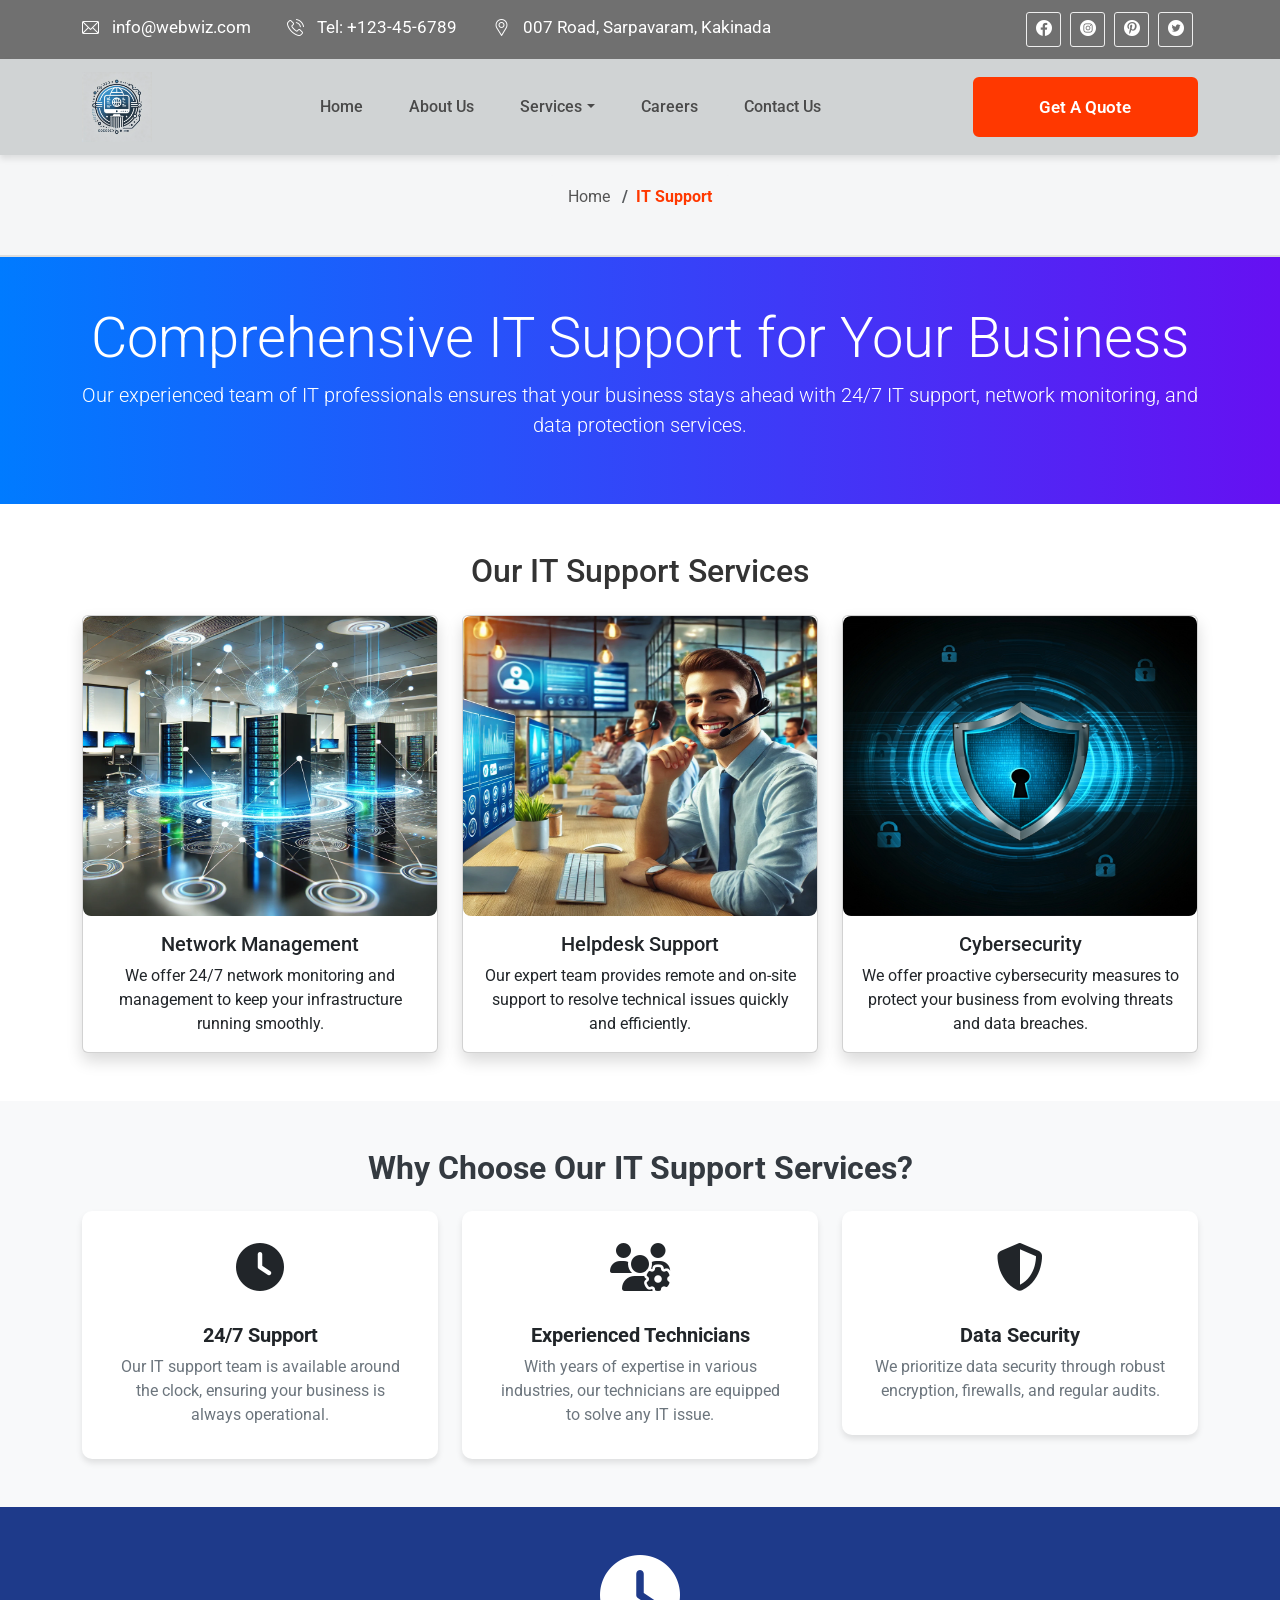
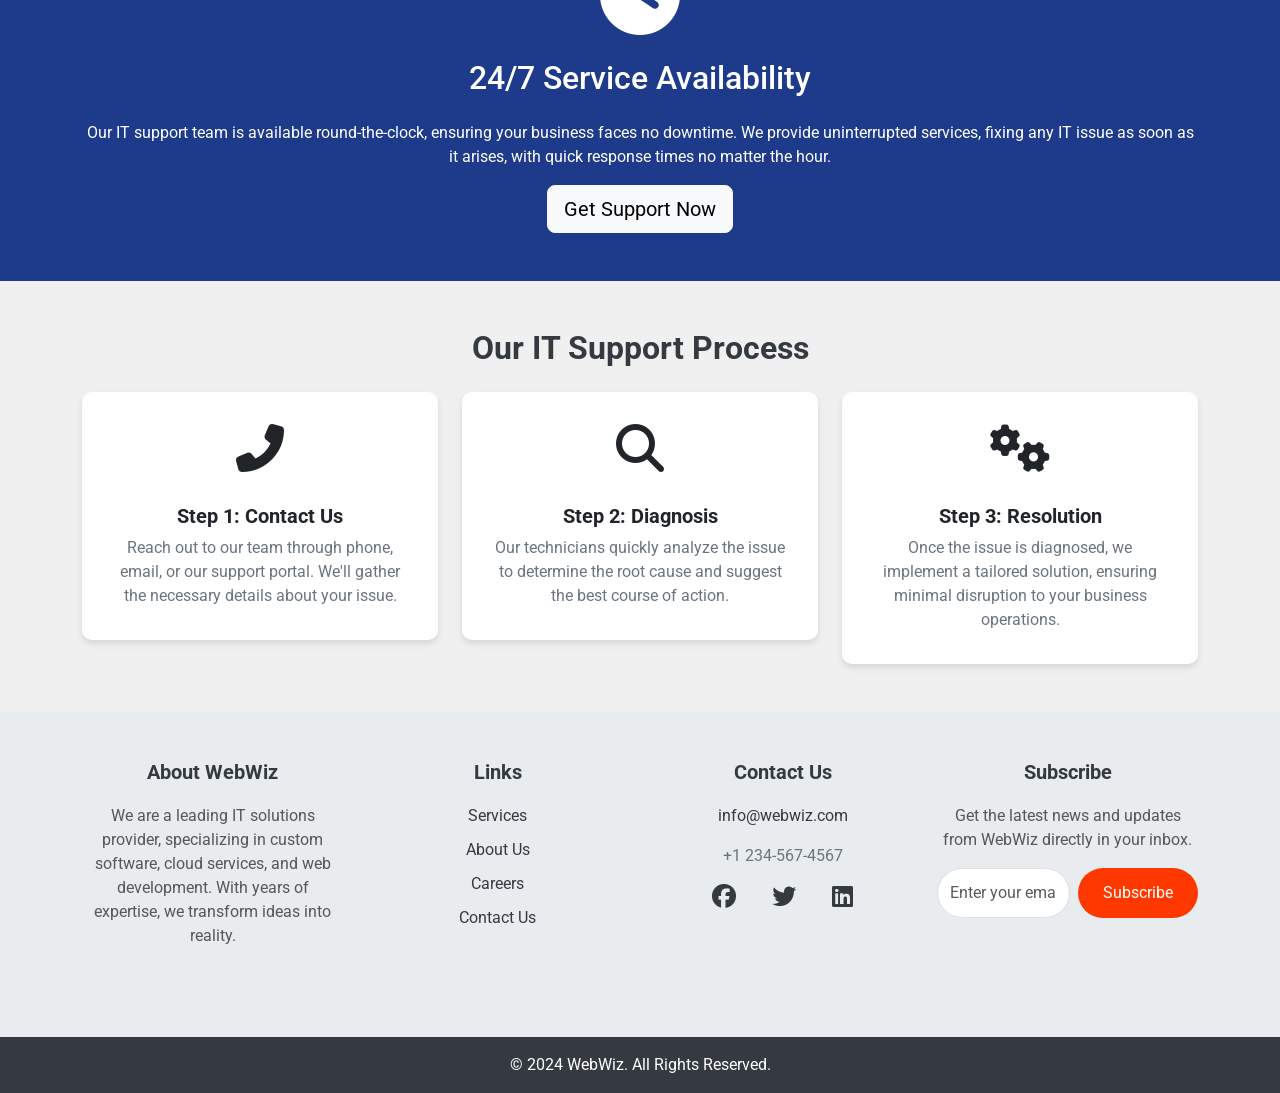
<file: it-support.html>
<!DOCTYPE html>
<html lang="en">
  <head>
    <meta charset="UTF-8" />
    <meta name="viewport" content="width=device-width, initial-scale=1.0" />
    <title>IT Consulting Services - WebWiz IT</title>
    <!-- Google Fonts -->
    <link rel="preconnect" href="https://fonts.googleapis.com" />
    <link rel="preconnect" href="https://fonts.gstatic.com" crossorigin />
    <link
      href="https://fonts.googleapis.com/css2?family=Roboto:ital,wght@0,100;0,300;0,400;0,500;0,700;0,900;1,100;1,300;1,400;1,500;1,700;1,900&display=swap"
      rel="stylesheet"
    />

    <!-- Bootstrap CSS -->
    <link
      href="https://cdn.jsdelivr.net/npm/bootstrap@5.3.3/dist/css/bootstrap.min.css"
      rel="stylesheet"
      integrity="sha384-QWTKZyjpPEjISv5WaRU9OFeRpok6YctnYmDr5pNlyT2bRjXh0JMhjY6hW+ALEwIH"
      crossorigin="anonymous"
    />
    <!-- Bootstrap JS -->
    <script
      src="https://cdn.jsdelivr.net/npm/bootstrap@5.3.3/dist/js/bootstrap.bundle.min.js"
      integrity="sha384-YvpcrYf0tY3lHB60NNkmXc5s9fDVZLESaAA55NDzOxhy9GkcIdslK1eN7N6jIeHz"
      crossorigin="anonymous"
      defer
    ></script>
    <link rel="icon" href="assets/images/favicon.webp" type="image/webp" />

    <title>WebWiz - IT Solutions</title>
    <link href="https://unpkg.com/aos@2.3.1/dist/aos.css" rel="stylesheet" />
    <script src="https://unpkg.com/aos@2.3.1/dist/aos.js"></script>

    <!-- Font Awesome icons -->
    <link
      href="https://cdnjs.cloudflare.com/ajax/libs/font-awesome/6.7.1/css/all.min.css"
      rel="stylesheet"
    />
    <!-- Flaticons -->
    <link rel="stylesheet" href="./assets/css/flaticon.css" />

    <!-- Custom CSS -->
    <link rel="stylesheet" href="./assets/css/style-it.css" />
  </head>
  <body>
    <!-- 1. Header Section -->
    <header class="header-area">
      <div class="header-menu-area d-none d-md-block">
        <div class="toolbar-area">
          <div class="container">
            <div class="row d-flex align-items-center justify-content-center">
              <div class="col-lg-8 col-md-9 col-12">
                <div class="toolbar-contact">
                  <p>
                    <i class="flaticon-email"></i
                    ><a href="mailto:info@example.com">info@webwiz.com</a>
                  </p>
                  <p>
                    <i class="flaticon-phone-call"></i
                    ><a href="tel:+440-98-5298">Tel: +123-45-6789</a>
                  </p>
                  <p>
                    <i class="flaticon-placeholder"></i>007 Road, Sarpavaram,
                    Kakinada
                  </p>
                </div>
              </div>
              <div class="col-lg-4 col-md-3 col-12">
                <div class="toolbar-sl-share">
                  <ul>
                    <li>
                      <a href="javascript:void(0)"
                        ><i class="flaticon-facebook-circular-logo"></i
                      ></a>
                    </li>
                    <li>
                      <a href="javascript:void(0)"
                        ><i class="flaticon-instagram"></i
                      ></a>
                    </li>
                    <li>
                      <a href="javascript:void(0)"
                        ><i class="flaticon-pinterest-social-logo"></i
                      ></a>
                    </li>
                    <li>
                      <a href="javascript:void(0)"
                        ><i class="flaticon-twitter"></i
                      ></a>
                    </li>
                  </ul>
                </div>
              </div>
            </div>
          </div>
        </div>
      </div>
      <nav class="navbar navbar-expand-lg navbar-light custom-navbar">
        <div class="container">
          <!-- Logo -->
          <a class="navbar-brand" href="index2.html">
            <img
              src="./assets/images/icon.webp"
              alt="Logo"
              class="light-logo"
            />
          </a>
          <!-- Toggle Button for Responsive Design -->
          <button
            class="navbar-toggler"
            type="button"
            data-bs-toggle="collapse"
            data-bs-target="#navbarNav"
          >
            <span class="navbar-toggler-icon"></span>
          </button>
          <!-- Navigation Links -->
          <div class="collapse navbar-collapse" id="navbarNav">
            <ul class="navbar-nav mx-auto">
              <!-- Other Links -->
              <li class="nav-item">
                <a class="nav-link" href="index.html">Home</a>
              </li>
              <li class="nav-item">
                <a class="nav-link" href="about-us.html">About Us</a>
              </li>
              <li class="nav-item dropdown">
                <a
                  class="nav-link dropdown-toggle"
                  href="#"
                  id="servicesDropdown"
                  role="button"
                  data-bs-toggle="dropdown"
                  aria-expanded="false"
                  >Services</a
                >
                <ul class="dropdown-menu" aria-labelledby="servicesDropdown">
                  <li>
                    <a class="dropdown-item" href="webdevelopment.html"
                      >Web Development</a
                    >
                  </li>
                  <li>
                    <a class="dropdown-item" href="cloud.html"
                      >Cloud Solutions</a
                    >
                  </li>
                  <li>
                    <a class="dropdown-item" href="it-consulting.html"
                      >IT Consulting</a
                    >
                  </li>
                  <li>
                    <a class="dropdown-item" href="digitalmarketing.html"
                      >Digital Marketing</a
                    >
                  </li>

                  <li>
                    <a class="dropdown-item" href="app-development.html"
                      >App Development</a
                    >
                  </li>
                  <li>
                    <a class="dropdown-item" href="#">IT Support</a>
                  </li>
                </ul>
              </li>
              <li class="nav-item">
                <a class="nav-link" href="careers.html">Careers</a>
              </li>
              <li class="nav-item">
                <a class="nav-link" href="contact.html">Contact Us</a>
              </li>
            </ul>
            <!-- Button -->
            <a
              href="#"
              class="btn main-btn"
              data-bs-toggle="modal"
              data-bs-target="#quoteModal"
              >Get a Quote</a
            >
          </div>
        </div>
      </nav>
    </header>
    <!-- Breadcrumb -->
    <div class="breadcrumb-container">
      <nav aria-label="breadcrumb">
        <ol class="breadcrumb">
          <li class="breadcrumb-item"><a href="index.html">Home</a></li>
          <li class="breadcrumb-item active" aria-current="page">IT Support</li>
        </ol>
      </nav>
    </div>

    <section class="hero text-white py-5">
      <div class="container d-flex align-items-center">
        <div class="col-md-12">
          <h1 class="display-4 text-center">
            Comprehensive IT Support for Your Business
          </h1>
          <p class="lead text-center">
            Our experienced team of IT professionals ensures that your business
            stays ahead with 24/7 IT support, network monitoring, and data
            protection services.
          </p>
        </div>
      </div>
    </section>

    <section class="services py-5">
      <div class="container">
        <h2 class="section-header text-center mb-4">Our IT Support Services</h2>
        <div class="row text-center row-gap-3">
          <div class="col-md-4">
            <div class="card h-100 shadow service-card">
              <div class="card-img-container">
                <img
                  src="assets/images/network-management.webp"
                  class="card-img-top rounded"
                  alt="Network Management"
                />
              </div>
              <div class="card-body">
                <h5 class="card-title">Network Management</h5>
                <p class="card-text">
                  We offer 24/7 network monitoring and management to keep your
                  infrastructure running smoothly.
                </p>
              </div>
            </div>
          </div>
          <div class="col-md-4">
            <div class="card h-100 shadow service-card">
              <div class="card-img-container">
                <img
                  src="assets/images/helpdesk.webp"
                  class="card-img-top rounded"
                  alt="Helpdesk Support"
                />
              </div>
              <div class="card-body">
                <h5 class="card-title">Helpdesk Support</h5>
                <p class="card-text">
                  Our expert team provides remote and on-site support to resolve
                  technical issues quickly and efficiently.
                </p>
              </div>
            </div>
          </div>
          <div class="col-md-4">
            <div class="card h-100 shadow service-card">
              <div class="card-img-container">
                <img
                  src="assets/images/cyber-security.jpeg"
                  class="card-img-top rounded"
                  alt="Security Services"
                />
              </div>
              <div class="card-body">
                <h5 class="card-title">Cybersecurity</h5>
                <p class="card-text">
                  We offer proactive cybersecurity measures to protect your
                  business from evolving threats and data breaches.
                </p>
              </div>
            </div>
          </div>
        </div>
      </div>
    </section>

    <section class="why-us bg-light py-5">
      <div class="container">
        <h2 class="section-header text-center mb-4">
          Why Choose Our IT Support Services?
        </h2>
        <div class="row row-gap-3">
          <div class="col-md-4">
            <div class="card">
              <div class="card-body text-center">
                <i class="fas fa-clock fa-3x mb-3"></i>
                <h5 class="card-title">24/7 Support</h5>
                <p class="card-text">
                  Our IT support team is available around the clock, ensuring
                  your business is always operational.
                </p>
              </div>
            </div>
          </div>
          <div class="col-md-4">
            <div class="card">
              <div class="card-body text-center">
                <i class="fas fa-users-cog fa-3x mb-3"></i>
                <h5 class="card-title">Experienced Technicians</h5>
                <p class="card-text">
                  With years of expertise in various industries, our technicians
                  are equipped to solve any IT issue.
                </p>
              </div>
            </div>
          </div>
          <div class="col-md-4">
            <div class="card">
              <div class="card-body text-center">
                <i class="fas fa-shield-alt fa-3x mb-3"></i>
                <h5 class="card-title">Data Security</h5>
                <p class="card-text">
                  We prioritize data security through robust encryption,
                  firewalls, and regular audits.
                </p>
              </div>
            </div>
          </div>
        </div>
      </div>
    </section>
    <section
      class="service-availability py-5"
      style="background-color: #1e3a8a; color: white"
    >
      <div class="container text-center">
        <!-- Icon -->
        <i class="fas fa-clock fa-5x mb-4"></i>
        <!-- Section Title -->
        <h2 class="section-header mb-4 text-white">
          24/7 Service Availability
        </h2>
        <!-- Description Text -->
        <p>
          Our IT support team is available round-the-clock, ensuring your
          business faces no downtime. We provide uninterrupted services, fixing
          any IT issue as soon as it arises, with quick response times no matter
          the hour.
        </p>
        <!-- Call to Action Button -->
        <a href="contact.html" class="btn btn-light btn-lg">Get Support Now</a>
      </div>
    </section>

    <!-- Adding CSS for animations -->

    <section class="it-process py-5">
      <div class="container">
        <h2 class="section-header text-center mb-4">Our IT Support Process</h2>
        <div class="row row-gap-3">
          <!-- Step 1: Contact Us -->
          <div class="col-md-4">
            <div class="card">
              <div class="card-body text-center">
                <i class="fas fa-phone-alt fa-3x mb-3"></i>
                <h5 class="card-title">Step 1: Contact Us</h5>
                <p class="card-text">
                  Reach out to our team through phone, email, or our support
                  portal. We'll gather the necessary details about your issue.
                </p>
              </div>
            </div>
          </div>

          <!-- Step 2: Diagnosis -->
          <div class="col-md-4">
            <div class="card">
              <div class="card-body text-center">
                <i class="fas fa-search fa-3x mb-3"></i>
                <h5 class="card-title">Step 2: Diagnosis</h5>
                <p class="card-text">
                  Our technicians quickly analyze the issue to determine the
                  root cause and suggest the best course of action.
                </p>
              </div>
            </div>
          </div>

          <!-- Step 3: Resolution -->
          <div class="col-md-4">
            <div class="card">
              <div class="card-body text-center">
                <i class="fas fa-cogs fa-3x mb-3"></i>
                <h5 class="card-title">Step 3: Resolution</h5>
                <p class="card-text">
                  Once the issue is diagnosed, we implement a tailored solution,
                  ensuring minimal disruption to your business operations.
                </p>
              </div>
            </div>
          </div>
        </div>
      </div>
    </section>

    <!-- 7. Footer -->
    <footer class="footer pt-5">
      <div class="container">
        <div class="row row-cols-1 row-cols-md-4 justify-content-center">
          <!-- About Us Section -->
          <div class="col mb-4 text-center">
            <h4 class="fw-bold">About WebWiz</h4>
            <p class="text-muted">
              We are a leading IT solutions provider, specializing in custom
              software, cloud services, and web development. With years of
              expertise, we transform ideas into reality.
            </p>
          </div>

          <!-- Services Section -->
          <div class="col mb-4 text-center">
            <h4 class="fw-bold">Links</h4>
            <ul class="list-unstyled">
              <li>
                <a href="index.html#services">Services</a>
              </li>
              <li>
                <a href="about-us.html">About Us</a>
              </li>
              <li>
                <a href="careers.html">Careers</a>
              </li>
              <li>
                <a href="contact.html">Contact Us</a>
              </li>
            </ul>
          </div>

          <!-- Contact Section -->
          <div class="col mb-4 text-center">
            <h4 class="fw-bold">Contact Us</h4>
            <p>
              <a href="mailto:info@webwiz.com">info@webwiz.com</a>
            </p>
            <p>+1 234-567-4567</p>
            <div>
              <a href="#" class="mx-3"><i class="fab fa-facebook"></i></a>
              <a href="#" class="mx-3"><i class="fab fa-twitter"></i></a>
              <a href="#" class="mx-3"><i class="fab fa-linkedin"></i></a>
            </div>
          </div>

          <!-- Newsletter Section -->
          <div class="col mb-4 text-center">
            <h4 class="fw-bold">Subscribe</h4>
            <p class="text-muted">
              Get the latest news and updates from WebWiz directly in your
              inbox.
            </p>
            <form action="#" class="d-flex justify-content-center">
              <input
                type="email"
                class="form-control w-75"
                placeholder="Enter your email"
              />
              <button type="submit" class="btn btn-primary ms-2">
                Subscribe
              </button>
            </form>
          </div>
        </div>

        <!-- Divider -->
        <hr class="my-4" />
      </div>
      <!-- Copyright Section -->
      <div class="text-center py-3" style="background: #343a40">
        <p class="text-white mb-0">&copy; 2024 WebWiz. All Rights Reserved.</p>
      </div>
    </footer>
    <div
      class="modal fade"
      id="quoteModal"
      tabindex="-1"
      aria-labelledby="quoteModalLabel"
      aria-hidden="true"
    >
      <div class="modal-dialog modal-dialog-centered">
        <div class="modal-content">
          <div class="modal-header">
            <h5 class="modal-title" id="quoteModalLabel">Request a Quote</h5>
            <button
              type="button"
              class="btn-close"
              data-bs-dismiss="modal"
              aria-label="Close"
            ></button>
          </div>
          <div class="modal-body">
            <form>
              <div class="mb-3">
                <label for="name" class="form-label">Name</label>
                <input type="text" class="form-control" id="name" required />
              </div>
              <div class="mb-3">
                <label for="email" class="form-label">Email address</label>
                <input type="email" class="form-control" id="email" required />
              </div>
              <div class="mb-3">
                <label for="service" class="form-label">Select Service</label>
                <select class="form-select" id="service" required>
                  <option value="web-development">Web Development</option>
                  <option value="mobile-app">Cloud Solutions</option>
                  <option value="cloud-services">IT Consulting</option>
                  <option value="cloud-services">Digital Marketing</option>
                  <option value="cloud-services">App Development</option>
                  <option value="cloud-services">IT Support</option>
                </select>
              </div>
              <div class="mb-3">
                <label for="message" class="form-label">Message</label>
                <textarea
                  class="form-control"
                  id="message"
                  rows="3"
                  required
                ></textarea>
              </div>
            </form>
          </div>
          <div class="modal-footer">
            <button
              type="button"
              class="btn btn-secondary"
              data-bs-dismiss="modal"
            >
              Close
            </button>
            <button
              type="submit"
              class="btn btn-primary"
              style="background-color: #ff3800; border: none"
            >
              Send Quote Request
            </button>
          </div>
        </div>
      </div>
    </div>

    <script>
      AOS.init({
        duration: 1000,
        easing: "ease-out",
        delay: 200,
        // once: true,
        anchorPlacement: "top-bottom",
        startEvent: "DOMContentLoaded", // Makes sure animations wait for page load
      });
    </script>
  </body>
</html>
</file>
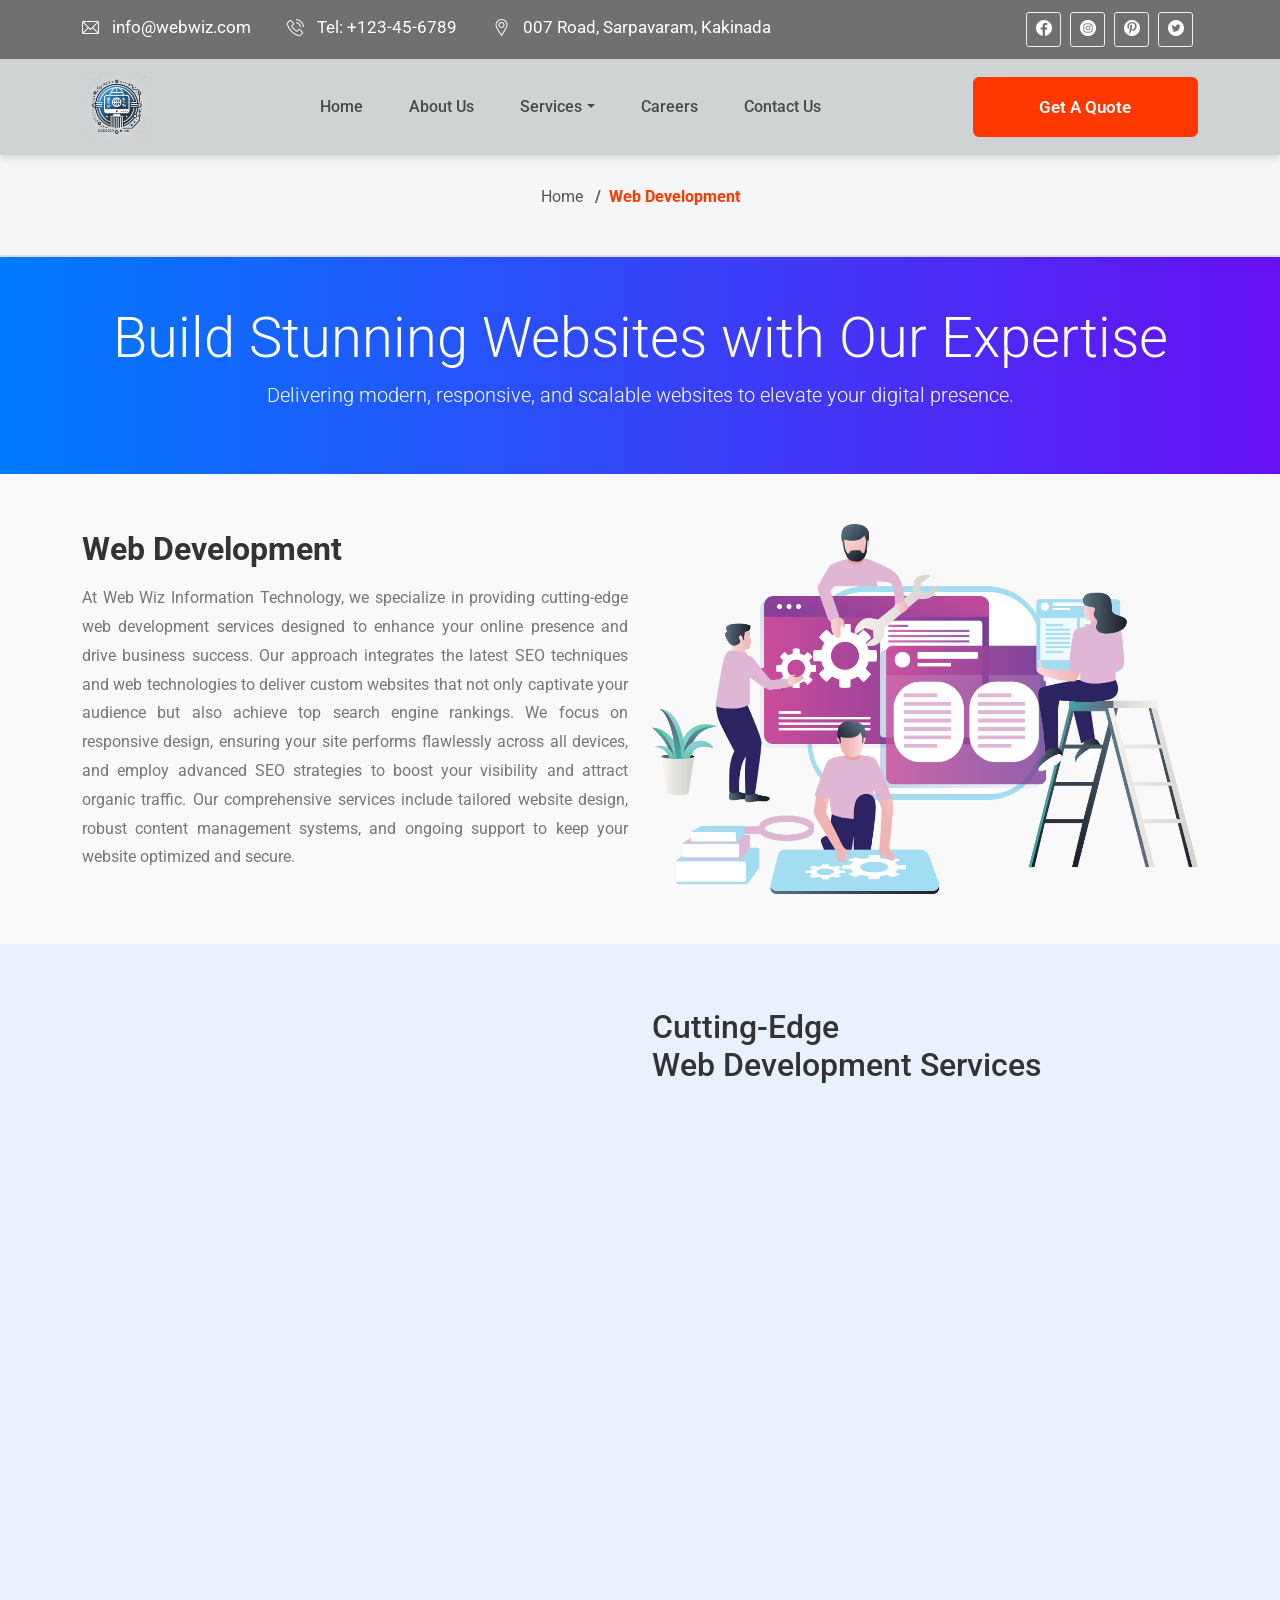
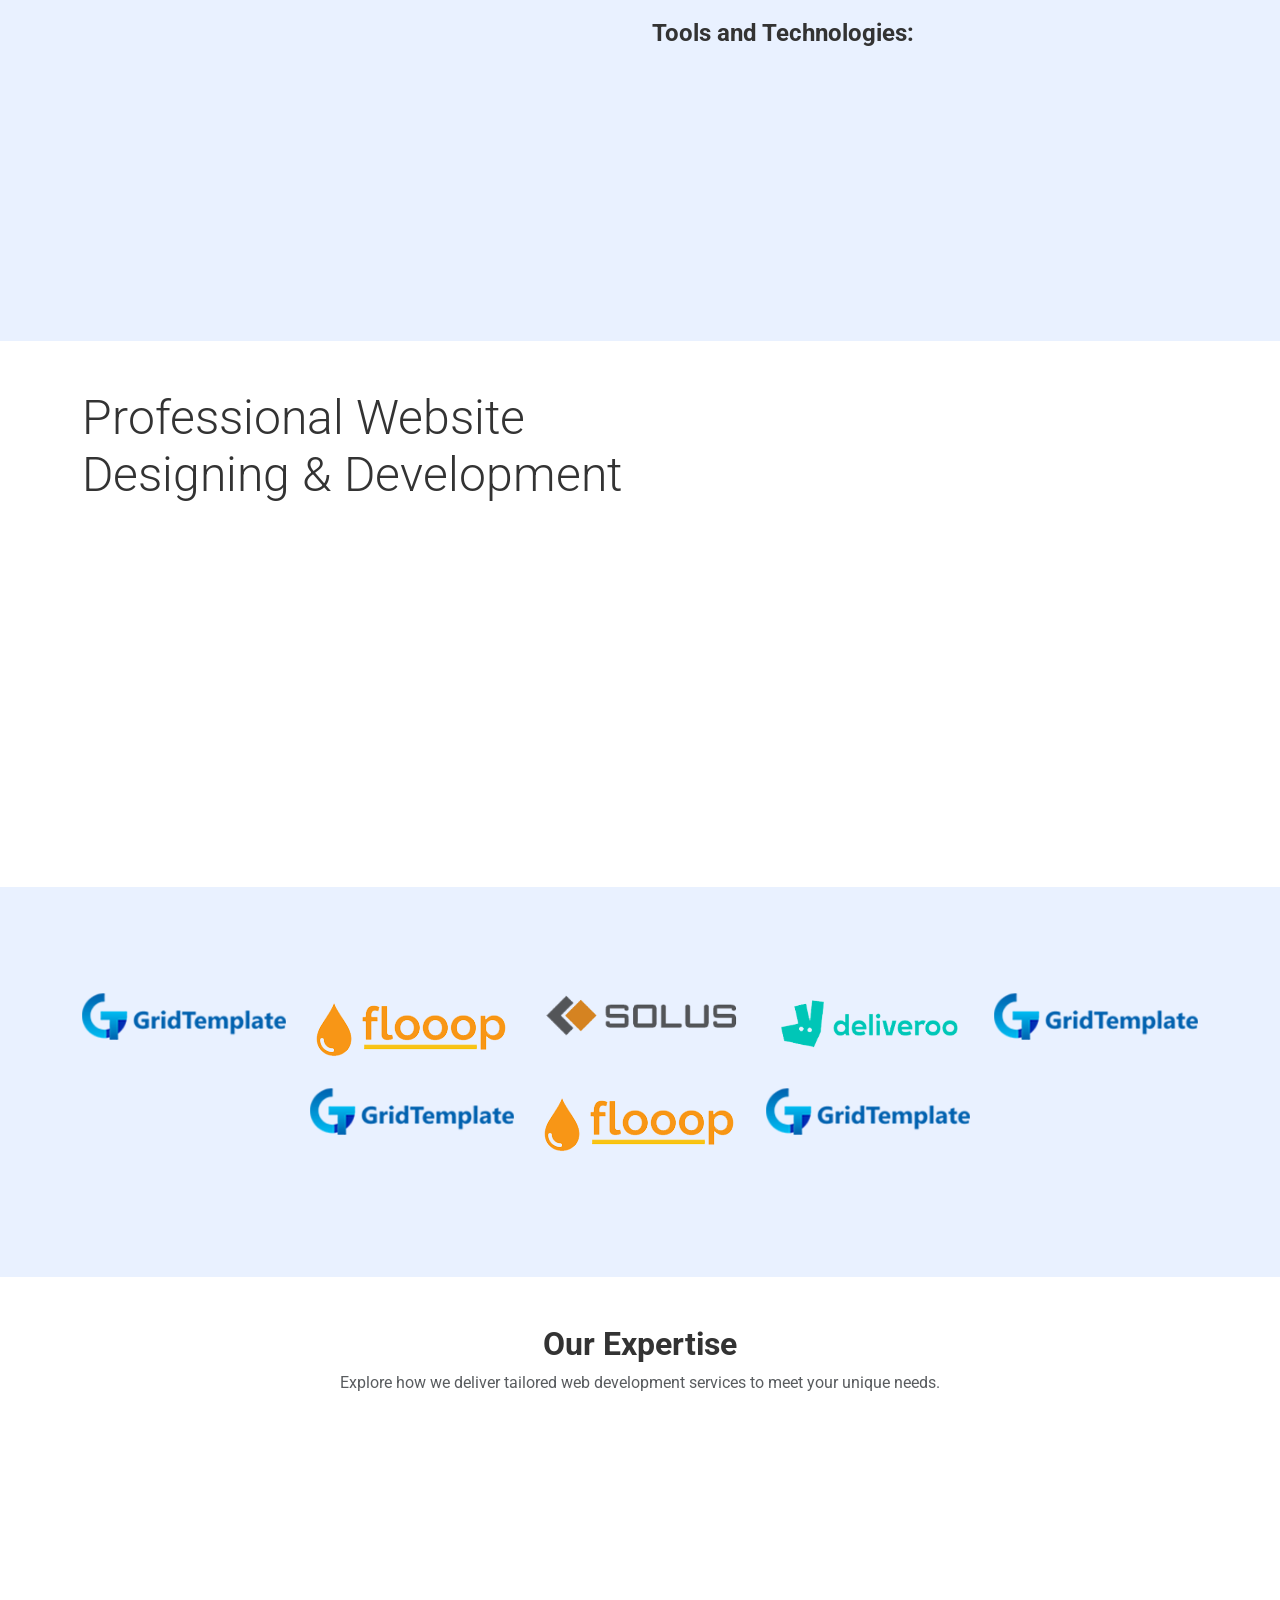
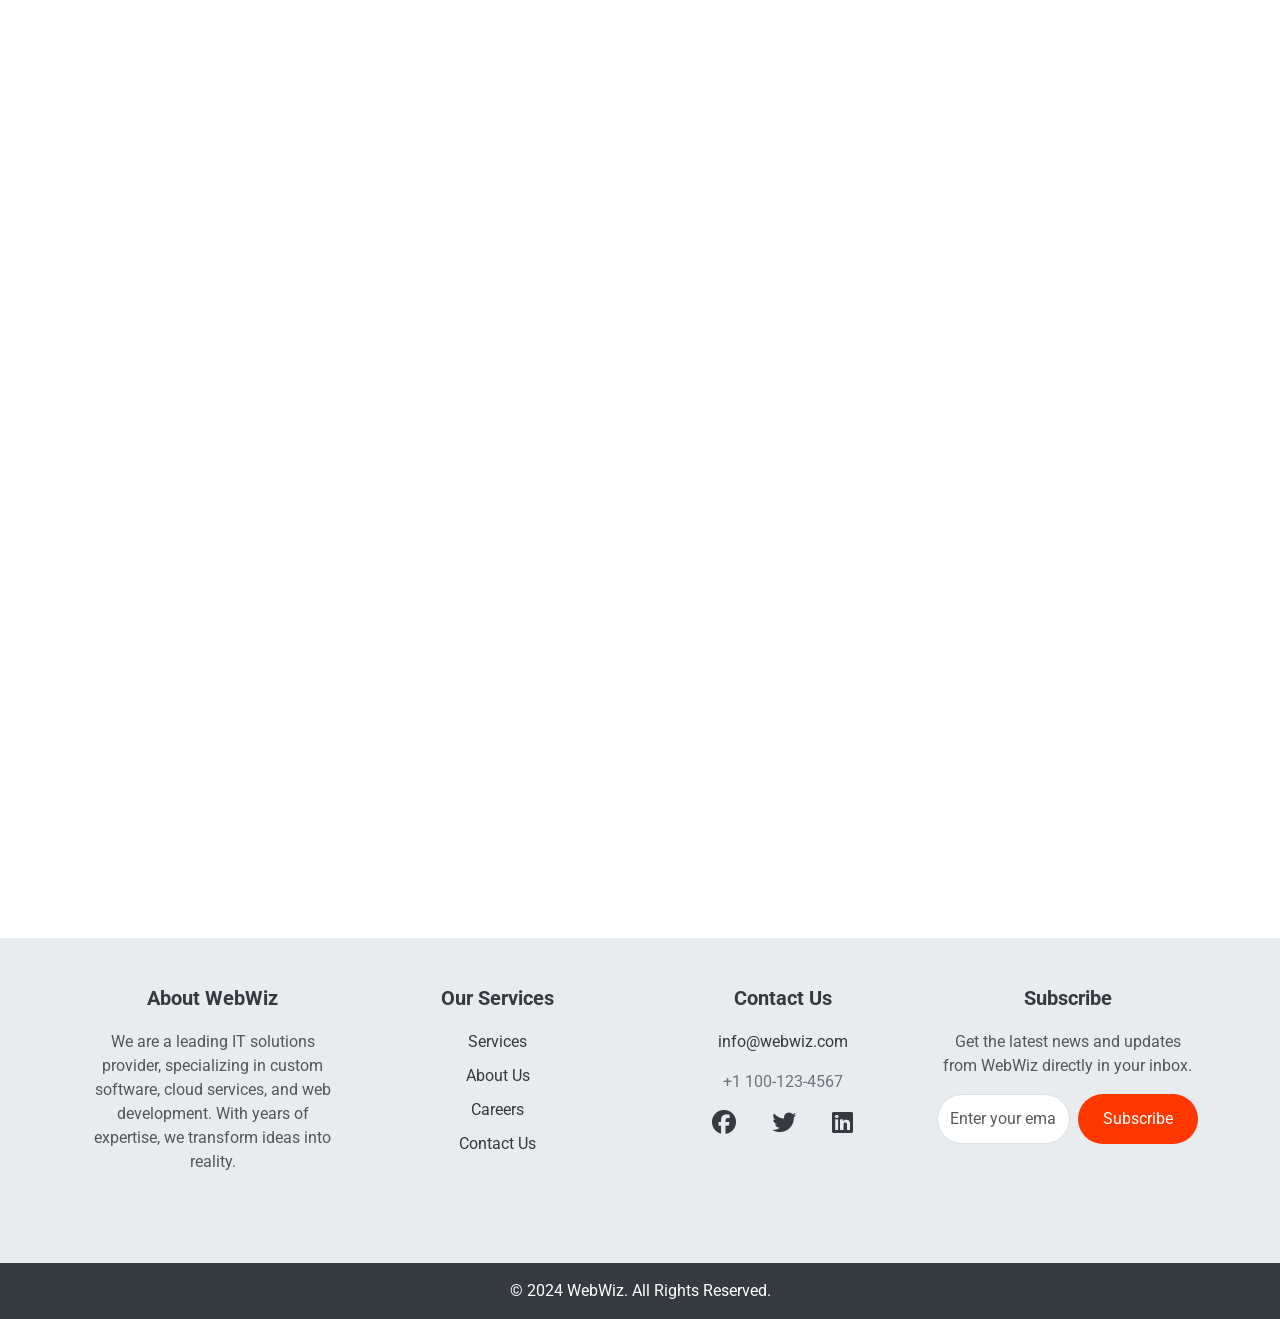
<file: webdevelopment.html>
<!DOCTYPE html>
<html lang="en">
  <head>
    <meta charset="UTF-8" />
    <meta name="viewport" content="width=device-width, initial-scale=1.0" />
    <title>Web Development Services | Your IT Company</title>
    <!-- Google Fonts -->
    <link rel="preconnect" href="https://fonts.googleapis.com" />
    <link rel="preconnect" href="https://fonts.gstatic.com" crossorigin />
    <link
      href="https://fonts.googleapis.com/css2?family=Roboto:ital,wght@0,100;0,300;0,400;0,500;0,700;0,900;1,100;1,300;1,400;1,500;1,700;1,900&display=swap"
      rel="stylesheet"
    />

    <!-- Bootstrap CSS -->
    <link
      href="https://cdn.jsdelivr.net/npm/bootstrap@5.3.3/dist/css/bootstrap.min.css"
      rel="stylesheet"
      integrity="sha384-QWTKZyjpPEjISv5WaRU9OFeRpok6YctnYmDr5pNlyT2bRjXh0JMhjY6hW+ALEwIH"
      crossorigin="anonymous"
    />
    <!-- Bootstrap JS -->
    <script
      src="https://cdn.jsdelivr.net/npm/bootstrap@5.3.3/dist/js/bootstrap.bundle.min.js"
      integrity="sha384-YvpcrYf0tY3lHB60NNkmXc5s9fDVZLESaAA55NDzOxhy9GkcIdslK1eN7N6jIeHz"
      crossorigin="anonymous"
      defer
    ></script>
    <link rel="icon" href="assets/images/favicon.webp" type="image/webp" />

    <title>WebWiz - IT Solutions</title>
    <link href="https://unpkg.com/aos@2.3.1/dist/aos.css" rel="stylesheet" />
    <script src="https://unpkg.com/aos@2.3.1/dist/aos.js"></script>

    <!-- Font Awesome icons -->
    <link
      href="https://cdnjs.cloudflare.com/ajax/libs/font-awesome/6.7.1/css/all.min.css"
      rel="stylesheet"
    />
    <!-- Flaticons -->
    <link rel="stylesheet" href="./assets/css/flaticon.css" />

    <!-- Custom CSS -->
    <link rel="stylesheet" href="./assets/css/style-webdevelopment.css" />
  </head>
  <body>
    <header class="header-area">
      <div class="header-menu-area d-none d-md-block">
        <div class="toolbar-area">
          <div class="container">
            <div class="row d-flex align-items-center justify-content-center">
              <div class="col-lg-8 col-md-9 col-12">
                <div class="toolbar-contact">
                  <p>
                    <i class="flaticon-email"></i
                    ><a href="mailto:info@example.com">info@webwiz.com</a>
                  </p>
                  <p>
                    <i class="flaticon-phone-call"></i
                    ><a href="tel:+440-98-5298">Tel: +123-45-6789</a>
                  </p>
                  <p>
                    <i class="flaticon-placeholder"></i>007 Road, Sarpavaram,
                    Kakinada
                  </p>
                </div>
              </div>
              <div class="col-lg-4 col-md-3 col-12">
                <div class="toolbar-sl-share">
                  <ul>
                    <li>
                      <a href="javascript:void(0)"
                        ><i class="flaticon-facebook-circular-logo"></i
                      ></a>
                    </li>
                    <li>
                      <a href="javascript:void(0)"
                        ><i class="flaticon-instagram"></i
                      ></a>
                    </li>
                    <li>
                      <a href="javascript:void(0)"
                        ><i class="flaticon-pinterest-social-logo"></i
                      ></a>
                    </li>
                    <li>
                      <a href="javascript:void(0)"
                        ><i class="flaticon-twitter"></i
                      ></a>
                    </li>
                  </ul>
                </div>
              </div>
            </div>
          </div>
        </div>
      </div>
      <nav class="navbar navbar-expand-lg navbar-light custom-navbar">
        <div class="container">
          <!-- Logo -->
          <a class="navbar-brand" href="index2.html">
            <img
              src="./assets/images/icon.webp"
              alt="Logo"
              class="light-logo"
            />
          </a>
          <!-- Toggle Button for Responsive Design -->
          <button
            class="navbar-toggler"
            type="button"
            data-bs-toggle="collapse"
            data-bs-target="#navbarNav"
          >
            <span class="navbar-toggler-icon"></span>
          </button>
          <!-- Navigation Links -->
          <div class="collapse navbar-collapse" id="navbarNav">
            <ul class="navbar-nav mx-auto">
              <!-- Other Links -->
              <li class="nav-item">
                <a class="nav-link" href="index.html">Home</a>
              </li>
              <li class="nav-item">
                <a class="nav-link" href="about-us.html">About Us</a>
              </li>
              <li class="nav-item dropdown">
                <a
                  class="nav-link dropdown-toggle"
                  href="#"
                  id="servicesDropdown"
                  role="button"
                  data-bs-toggle="dropdown"
                  aria-expanded="false"
                  >Services</a
                >
                <ul class="dropdown-menu" aria-labelledby="servicesDropdown">
                  <li>
                    <a class="dropdown-item" href="#">Web Development</a>
                  </li>
                  <li>
                    <a class="dropdown-item" href="cloud.html"
                      >Cloud Solutions</a
                    >
                  </li>
                  <li>
                    <a class="dropdown-item" href="it-consulting.html"
                      >IT Consulting</a
                    >
                  </li>
                  <li>
                    <a class="dropdown-item" href="digitalmarketing.html"
                      >Digital Marketing</a
                    >
                  </li>

                  <li>
                    <a class="dropdown-item" href="app-development.html"
                      >App Development</a
                    >
                  </li>
                  <li>
                    <a class="dropdown-item" href="it-support.html"
                      >IT Support</a
                    >
                  </li>
                </ul>
              </li>
              <li class="nav-item">
                <a class="nav-link" href="careers.html">Careers</a>
              </li>
              <li class="nav-item">
                <a class="nav-link" href="contact.html">Contact Us</a>
              </li>
            </ul>
            <!-- Button -->
            <a
              href="#"
              class="btn main-btn"
              data-bs-toggle="modal"
              data-bs-target="#quoteModal"
              >Get a Quote</a
            >
          </div>
        </div>
      </nav>
    </header>

    <!-- Breadcrumb -->
    <div class="breadcrumb-container">
      <nav aria-label="breadcrumb">
        <ol class="breadcrumb">
          <li class="breadcrumb-item"><a href="index.html">Home</a></li>
          <li class="breadcrumb-item active" aria-current="page">
            Web Development
          </li>
        </ol>
      </nav>
    </div>

    <!-- Hero Section for Web Development -->
    <section class="hero text-white text-center py-5">
      <div class="container">
        <h1 class="display-4">Build Stunning Websites with Our Expertise</h1>
        <p class="lead">
          Delivering modern, responsive, and scalable websites to elevate your
          digital presence.
        </p>
      </div>
    </section>

    <!-- Web Development Overview Section -->
    <section class="content-section">
      <div class="container">
        <div class="row align-items-center">
          <!-- Text Content -->
          <div class="col-md-6" data-aos="fade-right">
            <h2 class="fw-bold mb-3">Web Development</h2>
            <p>
              At Web Wiz Information Technology, we specialize in providing
              cutting-edge web development services designed to enhance your
              online presence and drive business success. Our approach
              integrates the latest SEO techniques and web technologies to
              deliver custom websites that not only captivate your audience but
              also achieve top search engine rankings. We focus on responsive
              design, ensuring your site performs flawlessly across all devices,
              and employ advanced SEO strategies to boost your visibility and
              attract organic traffic. Our comprehensive services include
              tailored website design, robust content management systems, and
              ongoing support to keep your website optimized and secure.
            </p>
          </div>
          <!-- Image Content -->
          <div class="col-md-6" data-aos="fade-left">
            <img
              src="assets/images/web-development-1.png"
              alt="Web Development Illustration"
              class="img-fluid rounded"
            />
          </div>
        </div>
      </div>
    </section>

    <section class="bg-light-grey">
      <div class="container mb-lg-5 mb-3 mb-lg-5 py-lg-5">
        <div class="row">
          <!-- Text Section -->
          <div class="col-lg-6 order-2">
            <div class="info">
              <div class="section-head py-3">
                <h2 class="f-35">
                  Cutting-Edge <span> Web Development Services</span>
                </h2>
              </div>
              <div data-aos="fade-down-left">
                <p>
                  Web Wiz Information Technology offers expert web development
                  services crafted to elevate your online presence. Our team
                  builds responsive, user-friendly websites that captivate
                  audiences and deliver a seamless experience on any device,
                  ensuring your business stands out in the digital world.Using
                  cutting-edge technologies, we develop custom web solutions
                  that prioritize performance, scalability, and user experience.
                  Whether you need a feature-rich e-commerce platform or a
                  professional corporate website, our approach ensures that
                  every detail is fine-tuned to meet your specific goals.
                </p>
              </div>
              <h4 class="fw-bold mt-5 theme-mini-head" data-aos="zoom-in">
                Benefits:
              </h4>
              <ul class="services-content-ul" data-aos="zoom-in">
                <li class="d-flex align-items-center gap-3 mb-3">
                  <span class="list-item-style">
                    <svg
                      xmlns="http://www.w3.org/2000/svg"
                      shape-rendering="geometricPrecision"
                      text-rendering="geometricPrecision"
                      image-rendering="optimizeQuality"
                      fill-rule="evenodd"
                      clip-rule="evenodd"
                      viewBox="0 0 512 467.36"
                      style="width: 20px; height: 20px"
                    >
                      <g fill-rule="nonzero">
                        <path
                          fill="#333"
                          d="M58.327 0h254.296c-11.984 13.787-22.844 27.299-32.641 40.444H58.327c-4.929 0-9.415 2.01-12.656 5.227a17.95 17.95 0 00-5.227 12.657v350.705c0 4.868 2.04 9.331 5.288 12.579 3.264 3.263 7.75 5.304 12.595 5.304h395.345c4.815 0 9.286-2.056 12.557-5.327 3.271-3.271 5.326-7.742 5.326-12.556V211.536A1199.255 1199.255 0 00512 194.294v214.739c0 15.995-6.611 30.592-17.173 41.154-10.562 10.562-25.159 17.173-41.155 17.173H58.327c-15.996 0-30.623-6.58-41.193-17.15C6.595 439.671 0 425.082 0 409.033V58.328C0 26.298 26.298 0 58.327 0z"
                        ></path>
                        <path
                          fill="#01A601"
                          d="M137.419 167.477l62.691-.825a10.042 10.042 0 015.427 1.513c12.678 7.329 24.639 15.69 35.789 25.121a243.712 243.712 0 0122.484 21.681c21.972-34.811 48.576-70.325 76.509-103.639 34.552-41.2 71.358-79.245 104.09-108.6a10.045 10.045 0 016.718-2.567l48.071-.039c5.579 0 10.111 4.532 10.111 10.111 0 2.752-1.108 5.259-2.896 7.077-44.311 49.249-89.776 105.68-130.969 163.496-38.09 53.466-72.596 108.194-99.23 159.612-2.553 4.945-8.644 6.894-13.588 4.341a10.07 10.07 0 01-4.693-5.105c-14.582-31.196-32.052-59.924-52.916-85.679-20.887-25.778-45.244-48.645-73.567-68.087-4.593-3.134-5.777-9.423-2.644-14.016 2.002-2.935 5.296-4.479 8.613-4.395z"
                          style="fill: #fb71f4"
                        ></path>
                      </g>
                    </svg>
                  </span>
                  <p class="m-0">
                    <strong> Responsive Design:</strong> Ensures your website
                    performs well on any device.
                  </p>
                </li>
                <li class="d-flex align-items-center gap-3 mb-3">
                  <span class="list-item-style">
                    <svg
                      xmlns="http://www.w3.org/2000/svg"
                      shape-rendering="geometricPrecision"
                      text-rendering="geometricPrecision"
                      image-rendering="optimizeQuality"
                      fill-rule="evenodd"
                      clip-rule="evenodd"
                      viewBox="0 0 512 467.36"
                      style="width: 20px; height: 20px"
                    >
                      <g fill-rule="nonzero">
                        <path
                          fill="#333"
                          d="M58.327 0h254.296c-11.984 13.787-22.844 27.299-32.641 40.444H58.327c-4.929 0-9.415 2.01-12.656 5.227a17.95 17.95 0 00-5.227 12.657v350.705c0 4.868 2.04 9.331 5.288 12.579 3.264 3.263 7.75 5.304 12.595 5.304h395.345c4.815 0 9.286-2.056 12.557-5.327 3.271-3.271 5.326-7.742 5.326-12.556V211.536A1199.255 1199.255 0 00512 194.294v214.739c0 15.995-6.611 30.592-17.173 41.154-10.562 10.562-25.159 17.173-41.155 17.173H58.327c-15.996 0-30.623-6.58-41.193-17.15C6.595 439.671 0 425.082 0 409.033V58.328C0 26.298 26.298 0 58.327 0z"
                        ></path>
                        <path
                          fill="#01A601"
                          d="M137.419 167.477l62.691-.825a10.042 10.042 0 015.427 1.513c12.678 7.329 24.639 15.69 35.789 25.121a243.712 243.712 0 0122.484 21.681c21.972-34.811 48.576-70.325 76.509-103.639 34.552-41.2 71.358-79.245 104.09-108.6a10.045 10.045 0 016.718-2.567l48.071-.039c5.579 0 10.111 4.532 10.111 10.111 0 2.752-1.108 5.259-2.896 7.077-44.311 49.249-89.776 105.68-130.969 163.496-38.09 53.466-72.596 108.194-99.23 159.612-2.553 4.945-8.644 6.894-13.588 4.341a10.07 10.07 0 01-4.693-5.105c-14.582-31.196-32.052-59.924-52.916-85.679-20.887-25.778-45.244-48.645-73.567-68.087-4.593-3.134-5.777-9.423-2.644-14.016 2.002-2.935 5.296-4.479 8.613-4.395z"
                          style="fill: #fb71f4"
                        ></path>
                      </g>
                    </svg>
                  </span>
                  <p class="m-0">
                    <strong>Performance Optimization:</strong> Fast loading
                    times and smooth user experiences. future demands.
                  </p>
                </li>
                <li class="d-flex align-items-center gap-3 mb-3">
                  <span class="list-item-style">
                    <svg
                      xmlns="http://www.w3.org/2000/svg"
                      shape-rendering="geometricPrecision"
                      text-rendering="geometricPrecision"
                      image-rendering="optimizeQuality"
                      fill-rule="evenodd"
                      clip-rule="evenodd"
                      viewBox="0 0 512 467.36"
                      style="width: 20px; height: 20px"
                    >
                      <g fill-rule="nonzero">
                        <path
                          fill="#333"
                          d="M58.327 0h254.296c-11.984 13.787-22.844 27.299-32.641 40.444H58.327c-4.929 0-9.415 2.01-12.656 5.227a17.95 17.95 0 00-5.227 12.657v350.705c0 4.868 2.04 9.331 5.288 12.579 3.264 3.263 7.75 5.304 12.595 5.304h395.345c4.815 0 9.286-2.056 12.557-5.327 3.271-3.271 5.326-7.742 5.326-12.556V211.536A1199.255 1199.255 0 00512 194.294v214.739c0 15.995-6.611 30.592-17.173 41.154-10.562 10.562-25.159 17.173-41.155 17.173H58.327c-15.996 0-30.623-6.58-41.193-17.15C6.595 439.671 0 425.082 0 409.033V58.328C0 26.298 26.298 0 58.327 0z"
                        ></path>
                        <path
                          fill="#01A601"
                          d="M137.419 167.477l62.691-.825a10.042 10.042 0 015.427 1.513c12.678 7.329 24.639 15.69 35.789 25.121a243.712 243.712 0 0122.484 21.681c21.972-34.811 48.576-70.325 76.509-103.639 34.552-41.2 71.358-79.245 104.09-108.6a10.045 10.045 0 016.718-2.567l48.071-.039c5.579 0 10.111 4.532 10.111 10.111 0 2.752-1.108 5.259-2.896 7.077-44.311 49.249-89.776 105.68-130.969 163.496-38.09 53.466-72.596 108.194-99.23 159.612-2.553 4.945-8.644 6.894-13.588 4.341a10.07 10.07 0 01-4.693-5.105c-14.582-31.196-32.052-59.924-52.916-85.679-20.887-25.778-45.244-48.645-73.567-68.087-4.593-3.134-5.777-9.423-2.644-14.016 2.002-2.935 5.296-4.479 8.613-4.395z"
                          style="fill: #fb71f4"
                        ></path>
                      </g>
                    </svg>
                  </span>
                  <p class="m-0">
                    <strong>Scalability:</strong> Custom solutions that grow
                    with your business.
                  </p>
                </li>
              </ul>
              <h4 class="fw-bold mt-5 theme-mini-head">
                Tools and Technologies:
              </h4>
              <ul class="services-content-ul" data-aos="fade-up">
                <li class="d-flex align-items-center gap-3 mb-3">
                  <span class="list-item-style">
                    <svg
                      xmlns="http://www.w3.org/2000/svg"
                      shape-rendering="geometricPrecision"
                      text-rendering="geometricPrecision"
                      image-rendering="optimizeQuality"
                      fill-rule="evenodd"
                      clip-rule="evenodd"
                      viewBox="0 0 512 467.36"
                      style="width: 20px; height: 20px"
                    >
                      <g fill-rule="nonzero">
                        <path
                          fill="#333"
                          d="M58.327 0h254.296c-11.984 13.787-22.844 27.299-32.641 40.444H58.327c-4.929 0-9.415 2.01-12.656 5.227a17.95 17.95 0 00-5.227 12.657v350.705c0 4.868 2.04 9.331 5.288 12.579 3.264 3.263 7.75 5.304 12.595 5.304h395.345c4.815 0 9.286-2.056 12.557-5.327 3.271-3.271 5.326-7.742 5.326-12.556V211.536A1199.255 1199.255 0 00512 194.294v214.739c0 15.995-6.611 30.592-17.173 41.154-10.562 10.562-25.159 17.173-41.155 17.173H58.327c-15.996 0-30.623-6.58-41.193-17.15C6.595 439.671 0 425.082 0 409.033V58.328C0 26.298 26.298 0 58.327 0z"
                        ></path>
                        <path
                          fill="#01A601"
                          d="M137.419 167.477l62.691-.825a10.042 10.042 0 015.427 1.513c12.678 7.329 24.639 15.69 35.789 25.121a243.712 243.712 0 0122.484 21.681c21.972-34.811 48.576-70.325 76.509-103.639 34.552-41.2 71.358-79.245 104.09-108.6a10.045 10.045 0 016.718-2.567l48.071-.039c5.579 0 10.111 4.532 10.111 10.111 0 2.752-1.108 5.259-2.896 7.077-44.311 49.249-89.776 105.68-130.969 163.496-38.09 53.466-72.596 108.194-99.23 159.612-2.553 4.945-8.644 6.894-13.588 4.341a10.07 10.07 0 01-4.693-5.105c-14.582-31.196-32.052-59.924-52.916-85.679-20.887-25.778-45.244-48.645-73.567-68.087-4.593-3.134-5.777-9.423-2.644-14.016 2.002-2.935 5.296-4.479 8.613-4.395z"
                          style="fill: #fb71f4"
                        ></path>
                      </g>
                    </svg>
                  </span>
                  <p class="m-0">
                    <strong>React:</strong> For creating dynamic, interactive
                    user interfaces. a perfect fit for your
                  </p>
                </li>
                <li class="d-flex align-items-center gap-3 mb-3">
                  <span class="list-item-style">
                    <svg
                      xmlns="http://www.w3.org/2000/svg"
                      shape-rendering="geometricPrecision"
                      text-rendering="geometricPrecision"
                      image-rendering="optimizeQuality"
                      fill-rule="evenodd"
                      clip-rule="evenodd"
                      viewBox="0 0 512 467.36"
                      style="width: 20px; height: 20px"
                    >
                      <g fill-rule="nonzero">
                        <path
                          fill="#333"
                          d="M58.327 0h254.296c-11.984 13.787-22.844 27.299-32.641 40.444H58.327c-4.929 0-9.415 2.01-12.656 5.227a17.95 17.95 0 00-5.227 12.657v350.705c0 4.868 2.04 9.331 5.288 12.579 3.264 3.263 7.75 5.304 12.595 5.304h395.345c4.815 0 9.286-2.056 12.557-5.327 3.271-3.271 5.326-7.742 5.326-12.556V211.536A1199.255 1199.255 0 00512 194.294v214.739c0 15.995-6.611 30.592-17.173 41.154-10.562 10.562-25.159 17.173-41.155 17.173H58.327c-15.996 0-30.623-6.58-41.193-17.15C6.595 439.671 0 425.082 0 409.033V58.328C0 26.298 26.298 0 58.327 0z"
                        ></path>
                        <path
                          fill="#01A601"
                          d="M137.419 167.477l62.691-.825a10.042 10.042 0 015.427 1.513c12.678 7.329 24.639 15.69 35.789 25.121a243.712 243.712 0 0122.484 21.681c21.972-34.811 48.576-70.325 76.509-103.639 34.552-41.2 71.358-79.245 104.09-108.6a10.045 10.045 0 016.718-2.567l48.071-.039c5.579 0 10.111 4.532 10.111 10.111 0 2.752-1.108 5.259-2.896 7.077-44.311 49.249-89.776 105.68-130.969 163.496-38.09 53.466-72.596 108.194-99.23 159.612-2.553 4.945-8.644 6.894-13.588 4.341a10.07 10.07 0 01-4.693-5.105c-14.582-31.196-32.052-59.924-52.916-85.679-20.887-25.778-45.244-48.645-73.567-68.087-4.593-3.134-5.777-9.423-2.644-14.016 2.002-2.935 5.296-4.479 8.613-4.395z"
                          style="fill: #fb71f4"
                        ></path>
                      </g>
                    </svg>
                  </span>
                  <p class="m-0">
                    <strong>Angular: </strong> To build robust web applications
                    with enhanced functionality
                  </p>
                </li>

                <li class="d-flex align-items-center gap-3 mb-3">
                  <span class="list-item-style">
                    <svg
                      xmlns="http://www.w3.org/2000/svg"
                      shape-rendering="geometricPrecision"
                      text-rendering="geometricPrecision"
                      image-rendering="optimizeQuality"
                      fill-rule="evenodd"
                      clip-rule="evenodd"
                      viewBox="0 0 512 467.36"
                      style="width: 20px; height: 20px"
                    >
                      <g fill-rule="nonzero">
                        <path
                          fill="#333"
                          d="M58.327 0h254.296c-11.984 13.787-22.844 27.299-32.641 40.444H58.327c-4.929 0-9.415 2.01-12.656 5.227a17.95 17.95 0 00-5.227 12.657v350.705c0 4.868 2.04 9.331 5.288 12.579 3.264 3.263 7.75 5.304 12.595 5.304h395.345c4.815 0 9.286-2.056 12.557-5.327 3.271-3.271 5.326-7.742 5.326-12.556V211.536A1199.255 1199.255 0 00512 194.294v214.739c0 15.995-6.611 30.592-17.173 41.154-10.562 10.562-25.159 17.173-41.155 17.173H58.327c-15.996 0-30.623-6.58-41.193-17.15C6.595 439.671 0 425.082 0 409.033V58.328C0 26.298 26.298 0 58.327 0z"
                        ></path>
                        <path
                          fill="#01A601"
                          d="M137.419 167.477l62.691-.825a10.042 10.042 0 015.427 1.513c12.678 7.329 24.639 15.69 35.789 25.121a243.712 243.712 0 0122.484 21.681c21.972-34.811 48.576-70.325 76.509-103.639 34.552-41.2 71.358-79.245 104.09-108.6a10.045 10.045 0 016.718-2.567l48.071-.039c5.579 0 10.111 4.532 10.111 10.111 0 2.752-1.108 5.259-2.896 7.077-44.311 49.249-89.776 105.68-130.969 163.496-38.09 53.466-72.596 108.194-99.23 159.612-2.553 4.945-8.644 6.894-13.588 4.341a10.07 10.07 0 01-4.693-5.105c-14.582-31.196-32.052-59.924-52.916-85.679-20.887-25.778-45.244-48.645-73.567-68.087-4.593-3.134-5.777-9.423-2.644-14.016 2.002-2.935 5.296-4.479 8.613-4.395z"
                          style="fill: #fb71f4"
                        ></path>
                      </g>
                    </svg>
                  </span>
                  <p class="m-0">
                    <strong>Node.js: </strong> For scalable server-side
                    applications.
                  </p>
                </li>

                <li class="d-flex align-items-center gap-3 mb-3">
                  <span class="list-item-style">
                    <svg
                      xmlns="http://www.w3.org/2000/svg"
                      shape-rendering="geometricPrecision"
                      text-rendering="geometricPrecision"
                      image-rendering="optimizeQuality"
                      fill-rule="evenodd"
                      clip-rule="evenodd"
                      viewBox="0 0 512 467.36"
                      style="width: 20px; height: 20px"
                    >
                      <g fill-rule="nonzero">
                        <path
                          fill="#333"
                          d="M58.327 0h254.296c-11.984 13.787-22.844 27.299-32.641 40.444H58.327c-4.929 0-9.415 2.01-12.656 5.227a17.95 17.95 0 00-5.227 12.657v350.705c0 4.868 2.04 9.331 5.288 12.579 3.264 3.263 7.75 5.304 12.595 5.304h395.345c4.815 0 9.286-2.056 12.557-5.327 3.271-3.271 5.326-7.742 5.326-12.556V211.536A1199.255 1199.255 0 00512 194.294v214.739c0 15.995-6.611 30.592-17.173 41.154-10.562 10.562-25.159 17.173-41.155 17.173H58.327c-15.996 0-30.623-6.58-41.193-17.15C6.595 439.671 0 425.082 0 409.033V58.328C0 26.298 26.298 0 58.327 0z"
                        ></path>
                        <path
                          fill="#01A601"
                          d="M137.419 167.477l62.691-.825a10.042 10.042 0 015.427 1.513c12.678 7.329 24.639 15.69 35.789 25.121a243.712 243.712 0 0122.484 21.681c21.972-34.811 48.576-70.325 76.509-103.639 34.552-41.2 71.358-79.245 104.09-108.6a10.045 10.045 0 016.718-2.567l48.071-.039c5.579 0 10.111 4.532 10.111 10.111 0 2.752-1.108 5.259-2.896 7.077-44.311 49.249-89.776 105.68-130.969 163.496-38.09 53.466-72.596 108.194-99.23 159.612-2.553 4.945-8.644 6.894-13.588 4.341a10.07 10.07 0 01-4.693-5.105c-14.582-31.196-32.052-59.924-52.916-85.679-20.887-25.778-45.244-48.645-73.567-68.087-4.593-3.134-5.777-9.423-2.644-14.016 2.002-2.935 5.296-4.479 8.613-4.395z"
                          style="fill: #fb71f4"
                        ></path>
                      </g>
                    </svg>
                  </span>
                  <p class="m-0">
                    <strong>WordPress:</strong> To develop flexible and
                    customizable content management systems.
                  </p>
                </li>
              </ul>
            </div>
          </div>

          <!-- Circular Icons Section -->
          <div class="col-md-6 order-1">
            <div class="circular-icons text-center">
              <img
                data-aos="fade-up-right"
                class="img-fluid"
                style="max-height: 450px"
                src="assets/images/WEB-DEVELOPMENT-2.png"
                alt="Icon 1"
              />
            </div>
          </div>
        </div>
      </div>
    </section>

    <div class="container mb-lg-5 mb-3">
      <div class="row">
        <div class="col-md-6">
          <div class="section-head">
            <h2 class="mb-4 display-5 f-35">
              Professional Website <span> Designing &amp; Development</span>
            </h2>
          </div>
          <h3 class="f-35"></h3>
          <ul class="services-list" data-aos="fade-right">
            <li>Customized Website Designing with Your Vision</li>
            <li>Designed Developed as Your Needs</li>
            <li>100% Customized on PHP Development</li>
            <li>Easy to Handle from CMS Control</li>
            <li>On-Demand Updates: Customize Redesign Anytime</li>
            <li>Updates Regional Events Anytime</li>
          </ul>
        </div>
        <div class="col-lg-6">
          <div class="service-content-img text-center">
            <img
              class="img-fluid"
              src="assets/images/all-services-graphics.png"
              alt=""
              data-aos="fade-down-left"
            />
          </div>
        </div>
      </div>
    </div>

    <!-- Hero Section -->
    <section class="sponsors">
      <div class="container">
        <div class="row pt-60 justify-content-center">
          <div class="col-sponsor">
            <div class="counter_count text-center">
              <img
                src="assets/images/sponsor/gridtemplate.png"
                class="img-fluid"
              />
            </div>
          </div>
          <div class="col-sponsor">
            <div class="counter_count text-center">
              <img src="assets/images/sponsor/1.png" class="img-fluid" />
            </div>
          </div>
          <div class="col-sponsor">
            <div class="counter_count text-center">
              <img src="assets/images/sponsor/2.png" class="img-fluid" />
            </div>
          </div>
          <div class="col-sponsor">
            <div class="counter_count text-center">
              <img src="assets/images/sponsor/3.png" class="img-fluid" />
            </div>
          </div>
          <div class="col-sponsor">
            <div class="counter_count text-center">
              <img
                src="assets/images/sponsor/gridtemplate.png"
                class="img-fluid"
              />
            </div>
          </div>
        </div>
        <div class="row pt-60 justify-content-center">
          <div class="col-sponsor">
            <div class="counter_count text-center">
              <img
                src="assets/images/sponsor/gridtemplate.png"
                class="img-fluid"
              />
            </div>
          </div>
          <div class="col-sponsor">
            <div class="counter_count text-center">
              <img src="assets/images/sponsor/1.png" class="img-fluid" />
            </div>
          </div>

          <div class="col-sponsor">
            <div class="counter_count text-center">
              <img
                src="assets/images/sponsor/gridtemplate.png"
                class="img-fluid"
              />
            </div>
          </div>
        </div>
      </div>
    </section>

    <!-- Services Section -->
    <section id="services" class="py-5">
      <div class="container">
        <div class="text-center mb-5">
          <h2 class="fw-bold">Our Expertise</h2>
          <p class="text-muted">
            Explore how we deliver tailored web development services to meet
            your unique needs.
          </p>
        </div>
        <div class="row g-4">
          <!-- Service 1 -->
          <div class="col-md-6" data-aos="fade-down-right">
            <div class="card h-100">
              <img
                src="assets/images/th-1058216660.jpg"
                alt="Custom Web Development"
                class="img-fluid card-img-top"
              />
              <div class="card-body">
                <h5 class="card-title">Custom Web Development</h5>
                <p class="card-text text-justify">
                  Whether you're building a brand-new website or revamping an
                  existing one, our custom web development services are designed
                  to deliver unique, scalable, and responsive websites. We
                  tailor every project to your specific goals, ensuring
                  functionality and style align seamlessly.
                </p>
              </div>
            </div>
          </div>
          <!-- Service 2 -->
          <div class="col-md-6" data-aos="fade-down-left">
            <div class="card h-100">
              <img
                src="./assets/images/ecomerrece.jpg"
                alt="E-Commerce Solutions"
                class="card-img-top"
              />
              <div class="card-body">
                <h5 class="card-title">E-Commerce Development</h5>
                <p class="card-text text-justify">
                  Our e-commerce solutions are designed to create
                  high-performing online stores. From intuitive interfaces to
                  secure payment gateways, we focus on delivering platforms that
                  enhance the shopping experience and boost conversions.
                </p>
              </div>
            </div>
          </div>
        </div>

        <div class="row g-4 mt-4">
          <!-- Service 3 -->
          <div class="col-md-6" data-aos="fade-up-right">
            <div class="card h-100">
              <img
                src="assets/images/th-1302624124.jpg"
                alt="UI/UX Design"
                class="card-img-top"
              />
              <div class="card-body">
                <h5 class="card-title">UI/UX Design</h5>
                <p class="card-text text-justify">
                  We focus on creating user-friendly and visually appealing
                  designs. By emphasizing usability and aesthetic appeal, we
                  ensure that your website not only attracts visitors but also
                  keeps them engaged.
                </p>
              </div>
            </div>
          </div>
          <!-- Service 4 -->
          <div class="col-md-6" data-aos="fade-up-left">
            <div class="card h-100">
              <img
                src="assets/images/th-2815190428.jpg"
                alt="Web Maintenance"
                class="card-img-top"
              />
              <div class="card-body">
                <h5 class="card-title">Website Maintenance & Support</h5>
                <p class="card-text text-justify">
                  Keep your website running smoothly with our maintenance and
                  support services. From updates and performance optimization to
                  troubleshooting, we ensure your site stays secure and
                  up-to-date.
                </p>
              </div>
            </div>
          </div>
        </div>
      </div>
    </section>
    <footer class="footer pt-5">
      <div class="container">
        <div class="row row-cols-1 row-cols-md-4 justify-content-center">
          <!-- About Us Section -->
          <div class="col mb-4 text-center">
            <h4 class="fw-bold">About WebWiz</h4>
            <p class="text-muted">
              We are a leading IT solutions provider, specializing in custom
              software, cloud services, and web development. With years of
              expertise, we transform ideas into reality.
            </p>
          </div>

          <!-- Services Section -->
          <div class="col mb-4 text-center">
            <h4 class="fw-bold">Our Services</h4>
            <ul class="list-unstyled">
              <li>
                <a href="index.html#services">Services</a>
              </li>
              <li>
                <a href="about-us.html">About Us</a>
              </li>
              <li>
                <a href="careers.html">Careers</a>
              </li>
              <li>
                <a href="contact.html">Contact Us</a>
              </li>
            </ul>
          </div>

          <!-- Contact Section -->
          <div class="col mb-4 text-center">
            <h4 class="fw-bold">Contact Us</h4>
            <p>
              <a href="mailto:info@webwiz.com">info@webwiz.com</a>
            </p>
            <p>+1 100-123-4567</p>
            <div>
              <a href="#" class="mx-3"><i class="fab fa-facebook"></i></a>
              <a href="#" class="mx-3"><i class="fab fa-twitter"></i></a>
              <a href="#" class="mx-3"><i class="fab fa-linkedin"></i></a>
            </div>
          </div>

          <!-- Newsletter Section -->
          <div class="col mb-4 text-center">
            <h4 class="fw-bold">Subscribe</h4>
            <p class="text-muted">
              Get the latest news and updates from WebWiz directly in your
              inbox.
            </p>
            <form action="#" class="d-flex justify-content-center">
              <input
                type="email"
                class="form-control w-75"
                placeholder="Enter your email"
              />
              <button type="submit" class="btn btn-primary ms-2">
                Subscribe
              </button>
            </form>
          </div>
        </div>

        <!-- Divider -->
        <hr class="my-4" />
      </div>
      <!-- Copyright Section -->
      <div class="text-center py-3" style="background: #343a40">
        <p class="text-white mb-0">&copy; 2024 WebWiz. All Rights Reserved.</p>
      </div>
    </footer>
    <div
      class="modal fade"
      id="quoteModal"
      tabindex="-1"
      aria-labelledby="quoteModalLabel"
      aria-hidden="true"
    >
      <div class="modal-dialog modal-dialog-centered">
        <div class="modal-content">
          <div class="modal-header">
            <h5 class="modal-title" id="quoteModalLabel">Request a Quote</h5>
            <button
              type="button"
              class="btn-close"
              data-bs-dismiss="modal"
              aria-label="Close"
            ></button>
          </div>
          <div class="modal-body">
            <form>
              <div class="mb-3">
                <label for="name" class="form-label">Name</label>
                <input type="text" class="form-control" id="name" required />
              </div>
              <div class="mb-3">
                <label for="email" class="form-label">Email address</label>
                <input type="email" class="form-control" id="email" required />
              </div>
              <div class="mb-3">
                <label for="service" class="form-label">Select Service</label>
                <select class="form-select" id="service" required>
                  <option value="web-development">Web Development</option>
                  <option value="mobile-app">Cloud Solutions</option>
                  <option value="cloud-services">IT Consulting</option>
                  <option value="cloud-services">Digital Marketing</option>
                  <option value="cloud-services">App Development</option>
                  <option value="cloud-services">IT Support</option>
                </select>
              </div>
              <div class="mb-3">
                <label for="message" class="form-label">Message</label>
                <textarea
                  class="form-control"
                  id="message"
                  rows="3"
                  required
                ></textarea>
              </div>
            </form>
          </div>
          <div class="modal-footer">
            <button
              type="button"
              class="btn btn-secondary"
              data-bs-dismiss="modal"
            >
              Close
            </button>
            <button
              type="submit"
              class="btn btn-primary"
              style="background-color: #ff3800; border: none"
            >
              Send Quote Request
            </button>
          </div>
        </div>
      </div>
    </div>

    <script>
      AOS.init({
        duration: 1000,
        easing: "ease-out",
        delay: 200,
        // once: true,
        anchorPlacement: "top-bottom",
        startEvent: "DOMContentLoaded", // Makes sure animations wait for page load
      });
    </script>
  </body>
</html>
</file>
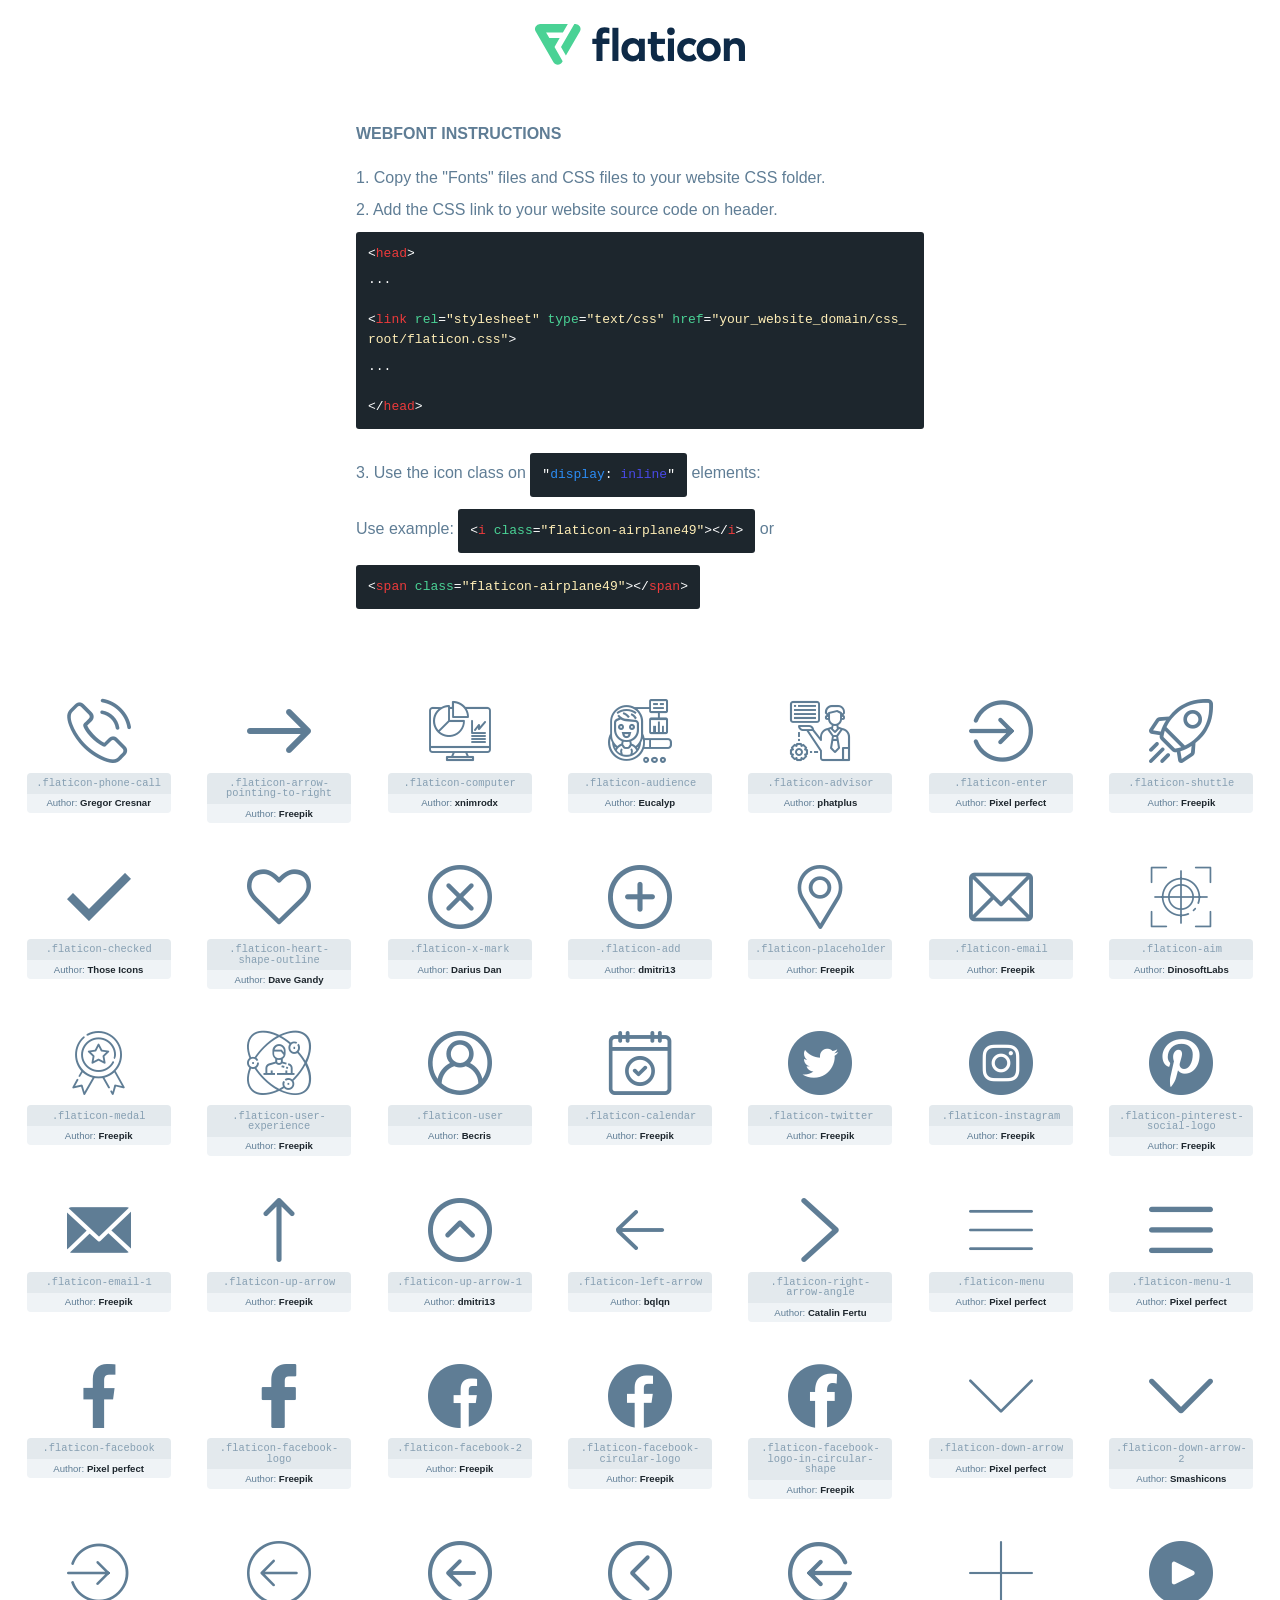
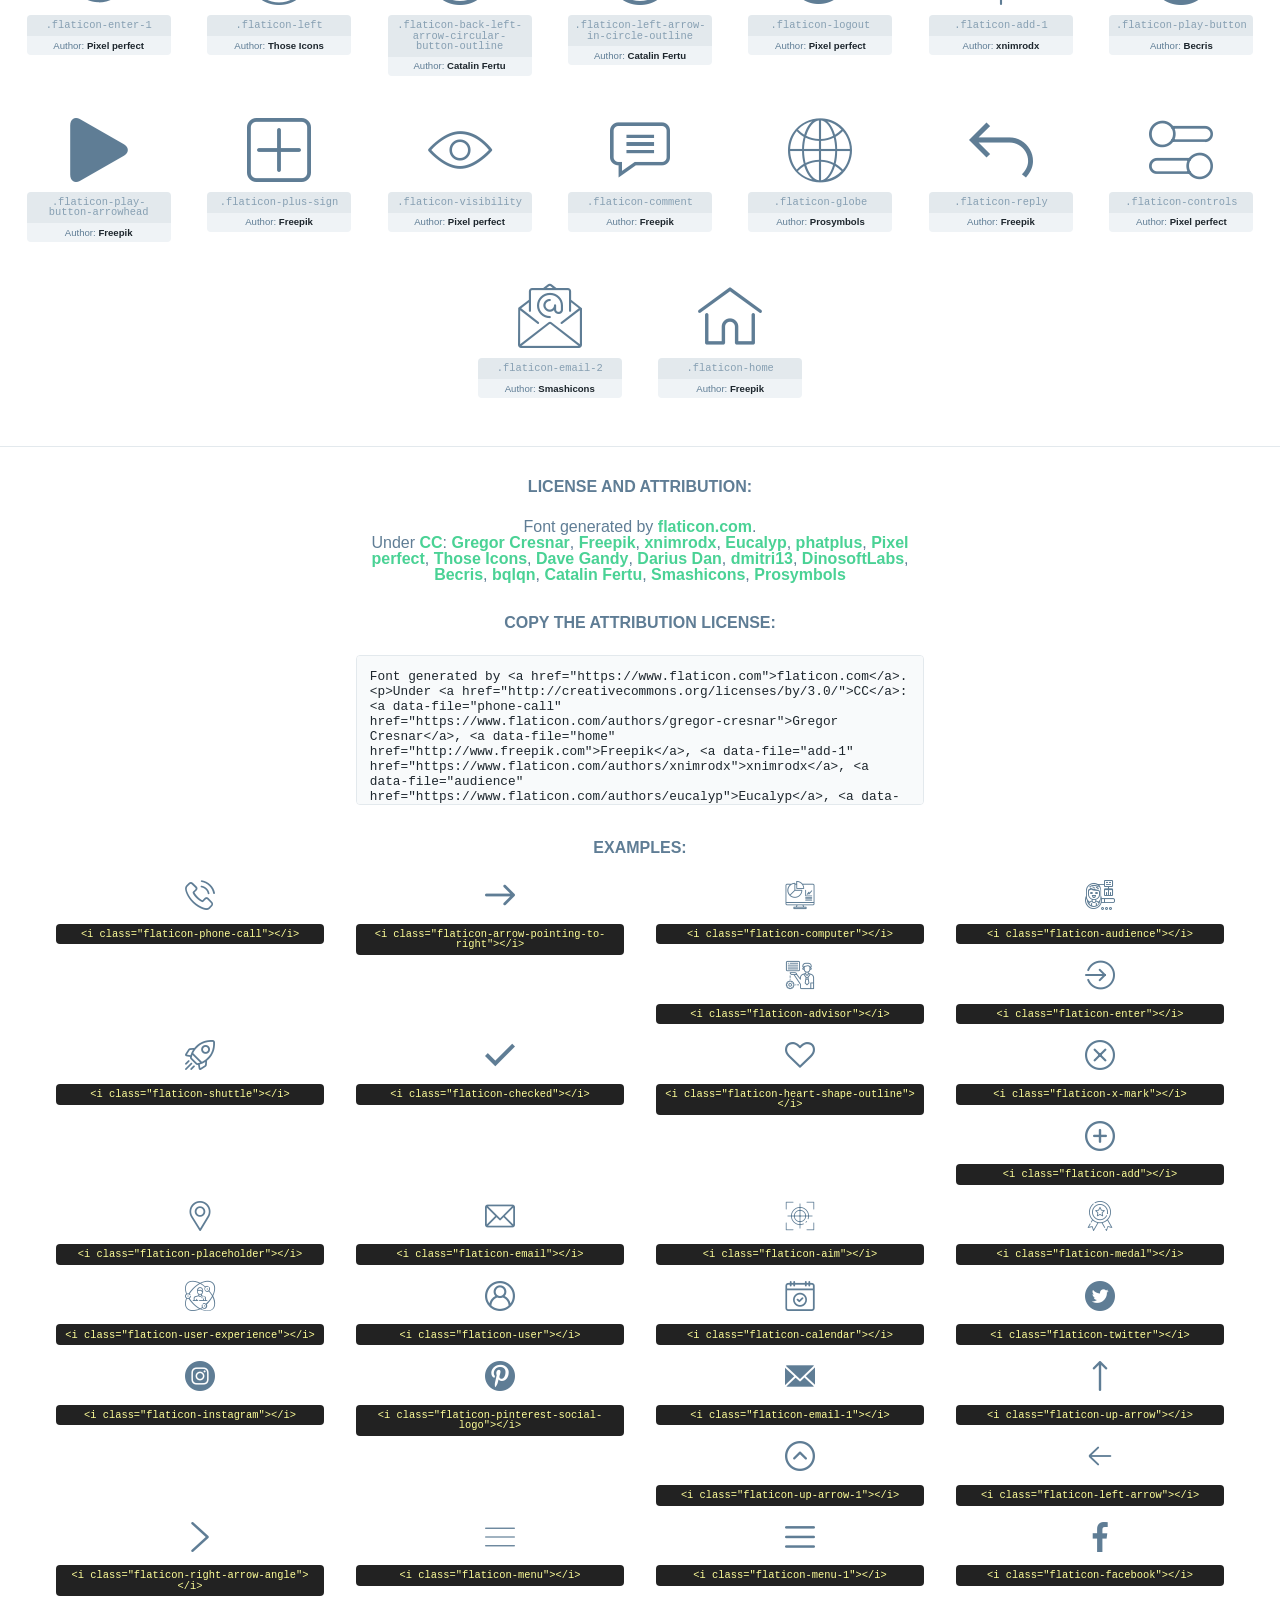
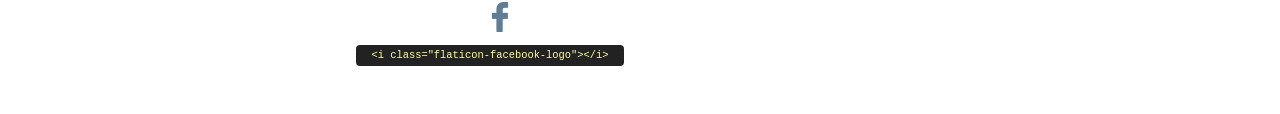
<file: assets/css/flaticon.html>
<!DOCTYPE html>
<html lang="en">
<head>
    <title>Flaticon Webfont</title>
    <link rel="stylesheet" type="text/css" href="flaticon.css"/>
    <meta charset="UTF-8">
    <style>
        html, body, div, span, applet, object, iframe,
        h1, h2, h3, h4, h5, h6, p, blockquote, pre,
        a, abbr, acronym, address, big, cite, code,
        del, dfn, em, img, ins, kbd, q, s, samp,
        small, strike, strong, sub, sup, tt, var,
        b, u, i, center,
        dl, dt, dd, ol, ul, li,
        fieldset, form, label, legend,
        table, caption, tbody, tfoot, thead, tr, th, td,
        article, aside, canvas, details, embed,
        figure, figcaption, footer, header, hgroup,
        menu, nav, output, ruby, section, summary,
        time, mark, audio, video {
            margin: 0;
            padding: 0;
            border: 0;
            font-size: 100%;
            font: inherit;
            vertical-align: baseline;
        }

        /* HTML5 display-role reset for older browsers */
        article, aside, details, figcaption, figure,
        footer, header, hgroup, menu, nav, section {
            display: block;
        }

        body {
            line-height: 1;
        }

        ol, ul {
            list-style: none;
        }

        blockquote, q {
            quotes: none;
        }

        blockquote:before, blockquote:after,
        q:before, q:after {
            content: '';
            content: none;
        }

        table {
            border-collapse: collapse;
            border-spacing: 0;
        }

        body {
            font-family: Helvetica, Arial, sans-serif;
            font-size: 16px;
            color: #5f7d95;
        }

        a {
            color: #4AD295;
            font-weight: bold;
            text-decoration: none;
        }

        * {
            -moz-box-sizing: border-box;
            -webkit-box-sizing: border-box;
            box-sizing: border-box;
            margin: 0;
            padding: 0;
        }

        [class^="flaticon-"]:before, [class*=" flaticon-"]:before, [class^="flaticon-"]:after, [class*=" flaticon-"]:after {
            font-family: Flaticon;
            font-size: 30px;
            font-style: normal;
            margin-left: 20px;
            color: #333;
        }

        .wrapper {
            max-width: 600px;
            margin: auto;
            padding: 0 1em;
        }

        .title {
            margin-bottom: 24px;
            text-transform: uppercase;
            font-weight: bold;
        }

        header {
            text-align: center;
            padding: 24px;
        }

        header .logo {
            width: 210px;
            height: auto;
            border: none;
            display: inline-block;
        }

        header strong {
            font-size: 28px;
            font-weight: 500;
            vertical-align: middle;
        }

        .demo {
            margin: 2em auto;
            line-height: 1.25em;
        }

        .demo ul li {
            margin-bottom: 12px;
        }

        .demo ul li code {
            background-color: #1D262D;
            border-radius: 3px;
            padding: 12px;
            display: inline-block;
            color: #fff;
            font-family: Consolas, Monaco, Lucida Console, Liberation Mono, DejaVu Sans Mono, Bitstream Vera Sans Mono, Courier New, monospace;
            font-weight: lighter;
            margin-top: 12px;
            font-size: 13px;
            word-break: break-all;
        }

        .demo ul li code .red {
            color: #EC3A3B;
        }

        .demo ul li code .green {
            color: #4AD295;
        }

        .demo ul li code .yellow {
            color: #FFEEB6;
        }

        .demo ul li code .blue {
            color: #2C8CF4;
        }

        .demo ul li code .purple {
            color: #4949E7;
        }

        .demo ul li code .dots {
            margin-top: 0.5em;
            display: block;
        }

        #glyphs {
            border-bottom: 1px solid #E3E9ED;
            padding: 2em 0;
            text-align: center;
        }

        .glyph {
            display: inline-block;
            width: 9em;
            margin: 1em;
            text-align: center;
            vertical-align: top;
            background: #FFF;
        }

        .glyph .flaticon {
            padding: 10px;
            display: block;
            font-family: "Flaticon";
            font-size: 64px;
            line-height: 1;
        }

        .glyph .flaticon:before {
            font-size: 64px;
            color: #5f7d95;
            margin-left: 0;
        }

        .class-name {
            font-size: 0.65em;
            background-color: #E3E9ED;
            color: #869FB2;
            border-radius: 4px 4px 0 0;
            padding: 0.5em;
            font-family: Consolas, Monaco, Lucida Console, Liberation Mono, DejaVu Sans Mono, Bitstream Vera Sans Mono, Courier New, monospace;
        }

        .author-name {
            font-size: 0.6em;
            background-color: #EFF3F6;
            border-top: 0;
            border-radius: 0 0 4px 4px;
            padding: 0.5em;
        }

        .author-name a {
            color: #1D262D;
        }

        .class-name:last-child {
            font-size: 10px;
            color: #888;
        }

        .class-name:last-child a {
            font-size: 10px;
            color: #555;
        }

        .glyph > input {
            display: block;
            width: 100px;
            margin: 5px auto;
            text-align: center;
            font-size: 12px;
            cursor: text;
        }

        .glyph > input.icon-input {
            font-family: "Flaticon";
            font-size: 16px;
            margin-bottom: 10px;
        }

        .attribution .title {
            margin-top: 2em;
        }

        .attribution textarea {
            background-color: #F8FAFB;
            color: #1D262D;
            padding: 1em;
            border: none;
            box-shadow: none;
            border: 1px solid #E3E9ED;
            border-radius: 4px;
            resize: none;
            width: 100%;
            height: 150px;
            font-size: 0.8em;
            font-family: Consolas, Monaco, Lucida Console, Liberation Mono, DejaVu Sans Mono, Bitstream Vera Sans Mono, Courier New, monospace;
            -webkit-appearance: none;
        }

        .attribution textarea:hover {
            border-color: #CFD9E0;
        }

        .attribution textarea:focus {
            border-color: #4AD295;
        }

        .iconsuse {
            margin: 2em auto;
            text-align: center;
            max-width: 1200px;
        }

        .iconsuse:after {
            content: '';
            display: table;
            clear: both;
        }

        .iconsuse .image {
            float: left;
            width: 25%;
            padding: 0 1em;
        }

        .iconsuse .image p {
            margin-bottom: 1em;
        }

        .iconsuse .image span {
            display: block;
            font-size: 0.65em;
            background-color: #222;
            color: #fff;
            border-radius: 4px;
            padding: 0.5em;
            color: #FFFF99;
            margin-top: 1em;
            font-family: Consolas, Monaco, Lucida Console, Liberation Mono, DejaVu Sans Mono, Bitstream Vera Sans Mono, Courier New, monospace;
        }

        .flaticon:before {
            color: #5f7d95;
        }

        #footer {
            text-align: center;
            background-color: #1D262D;
            color: #869FB2;
            padding: 12px;
            font-size: 14px;
        }

        #footer a {
            font-weight: normal;
        }

        @media (max-width: 960px) {
            .iconsuse .image {
                width: 50%;
            }
        }

        .preview {
            width: 100px;
            display: inline-block;
            margin: 10px;
        }

        .preview .inner {
            display: inline-block;
            width: 100%;
            text-align: center;
            background: #f5f5f5;
            -webkit-border-radius: 3px 3px 0 0;
            -moz-border-radius: 3px 3px 0 0;
            border-radius: 3px 3px 0 0;
        }

        .preview .inner  {
            line-height: 85px;
            font-size: 40px;
            color: #333;
        }

        .label {
            display: inline-block;
            width: 100%;
            box-sizing: border-box;
            padding: 5px;
            font-size: 10px;
            font-family: Monaco, monospace;
            color: #666;
            white-space: nowrap;
            overflow: hidden;
            text-overflow: ellipsis;
            background: #ddd;
            -webkit-border-radius: 0 0 3px 3px;
            -moz-border-radius: 0 0 3px 3px;
            border-radius: 0 0 3px 3px;
            color: #666;
        }
    </style>
</head>
<body>
    <header>
        <a href="https://www.flaticon.com/" target="_blank" class="logo">
            <svg xmlns="http://www.w3.org/2000/svg" viewBox="0 0 394.3 76.5">
                <path d="M156.6,69.4H145.3V7.1h11.3Z" style="fill:#0e2a47"/>
                <path d="M206.2,69.4h-11V64.8a15.4,15.4,0,0,1-12.6,5.7c-11.6,0-20.3-9.5-20.3-22.1s8.8-22.1,20.3-22.1a15.4,15.4,0,0,1,12.6,5.8V27.5h11Zm-32.4-21c0,6.4,4.2,11.6,10.8,11.6s10.8-4.9,10.8-11.6-4.4-11.6-10.8-11.6S173.9,42,173.9,48.4Z"
                      style="fill:#0e2a47"/>
                <path d="M262.5,13.7a7.2,7.2,0,0,1-14.4,0,7.2,7.2,0,1,1,14.4,0ZM261,69.4H249.6v-42H261Z"
                      style="fill:#0e2a47"/>
                <path id="_Trazado_" data-name="&lt;Trazado&gt;"
                      d="M139.6,17.8a16.6,16.6,0,0,0-8-1.4c-3.2.4-4.9,2-4.9,5.9v5.1h13V37.5h-13v32H115.4v-32h-7.8v-10h7.8V22.2c0-9.9,5.2-16.3,15-16.3a23.4,23.4,0,0,1,9.3,1.8Z"
                      style="fill:#0e2a47"/>
                <path d="M235.1,60c-3.5,0-6.3-1.9-6.3-7.1V37.5H244v-10H228.8V15H217.5V27.5h-5.7v10h5.7V53.7c0,10.9,5.3,16.8,15.7,16.8A22.9,22.9,0,0,0,244,68l-4.3-9.1A12.3,12.3,0,0,1,235.1,60Z"
                      style="fill:#0e2a47"/>
                <path d="M348.9,48.4c0,12.6-9.7,22.1-22.7,22.1s-22.7-9.4-22.7-22.1,9.6-22.1,22.7-22.1S348.9,35.8,348.9,48.4Zm-33.9,0c0,6.8,4.8,11.6,11.1,11.6s11.2-4.8,11.2-11.6-4.8-11.6-11.2-11.6S315.1,41.6,315.1,48.4Z"
                      style="fill:#0e2a47"/>
                <path d="M394.3,42.7V69.4H382.9V46.3c0-6.1-3-9.4-8.2-9.4s-8.9,3.2-8.9,9.5v23H354.6v-42h11v4.9c3-4.5,7.6-6.1,12.3-6.1C387.5,26.3,394.3,33,394.3,42.7Z"
                      style="fill:#0e2a47"/>
                <path d="M298,55.7h0a12.4,12.4,0,0,1-8.2,4.2h-.9l-1.8-.2a10,10,0,0,1-7.4-5.6,13.2,13.2,0,0,1-1.2-5.8,13,13,0,0,1,1.3-5.9,10.1,10.1,0,0,1,7.5-5.5h2.4a11.7,11.7,0,0,1,8.3,4.2l5.5-9.6a19.9,19.9,0,0,0-8.1-4.3,23.4,23.4,0,0,0-6.1-.8,25.2,25.2,0,0,0-7.5,1.1,20.9,20.9,0,0,0-8,4.6,21.9,21.9,0,0,0-6.8,16.4,21.9,21.9,0,0,0,6.7,16.3,20.9,20.9,0,0,0,8,4.6,25.2,25.2,0,0,0,7.7,1.2,23.6,23.6,0,0,0,6.2-.8,20,20,0,0,0,8.1-4.4Z"
                      style="fill:#0e2a47"/>
                <path d="M46.3,26.5H26.9L20.8,16H52.4L61.6,0H9.4A9.3,9.3,0,0,0,1.3,4.7a9.3,9.3,0,0,0,0,9.4L34.6,71.8a9.4,9.4,0,0,0,16.2,0l1.1-1.9L36.6,43.3Z"
                      style="fill:#4ad295"/>
                <path d="M84.2,4.7A9.3,9.3,0,0,0,76.1,0H73.8l-25,43.3,9.2,16L84.2,14A9.3,9.3,0,0,0,84.2,4.7Z"
                      style="fill:#4ad295"/>
            </svg>
        </a>
    </header>
    <section class="demo wrapper">

        <p class="title">Webfont Instructions</p>

        <ul>
            <li>
                <span class="num">1. </span>Copy the "Fonts" files and CSS files to your website CSS folder.
            </li>
            <li>
                <span class="num">2. </span>Add the CSS link to your website source code on header.
                <code class="big">
                    &lt;<span class="red">head</span>&gt;
                    <br/><span class="dots">...</span>
                    <br/>&lt;<span class="red">link</span> <span class="green">rel</span>=<span
                        class="yellow">"stylesheet"</span> <span class="green">type</span>=<span
                        class="yellow">"text/css"</span> <span class="green">href</span>=<span class="yellow">"your_website_domain/css_root/flaticon.css"</span>&gt;
                    <br/><span class="dots">...</span>
                    <br/>&lt;/<span class="red">head</span>&gt;
                </code>
            </li>

            <li>
                <p>
                    <span class="num">3. </span>Use the icon class on <code>"<span class="blue">display</span>:<span
                        class="purple"> inline</span>"</code> elements:
                    <br/>
                    Use example: <code>&lt;<span class="red">i</span> <span class="green">class</span>=<span class="yellow">&quot;flaticon-airplane49&quot;</span>&gt;&lt;/<span
                        class="red">i</span>&gt;</code> or <code>&lt;<span class="red">span</span> <span
                        class="green">class</span>=<span class="yellow">&quot;flaticon-airplane49&quot;</span>&gt;&lt;/<span
                        class="red">span</span>&gt;</code>
            </li>
        </ul>

    </section>
    <section id="glyphs">
            <div class="glyph">
                <i class="flaticon flaticon-phone-call"></i>
                <div class="class-name">.flaticon-phone-call</div>
                <div class="author-name">Author: <a data-file="phone-call" href="https://www.flaticon.com/authors/gregor-cresnar">Gregor Cresnar</a> </div>
            </div>

            <div class="glyph">
                <i class="flaticon flaticon-arrow-pointing-to-right"></i>
                <div class="class-name">.flaticon-arrow-pointing-to-right</div>
                <div class="author-name">Author: <a data-file="arrow-pointing-to-right" href="http://www.freepik.com">Freepik</a> </div>
            </div>

            <div class="glyph">
                <i class="flaticon flaticon-computer"></i>
                <div class="class-name">.flaticon-computer</div>
                <div class="author-name">Author: <a data-file="computer" href="https://www.flaticon.com/authors/xnimrodx">xnimrodx</a> </div>
            </div>

            <div class="glyph">
                <i class="flaticon flaticon-audience"></i>
                <div class="class-name">.flaticon-audience</div>
                <div class="author-name">Author: <a data-file="audience" href="https://www.flaticon.com/authors/eucalyp">Eucalyp</a> </div>
            </div>

            <div class="glyph">
                <i class="flaticon flaticon-advisor"></i>
                <div class="class-name">.flaticon-advisor</div>
                <div class="author-name">Author: <a data-file="advisor" href="https://www.flaticon.com/authors/phatplus">phatplus</a> </div>
            </div>

            <div class="glyph">
                <i class="flaticon flaticon-enter"></i>
                <div class="class-name">.flaticon-enter</div>
                <div class="author-name">Author: <a data-file="enter" href="https://www.flaticon.com/authors/pixel-perfect">Pixel perfect</a> </div>
            </div>

            <div class="glyph">
                <i class="flaticon flaticon-shuttle"></i>
                <div class="class-name">.flaticon-shuttle</div>
                <div class="author-name">Author: <a data-file="shuttle" href="http://www.freepik.com">Freepik</a> </div>
            </div>

            <div class="glyph">
                <i class="flaticon flaticon-checked"></i>
                <div class="class-name">.flaticon-checked</div>
                <div class="author-name">Author: <a data-file="checked" href="https://www.flaticon.com/authors/those-icons">Those Icons</a> </div>
            </div>

            <div class="glyph">
                <i class="flaticon flaticon-heart-shape-outline"></i>
                <div class="class-name">.flaticon-heart-shape-outline</div>
                <div class="author-name">Author: <a data-file="heart-shape-outline" href="https://www.flaticon.com/authors/dave-gandy">Dave Gandy</a> </div>
            </div>

            <div class="glyph">
                <i class="flaticon flaticon-x-mark"></i>
                <div class="class-name">.flaticon-x-mark</div>
                <div class="author-name">Author: <a data-file="x-mark" href="https://www.flaticon.com/authors/darius-dan">Darius Dan</a> </div>
            </div>

            <div class="glyph">
                <i class="flaticon flaticon-add"></i>
                <div class="class-name">.flaticon-add</div>
                <div class="author-name">Author: <a data-file="add" href="https://www.flaticon.com/authors/dmitri13">dmitri13</a> </div>
            </div>

            <div class="glyph">
                <i class="flaticon flaticon-placeholder"></i>
                <div class="class-name">.flaticon-placeholder</div>
                <div class="author-name">Author: <a data-file="placeholder" href="http://www.freepik.com">Freepik</a> </div>
            </div>

            <div class="glyph">
                <i class="flaticon flaticon-email"></i>
                <div class="class-name">.flaticon-email</div>
                <div class="author-name">Author: <a data-file="email" href="http://www.freepik.com">Freepik</a> </div>
            </div>

            <div class="glyph">
                <i class="flaticon flaticon-aim"></i>
                <div class="class-name">.flaticon-aim</div>
                <div class="author-name">Author: <a data-file="aim" href="https://www.flaticon.com/authors/dinosoftlabs">DinosoftLabs</a> </div>
            </div>

            <div class="glyph">
                <i class="flaticon flaticon-medal"></i>
                <div class="class-name">.flaticon-medal</div>
                <div class="author-name">Author: <a data-file="medal" href="http://www.freepik.com">Freepik</a> </div>
            </div>

            <div class="glyph">
                <i class="flaticon flaticon-user-experience"></i>
                <div class="class-name">.flaticon-user-experience</div>
                <div class="author-name">Author: <a data-file="user-experience" href="http://www.freepik.com">Freepik</a> </div>
            </div>

            <div class="glyph">
                <i class="flaticon flaticon-user"></i>
                <div class="class-name">.flaticon-user</div>
                <div class="author-name">Author: <a data-file="user" href="https://www.flaticon.com/authors/becris">Becris</a> </div>
            </div>

            <div class="glyph">
                <i class="flaticon flaticon-calendar"></i>
                <div class="class-name">.flaticon-calendar</div>
                <div class="author-name">Author: <a data-file="calendar" href="http://www.freepik.com">Freepik</a> </div>
            </div>

            <div class="glyph">
                <i class="flaticon flaticon-twitter"></i>
                <div class="class-name">.flaticon-twitter</div>
                <div class="author-name">Author: <a data-file="twitter" href="http://www.freepik.com">Freepik</a> </div>
            </div>

            <div class="glyph">
                <i class="flaticon flaticon-instagram"></i>
                <div class="class-name">.flaticon-instagram</div>
                <div class="author-name">Author: <a data-file="instagram" href="http://www.freepik.com">Freepik</a> </div>
            </div>

            <div class="glyph">
                <i class="flaticon flaticon-pinterest-social-logo"></i>
                <div class="class-name">.flaticon-pinterest-social-logo</div>
                <div class="author-name">Author: <a data-file="pinterest-social-logo" href="http://www.freepik.com">Freepik</a> </div>
            </div>

            <div class="glyph">
                <i class="flaticon flaticon-email-1"></i>
                <div class="class-name">.flaticon-email-1</div>
                <div class="author-name">Author: <a data-file="email-1" href="http://www.freepik.com">Freepik</a> </div>
            </div>

            <div class="glyph">
                <i class="flaticon flaticon-up-arrow"></i>
                <div class="class-name">.flaticon-up-arrow</div>
                <div class="author-name">Author: <a data-file="up-arrow" href="http://www.freepik.com">Freepik</a> </div>
            </div>

            <div class="glyph">
                <i class="flaticon flaticon-up-arrow-1"></i>
                <div class="class-name">.flaticon-up-arrow-1</div>
                <div class="author-name">Author: <a data-file="up-arrow-1" href="https://www.flaticon.com/authors/dmitri13">dmitri13</a> </div>
            </div>

            <div class="glyph">
                <i class="flaticon flaticon-left-arrow"></i>
                <div class="class-name">.flaticon-left-arrow</div>
                <div class="author-name">Author: <a data-file="left-arrow" href="https://www.flaticon.com/authors/bqlqn">bqlqn</a> </div>
            </div>

            <div class="glyph">
                <i class="flaticon flaticon-right-arrow-angle"></i>
                <div class="class-name">.flaticon-right-arrow-angle</div>
                <div class="author-name">Author: <a data-file="right-arrow-angle" href="https://www.flaticon.com/authors/catalin-fertu">Catalin Fertu</a> </div>
            </div>

            <div class="glyph">
                <i class="flaticon flaticon-menu"></i>
                <div class="class-name">.flaticon-menu</div>
                <div class="author-name">Author: <a data-file="menu" href="https://www.flaticon.com/authors/pixel-perfect">Pixel perfect</a> </div>
            </div>

            <div class="glyph">
                <i class="flaticon flaticon-menu-1"></i>
                <div class="class-name">.flaticon-menu-1</div>
                <div class="author-name">Author: <a data-file="menu-1" href="https://www.flaticon.com/authors/pixel-perfect">Pixel perfect</a> </div>
            </div>

            <div class="glyph">
                <i class="flaticon flaticon-facebook"></i>
                <div class="class-name">.flaticon-facebook</div>
                <div class="author-name">Author: <a data-file="facebook" href="https://www.flaticon.com/authors/pixel-perfect">Pixel perfect</a> </div>
            </div>

            <div class="glyph">
                <i class="flaticon flaticon-facebook-logo"></i>
                <div class="class-name">.flaticon-facebook-logo</div>
                <div class="author-name">Author: <a data-file="facebook-logo" href="http://www.freepik.com">Freepik</a> </div>
            </div>

            <div class="glyph">
                <i class="flaticon flaticon-facebook-2"></i>
                <div class="class-name">.flaticon-facebook-2</div>
                <div class="author-name">Author: <a data-file="facebook-2" href="http://www.freepik.com">Freepik</a> </div>
            </div>

            <div class="glyph">
                <i class="flaticon flaticon-facebook-circular-logo"></i>
                <div class="class-name">.flaticon-facebook-circular-logo</div>
                <div class="author-name">Author: <a data-file="facebook-circular-logo" href="http://www.freepik.com">Freepik</a> </div>
            </div>

            <div class="glyph">
                <i class="flaticon flaticon-facebook-logo-in-circular-shape"></i>
                <div class="class-name">.flaticon-facebook-logo-in-circular-shape</div>
                <div class="author-name">Author: <a data-file="facebook-logo-in-circular-shape" href="http://www.freepik.com">Freepik</a> </div>
            </div>

            <div class="glyph">
                <i class="flaticon flaticon-down-arrow"></i>
                <div class="class-name">.flaticon-down-arrow</div>
                <div class="author-name">Author: <a data-file="down-arrow" href="https://www.flaticon.com/authors/pixel-perfect">Pixel perfect</a> </div>
            </div>

            <div class="glyph">
                <i class="flaticon flaticon-down-arrow-2"></i>
                <div class="class-name">.flaticon-down-arrow-2</div>
                <div class="author-name">Author: <a data-file="down-arrow-2" href="https://www.flaticon.com/authors/smashicons">Smashicons</a> </div>
            </div>

            <div class="glyph">
                <i class="flaticon flaticon-enter-1"></i>
                <div class="class-name">.flaticon-enter-1</div>
                <div class="author-name">Author: <a data-file="enter-1" href="https://www.flaticon.com/authors/pixel-perfect">Pixel perfect</a> </div>
            </div>

            <div class="glyph">
                <i class="flaticon flaticon-left"></i>
                <div class="class-name">.flaticon-left</div>
                <div class="author-name">Author: <a data-file="left" href="https://www.flaticon.com/authors/those-icons">Those Icons</a> </div>
            </div>

            <div class="glyph">
                <i class="flaticon flaticon-back-left-arrow-circular-button-outline"></i>
                <div class="class-name">.flaticon-back-left-arrow-circular-button-outline</div>
                <div class="author-name">Author: <a data-file="back-left-arrow-circular-button-outline" href="https://www.flaticon.com/authors/catalin-fertu">Catalin Fertu</a> </div>
            </div>

            <div class="glyph">
                <i class="flaticon flaticon-left-arrow-in-circle-outline"></i>
                <div class="class-name">.flaticon-left-arrow-in-circle-outline</div>
                <div class="author-name">Author: <a data-file="left-arrow-in-circle-outline" href="https://www.flaticon.com/authors/catalin-fertu">Catalin Fertu</a> </div>
            </div>

            <div class="glyph">
                <i class="flaticon flaticon-logout"></i>
                <div class="class-name">.flaticon-logout</div>
                <div class="author-name">Author: <a data-file="logout" href="https://www.flaticon.com/authors/pixel-perfect">Pixel perfect</a> </div>
            </div>

            <div class="glyph">
                <i class="flaticon flaticon-add-1"></i>
                <div class="class-name">.flaticon-add-1</div>
                <div class="author-name">Author: <a data-file="add-1" href="https://www.flaticon.com/authors/xnimrodx">xnimrodx</a> </div>
            </div>

            <div class="glyph">
                <i class="flaticon flaticon-play-button"></i>
                <div class="class-name">.flaticon-play-button</div>
                <div class="author-name">Author: <a data-file="play-button" href="https://www.flaticon.com/authors/becris">Becris</a> </div>
            </div>

            <div class="glyph">
                <i class="flaticon flaticon-play-button-arrowhead"></i>
                <div class="class-name">.flaticon-play-button-arrowhead</div>
                <div class="author-name">Author: <a data-file="play-button-arrowhead" href="http://www.freepik.com">Freepik</a> </div>
            </div>

            <div class="glyph">
                <i class="flaticon flaticon-plus-sign"></i>
                <div class="class-name">.flaticon-plus-sign</div>
                <div class="author-name">Author: <a data-file="plus-sign" href="http://www.freepik.com">Freepik</a> </div>
            </div>

            <div class="glyph">
                <i class="flaticon flaticon-visibility"></i>
                <div class="class-name">.flaticon-visibility</div>
                <div class="author-name">Author: <a data-file="visibility" href="https://www.flaticon.com/authors/pixel-perfect">Pixel perfect</a> </div>
            </div>

            <div class="glyph">
                <i class="flaticon flaticon-comment"></i>
                <div class="class-name">.flaticon-comment</div>
                <div class="author-name">Author: <a data-file="comment" href="http://www.freepik.com">Freepik</a> </div>
            </div>

            <div class="glyph">
                <i class="flaticon flaticon-globe"></i>
                <div class="class-name">.flaticon-globe</div>
                <div class="author-name">Author: <a data-file="globe" href="https://www.flaticon.com/authors/prosymbols">Prosymbols</a> </div>
            </div>

            <div class="glyph">
                <i class="flaticon flaticon-reply"></i>
                <div class="class-name">.flaticon-reply</div>
                <div class="author-name">Author: <a data-file="reply" href="http://www.freepik.com">Freepik</a> </div>
            </div>

            <div class="glyph">
                <i class="flaticon flaticon-controls"></i>
                <div class="class-name">.flaticon-controls</div>
                <div class="author-name">Author: <a data-file="controls" href="https://www.flaticon.com/authors/pixel-perfect">Pixel perfect</a> </div>
            </div>

            <div class="glyph">
                <i class="flaticon flaticon-email-2"></i>
                <div class="class-name">.flaticon-email-2</div>
                <div class="author-name">Author: <a data-file="email-2" href="https://www.flaticon.com/authors/smashicons">Smashicons</a> </div>
            </div>

            <div class="glyph">
                <i class="flaticon flaticon-home"></i>
                <div class="class-name">.flaticon-home</div>
                <div class="author-name">Author: <a data-file="home" href="http://www.freepik.com">Freepik</a> </div>
            </div>

    </section>

    <section class="attribution wrapper"   style="text-align:center;">

        <div class="title">License and attribution:</div><div class="attrDiv">Font generated by <a href="https://www.flaticon.com">flaticon.com</a>. <div><p>Under <a href="http://creativecommons.org/licenses/by/3.0/">CC</a>: <a data-file="phone-call" href="https://www.flaticon.com/authors/gregor-cresnar">Gregor Cresnar</a>, <a data-file="home" href="http://www.freepik.com">Freepik</a>, <a data-file="add-1" href="https://www.flaticon.com/authors/xnimrodx">xnimrodx</a>, <a data-file="audience" href="https://www.flaticon.com/authors/eucalyp">Eucalyp</a>, <a data-file="advisor" href="https://www.flaticon.com/authors/phatplus">phatplus</a>, <a data-file="controls" href="https://www.flaticon.com/authors/pixel-perfect">Pixel perfect</a>, <a data-file="left" href="https://www.flaticon.com/authors/those-icons">Those Icons</a>, <a data-file="heart-shape-outline" href="https://www.flaticon.com/authors/dave-gandy">Dave Gandy</a>, <a data-file="x-mark" href="https://www.flaticon.com/authors/darius-dan">Darius Dan</a>, <a data-file="up-arrow-1" href="https://www.flaticon.com/authors/dmitri13">dmitri13</a>, <a data-file="aim" href="https://www.flaticon.com/authors/dinosoftlabs">DinosoftLabs</a>, <a data-file="play-button" href="https://www.flaticon.com/authors/becris">Becris</a>, <a data-file="left-arrow" href="https://www.flaticon.com/authors/bqlqn">bqlqn</a>, <a data-file="left-arrow-in-circle-outline" href="https://www.flaticon.com/authors/catalin-fertu">Catalin Fertu</a>, <a data-file="email-2" href="https://www.flaticon.com/authors/smashicons">Smashicons</a>, <a data-file="globe" href="https://www.flaticon.com/authors/prosymbols">Prosymbols</a></p>  </div>
        </div>
        <div class="title">Copy the Attribution License:</div>

        <textarea onclick="this.focus();this.select();">Font generated by &lt;a href=&quot;https://www.flaticon.com&quot;&gt;flaticon.com&lt;/a&gt;. <p>Under <a href="http://creativecommons.org/licenses/by/3.0/">CC</a>: <a data-file="phone-call" href="https://www.flaticon.com/authors/gregor-cresnar">Gregor Cresnar</a>, <a data-file="home" href="http://www.freepik.com">Freepik</a>, <a data-file="add-1" href="https://www.flaticon.com/authors/xnimrodx">xnimrodx</a>, <a data-file="audience" href="https://www.flaticon.com/authors/eucalyp">Eucalyp</a>, <a data-file="advisor" href="https://www.flaticon.com/authors/phatplus">phatplus</a>, <a data-file="controls" href="https://www.flaticon.com/authors/pixel-perfect">Pixel perfect</a>, <a data-file="left" href="https://www.flaticon.com/authors/those-icons">Those Icons</a>, <a data-file="heart-shape-outline" href="https://www.flaticon.com/authors/dave-gandy">Dave Gandy</a>, <a data-file="x-mark" href="https://www.flaticon.com/authors/darius-dan">Darius Dan</a>, <a data-file="up-arrow-1" href="https://www.flaticon.com/authors/dmitri13">dmitri13</a>, <a data-file="aim" href="https://www.flaticon.com/authors/dinosoftlabs">DinosoftLabs</a>, <a data-file="play-button" href="https://www.flaticon.com/authors/becris">Becris</a>, <a data-file="left-arrow" href="https://www.flaticon.com/authors/bqlqn">bqlqn</a>, <a data-file="left-arrow-in-circle-outline" href="https://www.flaticon.com/authors/catalin-fertu">Catalin Fertu</a>, <a data-file="email-2" href="https://www.flaticon.com/authors/smashicons">Smashicons</a>, <a data-file="globe" href="https://www.flaticon.com/authors/prosymbols">Prosymbols</a></p> 
        </textarea>

    </section>

    <section class="iconsuse">

        <div class="title">Examples:</div>
            <div class="image">
                <p>
                    <i class="flaticon flaticon-phone-call"></i>
                    <span>&lt;i class=&quot;flaticon-phone-call&quot;&gt;&lt;/i&gt;</span>
                </p>
            </div>
            <div class="image">
                <p>
                    <i class="flaticon flaticon-arrow-pointing-to-right"></i>
                    <span>&lt;i class=&quot;flaticon-arrow-pointing-to-right&quot;&gt;&lt;/i&gt;</span>
                </p>
            </div>
            <div class="image">
                <p>
                    <i class="flaticon flaticon-computer"></i>
                    <span>&lt;i class=&quot;flaticon-computer&quot;&gt;&lt;/i&gt;</span>
                </p>
            </div>
            <div class="image">
                <p>
                    <i class="flaticon flaticon-audience"></i>
                    <span>&lt;i class=&quot;flaticon-audience&quot;&gt;&lt;/i&gt;</span>
                </p>
            </div>
            <div class="image">
                <p>
                    <i class="flaticon flaticon-advisor"></i>
                    <span>&lt;i class=&quot;flaticon-advisor&quot;&gt;&lt;/i&gt;</span>
                </p>
            </div>
            <div class="image">
                <p>
                    <i class="flaticon flaticon-enter"></i>
                    <span>&lt;i class=&quot;flaticon-enter&quot;&gt;&lt;/i&gt;</span>
                </p>
            </div>
            <div class="image">
                <p>
                    <i class="flaticon flaticon-shuttle"></i>
                    <span>&lt;i class=&quot;flaticon-shuttle&quot;&gt;&lt;/i&gt;</span>
                </p>
            </div>
            <div class="image">
                <p>
                    <i class="flaticon flaticon-checked"></i>
                    <span>&lt;i class=&quot;flaticon-checked&quot;&gt;&lt;/i&gt;</span>
                </p>
            </div>
            <div class="image">
                <p>
                    <i class="flaticon flaticon-heart-shape-outline"></i>
                    <span>&lt;i class=&quot;flaticon-heart-shape-outline&quot;&gt;&lt;/i&gt;</span>
                </p>
            </div>
            <div class="image">
                <p>
                    <i class="flaticon flaticon-x-mark"></i>
                    <span>&lt;i class=&quot;flaticon-x-mark&quot;&gt;&lt;/i&gt;</span>
                </p>
            </div>
            <div class="image">
                <p>
                    <i class="flaticon flaticon-add"></i>
                    <span>&lt;i class=&quot;flaticon-add&quot;&gt;&lt;/i&gt;</span>
                </p>
            </div>
            <div class="image">
                <p>
                    <i class="flaticon flaticon-placeholder"></i>
                    <span>&lt;i class=&quot;flaticon-placeholder&quot;&gt;&lt;/i&gt;</span>
                </p>
            </div>
            <div class="image">
                <p>
                    <i class="flaticon flaticon-email"></i>
                    <span>&lt;i class=&quot;flaticon-email&quot;&gt;&lt;/i&gt;</span>
                </p>
            </div>
            <div class="image">
                <p>
                    <i class="flaticon flaticon-aim"></i>
                    <span>&lt;i class=&quot;flaticon-aim&quot;&gt;&lt;/i&gt;</span>
                </p>
            </div>
            <div class="image">
                <p>
                    <i class="flaticon flaticon-medal"></i>
                    <span>&lt;i class=&quot;flaticon-medal&quot;&gt;&lt;/i&gt;</span>
                </p>
            </div>
            <div class="image">
                <p>
                    <i class="flaticon flaticon-user-experience"></i>
                    <span>&lt;i class=&quot;flaticon-user-experience&quot;&gt;&lt;/i&gt;</span>
                </p>
            </div>
            <div class="image">
                <p>
                    <i class="flaticon flaticon-user"></i>
                    <span>&lt;i class=&quot;flaticon-user&quot;&gt;&lt;/i&gt;</span>
                </p>
            </div>
            <div class="image">
                <p>
                    <i class="flaticon flaticon-calendar"></i>
                    <span>&lt;i class=&quot;flaticon-calendar&quot;&gt;&lt;/i&gt;</span>
                </p>
            </div>
            <div class="image">
                <p>
                    <i class="flaticon flaticon-twitter"></i>
                    <span>&lt;i class=&quot;flaticon-twitter&quot;&gt;&lt;/i&gt;</span>
                </p>
            </div>
            <div class="image">
                <p>
                    <i class="flaticon flaticon-instagram"></i>
                    <span>&lt;i class=&quot;flaticon-instagram&quot;&gt;&lt;/i&gt;</span>
                </p>
            </div>
            <div class="image">
                <p>
                    <i class="flaticon flaticon-pinterest-social-logo"></i>
                    <span>&lt;i class=&quot;flaticon-pinterest-social-logo&quot;&gt;&lt;/i&gt;</span>
                </p>
            </div>
            <div class="image">
                <p>
                    <i class="flaticon flaticon-email-1"></i>
                    <span>&lt;i class=&quot;flaticon-email-1&quot;&gt;&lt;/i&gt;</span>
                </p>
            </div>
            <div class="image">
                <p>
                    <i class="flaticon flaticon-up-arrow"></i>
                    <span>&lt;i class=&quot;flaticon-up-arrow&quot;&gt;&lt;/i&gt;</span>
                </p>
            </div>
            <div class="image">
                <p>
                    <i class="flaticon flaticon-up-arrow-1"></i>
                    <span>&lt;i class=&quot;flaticon-up-arrow-1&quot;&gt;&lt;/i&gt;</span>
                </p>
            </div>
            <div class="image">
                <p>
                    <i class="flaticon flaticon-left-arrow"></i>
                    <span>&lt;i class=&quot;flaticon-left-arrow&quot;&gt;&lt;/i&gt;</span>
                </p>
            </div>
            <div class="image">
                <p>
                    <i class="flaticon flaticon-right-arrow-angle"></i>
                    <span>&lt;i class=&quot;flaticon-right-arrow-angle&quot;&gt;&lt;/i&gt;</span>
                </p>
            </div>
            <div class="image">
                <p>
                    <i class="flaticon flaticon-menu"></i>
                    <span>&lt;i class=&quot;flaticon-menu&quot;&gt;&lt;/i&gt;</span>
                </p>
            </div>
            <div class="image">
                <p>
                    <i class="flaticon flaticon-menu-1"></i>
                    <span>&lt;i class=&quot;flaticon-menu-1&quot;&gt;&lt;/i&gt;</span>
                </p>
            </div>
            <div class="image">
                <p>
                    <i class="flaticon flaticon-facebook"></i>
                    <span>&lt;i class=&quot;flaticon-facebook&quot;&gt;&lt;/i&gt;</span>
                </p>
            </div>
            <div class="image">
                <p>
                    <i class="flaticon flaticon-facebook-logo"></i>
                    <span>&lt;i class=&quot;flaticon-facebook-logo&quot;&gt;&lt;/i&gt;</span>
                </p>
            </div>
            <div class="image">
                <p>
                    <i class="flatico
</file>
<file: assets/css/flaticon.css>
@font-face {
    font-family: "flaticon";
    src: url("./flaticon.ttf?f46d36241d1fc24d47b923e40a905fac") format("truetype"),
url("./flaticon.woff?f46d36241d1fc24d47b923e40a905fac") format("woff"),
url("./flaticon.woff2?f46d36241d1fc24d47b923e40a905fac") format("woff2"),
url("./flaticon.eot?f46d36241d1fc24d47b923e40a905fac#iefix") format("embedded-opentype"),
url("./flaticon.svg?f46d36241d1fc24d47b923e40a905fac#flaticon") format("svg");
}

i[class^="flaticon-"]:before, i[class*=" flaticon-"]:before {
    font-family: flaticon !important;
    font-style: normal;
    font-weight: normal !important;
    font-variant: normal;
    text-transform: none;
    line-height: 1;
    -webkit-font-smoothing: antialiased;
    -moz-osx-font-smoothing: grayscale;
}

.flaticon-phone-call:before {
    content: "\f101";
}
.flaticon-arrow-pointing-to-right:before {
    content: "\f102";
}
.flaticon-computer:before {
    content: "\f103";
}
.flaticon-audience:before {
    content: "\f104";
}
.flaticon-advisor:before {
    content: "\f105";
}
.flaticon-enter:before {
    content: "\f106";
}
.flaticon-shuttle:before {
    content: "\f107";
}
.flaticon-checked:before {
    content: "\f108";
}
.flaticon-heart-shape-outline:before {
    content: "\f109";
}
.flaticon-x-mark:before {
    content: "\f10a";
}
.flaticon-add:before {
    content: "\f10b";
}
.flaticon-placeholder:before {
    content: "\f10c";
}
.flaticon-email:before {
    content: "\f10d";
}
.flaticon-aim:before {
    content: "\f10e";
}
.flaticon-medal:before {
    content: "\f10f";
}
.flaticon-user-experience:before {
    content: "\f110";
}
.flaticon-user:before {
    content: "\f111";
}
.flaticon-calendar:before {
    content: "\f112";
}
.flaticon-twitter:before {
    content: "\f113";
}
.flaticon-instagram:before {
    content: "\f114";
}
.flaticon-pinterest-social-logo:before {
    content: "\f115";
}
.flaticon-email-1:before {
    content: "\f116";
}
.flaticon-up-arrow:before {
    content: "\f117";
}
.flaticon-up-arrow-1:before {
    content: "\f118";
}
.flaticon-left-arrow:before {
    content: "\f119";
}
.flaticon-right-arrow-angle:before {
    content: "\f11a";
}
.flaticon-menu:before {
    content: "\f11b";
}
.flaticon-menu-1:before {
    content: "\f11c";
}
.flaticon-facebook:before {
    content: "\f11d";
}
.flaticon-facebook-logo:before {
    content: "\f11e";
}
.flaticon-facebook-2:before {
    content: "\f11f";
}
.flaticon-facebook-circular-logo:before {
    content: "\f120";
}
.flaticon-facebook-logo-in-circular-shape:before {
    content: "\f121";
}
.flaticon-down-arrow:before {
    content: "\f122";
}
.flaticon-down-arrow-2:before {
    content: "\f123";
}
.flaticon-enter-1:before {
    content: "\f124";
}
.flaticon-left:before {
    content: "\f125";
}
.flaticon-back-left-arrow-circular-button-outline:before {
    content: "\f126";
}
.flaticon-left-arrow-in-circle-outline:before {
    content: "\f127";
}
.flaticon-logout:before {
    content: "\f128";
}
.flaticon-add-1:before {
    content: "\f129";
}
.flaticon-play-button:before {
    content: "\f12a";
}
.flaticon-play-button-arrowhead:before {
    content: "\f12b";
}
.flaticon-plus-sign:before {
    content: "\f12c";
}
.flaticon-visibility:before {
    content: "\f12d";
}
.flaticon-comment:before {
    content: "\f12e";
}
.flaticon-globe:before {
    content: "\f12f";
}
.flaticon-reply:before {
    content: "\f130";
}
.flaticon-controls:before {
    content: "\f131";
}
.flaticon-email-2:before {
    content: "\f132";
}
.flaticon-home:before {
    content: "\f133";
}
</file>
<file: assets/css/styles.css>
/* Basic Rules */
* {
  margin: 0;
  padding: 0;
  box-sizing: border-box;
}

body {
  font-family: "Roboto", sans-serif;
  font-weight: normal;
  font-style: normal;
  color: #777777;
}

i,
span,
a {
  display: inline-block;
  text-decoration: none;
}

ul {
  margin: 0;
  padding: 0;
  list-style-type: none;
}

img {
  max-width: 100%;
}

/* Top header Styles */
@media (max-width: 1199px) {
  .toolbar-area {
    display: none;
  }
}

.toolbar-area {
  background: #707070;
  padding: 12px 0;
}

.toolbar-area .toolbar-contact p {
  display: inline-block;
  margin-right: 25px;
  text-align: center;
  line-height: 0;
  font-size: 17px;
  color: #fff;
  position: relative;
  padding-left: 30px;
}

.toolbar-area .toolbar-contact p i {
  display: inline-block;
  margin-right: 6px;
  color: #fff;
  font-size: 17px;
  position: absolute;
  top: -8px;
  left: 0;
}

.toolbar-area .toolbar-contact p a {
  font-size: 17px;
  font-weight: 400;
  color: #fff;
  margin-right: 7px;
  transition: all 0.3s ease;
}

.toolbar-area .toolbar-sl-share ul {
  float: right;
}

.toolbar-area .toolbar-sl-share ul li {
  margin: 0;
  text-align: center;
  display: inline-block;
  margin-right: 5px;
}

.toolbar-area .toolbar-sl-share ul li a {
  color: #fff;
  height: 35px;
  width: 35px;
  text-align: center;
  display: block;
  border: 1px solid #eee;
  line-height: 36px;
  border-radius: 3px;
  transition: all 0.3s ease;
}

/* Navbar Styles */
.custom-navbar {
  background-color: #d0d3d4;
}

.navbar {
  box-shadow: 0px 4px 6px rgba(0, 0, 0, 0.1);
}

.navbar-brand img {
  max-height: 70px;
}
.navbar-nav .nav-item {
  margin: 0 15px;
}

.navbar .dropdown:hover > .dropdown-menu {
  display: block;
}

.navbar .nav-link,
.dropdown-item {
  color: #4a4a4a;
  font-weight: 500;
  transition: color 0.3s, background-color 0.3s;
}

.navbar .nav-link:hover {
  color: #ff3800;
  background-color: rgba(0, 123, 255, 0.1);
  border-radius: 5px;
}

.navbar .dropdown-menu {
  background-color: #d0d2d4;
  border: none;
  border-radius: 8px;
  box-shadow: 0 4px 8px rgba(0, 0, 0, 0.1);
}

.navbar .dropdown-item {
  color: #4a4a4a;
  transition: color 0.3s, background-color 0.3s;
}

.navbar .dropdown-item:hover {
  color: #ff3800;
  background-color: rgba(255, 56, 0, 0.1);
}

.btn {
  max-width: 190px;
}

.main-btn {
  overflow: hidden;
  width: 100%;
  height: 60px;
  max-width: 225px;
  text-transform: capitalize;
  color: white;
  background-color: #ff3800;
  border: 2px solid #ff3800;
  font-size: 17px;
  font-weight: 600;
  padding: 16px 10px;
  transition: all 0.3s ease-out 0s;
}

.main-btn:hover {
  color: #020306;
  border: 2px solid #ff3800;
}

/* Carousel Styles */
.carousel-item img {
  object-fit: cover;
  height: 70vh;
}

@media (max-width: 767px) {
  .carousel-item img {
    height: 50vh;
  }
}

@media (min-width: 768px) {
  .carousel-item img {
    height: 80vh;
  }
}

.carousel-caption {
  position: absolute;
  bottom: 20px;
  left: 20px;
  right: 20px;
  color: white;
  background: linear-gradient(
    to bottom,
    rgba(0, 0, 0, 0.3),
    rgba(0, 0, 0, 0.8)
  );
  padding: 20px;
  border-radius: 10px;
}

#about-us {
  background-color: #f5f5f5;
}

/* terstimonial BLock */

.star-rating {
  font-size: 1.2rem;
  color: #f39c12;
}

.star-rating i {
  margin: 0 2px;
}

/* Styling for all Cards */
.service-card {
  border: 1px solid #e0e0e0;
  border-radius: 8px;
  overflow: hidden;
  background-color: #ffffff;
  box-shadow: 0 4px 10px rgba(0, 0, 0, 0.1);
  transition: transform 0.3s ease, box-shadow 0.3s ease,
    background-color 0.3s ease;
  display: flex;
  flex-direction: column;
}

.service-card:hover {
  transform: scale(1.05);
  box-shadow: 0 10px 25px rgba(0, 0, 0, 0.1);
  background-color: #f1f1f1;
}

.service-card .card-body {
  padding: 1.5rem;
  opacity: 0.9;
  transition: opacity 0.3s ease;
}

.service-card:hover .card-body {
  opacity: 1;
}

.service-card .card-title {
  text-shadow: 2px 2px 4px rgba(0, 0, 0, 0.2);
}

.card-title {
  font-size: 1.25rem;
  font-weight: bold;
}

.card-body p {
  color: #666;
}

.service-card:focus-within {
  border: 2px solid #007bff;
  box-shadow: 0 0 10px rgba(0, 123, 255, 0.5);
}

@media (max-width: 768px) {
  .service-card {
    max-width: 100%;
  }
}

/* Footer Styling */
.footer {
  background-color: #e9ecef;
}

.footer a {
  text-decoration: none;
  color: #343a40;
}

.footer a:active {
  color: #0056b3;
}

.footer a:hover,
.footer a:focus {
  color: #007bff;
}

.footer h4 {
  font-size: 1.25rem;
  font-weight: 700;
  color: #343a40;
  margin-bottom: 20px;
}

.footer p,
.footer ul {
  font-size: 1rem;
  color: #6c757d;
}

.footer ul {
  padding-left: 0;
  list-style: none;
}

.footer ul li {
  margin-bottom: 10px;
}

.footer .form-control {
  border-radius: 50px;
  box-shadow: none;
  padding: 12px;
  font-size: 1rem;
  width: 100%;
}

.footer .btn {
  background-color: #ff3800;
  color: #fff;
  border: none;
  border-radius: 50px;
  padding: 12px 25px;
  font-size: 1rem;
}

.footer .btn:hover {
  background-color: #d83500;
}

@media (max-width: 767px) {
  .footer h4 {
    font-size: 1.2rem;
  }

  .footer .form-control {
    width: 100%;
  }

  .footer .btn {
    width: 100%;
  }

  .footer .col {
    margin-bottom: 30px;
  }
}

.footer hr {
  border-top: 1px solid #e0e0e0;
  margin: 20px 0;
}

.footer .fab {
  font-size: 1.5rem;
  color: #343a40;
  transition: color 0.3s ease;
}

.footer .fab:hover {
  color: #ff3800;
}
</file>
<file: assets/css/style-about.css>
/* Basic Styles */
* {
  margin: 0;
  padding: 0;
  box-sizing: border-box;
}

body {
  font-family: "Roboto", sans-serif;
  font-weight: normal;
  font-style: normal;
  color: #777777;
}

i,
span,
a {
  display: inline-block;
  text-decoration: none;
}

ul,
ol {
  margin: 0;
  padding: 0;
  list-style-type: none;
}

img {
  max-width: 100%;
}

/* Top header Styles */
@media (max-width: 1199px) {
  .toolbar-area {
    display: none;
  }
}

.toolbar-area {
  background: #707070;
  padding: 12px 0;
}

.toolbar-area .toolbar-contact p {
  display: inline-block;
  margin-right: 25px;
  text-align: center;
  line-height: 0;
  font-size: 17px;
  color: #fff;
  position: relative;
  padding-left: 30px;
}

.toolbar-area .toolbar-contact p i {
  display: inline-block;
  margin-right: 6px;
  color: #fff;
  font-size: 17px;
  position: absolute;
  top: -8px;
  left: 0;
}

.toolbar-area .toolbar-contact p a {
  font-size: 17px;
  font-weight: 400;
  color: #fff;
  margin-right: 7px;
  transition: all 0.3s ease;
}

.toolbar-area .toolbar-sl-share ul {
  float: right;
}

.toolbar-area .toolbar-sl-share ul li {
  margin: 0;
  text-align: center;
  display: inline-block;
  margin-right: 5px;
}

.toolbar-area .toolbar-sl-share ul li a {
  color: #fff;
  height: 35px;
  width: 35px;
  text-align: center;
  display: block;
  border: 1px solid #eee;
  line-height: 36px;
  border-radius: 3px;
  transition: all 0.3s ease;
}

/* Navbar  */
.custom-navbar {
  background-color: #d0d3d4;
}

.navbar {
  box-shadow: 0px 4px 6px rgba(0, 0, 0, 0.1);
}

.navbar-brand img {
  max-height: 70px;
}
.navbar-nav .nav-item {
  margin: 0 15px;
}

.navbar .dropdown:hover > .dropdown-menu {
  display: block;
}

.navbar .nav-link,
.dropdown-item {
  color: #4a4a4a;
  font-weight: 500;
  transition: color 0.3s, background-color 0.3s;
}

.navbar .nav-link:hover {
  color: #ff3800;
  background-color: rgba(0, 123, 255, 0.1);
  border-radius: 5px;
}

.navbar .dropdown-menu {
  background-color: #d0d2d4;
  border: none;
  border-radius: 8px;
  box-shadow: 0 4px 8px rgba(0, 0, 0, 0.1);
}

.navbar .dropdown-item {
  color: #4a4a4a;
  transition: color 0.3s, background-color 0.3s;
}

.navbar .dropdown-item:hover {
  color: #ff3800;
  background-color: rgba(255, 56, 0, 0.1);
}

.btn {
  max-width: 190px;
}

.main-btn {
  overflow: hidden;
  width: 100%;
  height: 60px;
  max-width: 225px;
  text-transform: capitalize;
  color: white;
  background-color: #ff3800;
  border: 2px solid #ff3800;
  font-size: 17px;
  font-weight: 600;
  padding: 16px 10px;
  transition: all 0.3s ease-out 0s;
}

.main-btn:hover {
  color: #020306;
  border: 2px solid #ff3800;
}

/* BreadCrumb */
.breadcrumb-container {
  border-bottom: 2px solid #ddd;
  background-color: #f5f6f7;
  padding: 20px 0;
  text-align: center;
}

.breadcrumb {
  display: inline-block;
  background: #f5f6f7;
  padding: 10px 20px;
  border-radius: 5px;
}

.breadcrumb-item {
  display: inline-block;
  font-size: 1rem;
}

.breadcrumb-item a {
  color: #555;
  text-decoration: none;
}

.breadcrumb-item a:hover {
  color: #ff3800;
  text-decoration: underline;
}

.breadcrumb-item.active {
  color: #ff3800;
  font-weight: bold;
}

h2 {
  color: #333;
}

/* Team Section */
.team-section {
  background-color: #e9f7fc;
  padding: 60px 0;
}

.team-card img {
  border-radius: 50%;
  width: 120px;
  height: 120px;
  object-fit: cover;
  transition: transform 0.3s ease-in-out;
}

.team-card {
  text-align: center;
  padding: 20px;
  box-shadow: 0px 4px 8px rgba(0, 0, 0, 0.1);
  border-radius: 8px;
  transition: transform 0.3s ease, box-shadow 0.3s ease;
}

.team-card:hover {
  transform: translateY(-10px);
  box-shadow: 0px 12px 24px rgba(0, 0, 0, 0.1);
}

.team-card:hover img {
  transform: scale(1.1);
}

.team-card h5 {
  transition: color 0.3s ease;
}

.team-card:hover h5 {
  color: #007bff;
}

.team-card p {
  transition: color 0.3s ease;
}

.team-card:hover p {
  color: #6c757d;
}

/* accordion */
.accordion-button:focus {
  box-shadow: none;
}

/* Footer */
.footer {
  background-color: #e9ecef;
}

.footer a {
  text-decoration: none;
  color: #343a40;
}

.footer a:active {
  color: #0056b3;
}

.footer a:hover,
.footer a:focus {
  color: #007bff;
}

.footer h4 {
  font-size: 1.25rem;
  font-weight: 700;
  color: #343a40;
  margin-bottom: 20px;
}

.footer p,
.footer ul {
  font-size: 1rem;
  color: #6c757d;
}

.footer ul {
  padding-left: 0;
  list-style: none;
}

.footer ul li {
  margin-bottom: 10px;
}

.footer .form-control {
  border-radius: 50px;
  box-shadow: none;
  padding: 12px;
  font-size: 1rem;
  width: 100%;
}

.footer .btn {
  background-color: #ff3800;
  color: #fff;
  border: none;
  border-radius: 50px;
  padding: 12px 25px;
  font-size: 1rem;
}

.footer .btn:hover {
  background-color: #d83500;
}

@media (max-width: 767px) {
  .footer h4 {
    font-size: 1.2rem;
  }

  .footer .form-control {
    width: 100%;
  }

  .footer .btn {
    width: 100%;
  }

  .footer .col {
    margin-bottom: 30px;
  }
}

.footer hr {
  border-top: 1px solid #e0e0e0;
  margin: 20px 0;
}

.footer .fab {
  font-size: 1.5rem;
  color: #343a40;
  transition: color 0.3s ease;
}

.footer .fab:hover {
  color: #ff3800;
}
</file>
<file: assets/css/styles-career.css>
/* Basic Styles */
* {
  margin: 0;
  padding: 0;
  box-sizing: border-box;
}

body {
  font-family: "Roboto", sans-serif;
  font-weight: normal;
  font-style: normal;
  color: #777777;
}

i,
span,
a {
  display: inline-block;
  text-decoration: none;
}

ul,
ol {
  margin: 0;
  padding: 0;
  list-style-type: none;
}

img {
  max-width: 100%;
}

/* Top header Styles */
@media (max-width: 1199px) {
  .toolbar-area {
    display: none;
  }
}

.toolbar-area {
  background: #707070;
  padding: 12px 0;
}

.toolbar-area .toolbar-contact p {
  display: inline-block;
  margin-right: 25px;
  text-align: center;
  line-height: 0;
  font-size: 17px;
  color: #fff;
  position: relative;
  padding-left: 30px;
}

.toolbar-area .toolbar-contact p i {
  display: inline-block;
  margin-right: 6px;
  color: #fff;
  font-size: 17px;
  position: absolute;
  top: -8px;
  left: 0;
}

.toolbar-area .toolbar-contact p a {
  font-size: 17px;
  font-weight: 400;
  color: #fff;
  margin-right: 7px;
  transition: all 0.3s ease;
}

.toolbar-area .toolbar-sl-share ul {
  float: right;
}

.toolbar-area .toolbar-sl-share ul li {
  margin: 0;
  text-align: center;
  display: inline-block;
  margin-right: 5px;
}

.toolbar-area .toolbar-sl-share ul li a {
  color: #fff;
  height: 35px;
  width: 35px;
  text-align: center;
  display: block;
  border: 1px solid #eee;
  line-height: 36px;
  border-radius: 3px;
  transition: all 0.3s ease;
}

/* Navbar  */
.custom-navbar {
  background-color: #d0d3d4;
}

.navbar {
  box-shadow: 0px 4px 6px rgba(0, 0, 0, 0.1);
}

.navbar-brand img {
  max-height: 70px;
}
.navbar-nav .nav-item {
  margin: 0 15px;
}

.navbar .dropdown:hover > .dropdown-menu {
  display: block;
}

.navbar .nav-link,
.dropdown-item {
  color: #4a4a4a;
  font-weight: 500;
  transition: color 0.3s, background-color 0.3s;
}

.navbar .nav-link:hover {
  color: #ff3800;
  background-color: rgba(0, 123, 255, 0.1);
  border-radius: 5px;
}

.navbar .dropdown-menu {
  background-color: #d0d2d4;
  border: none;
  border-radius: 8px;
  box-shadow: 0 4px 8px rgba(0, 0, 0, 0.1);
}

.navbar .dropdown-item {
  color: #4a4a4a;
  transition: color 0.3s, background-color 0.3s;
}

.navbar .dropdown-item:hover {
  color: #ff3800;
  background-color: rgba(255, 56, 0, 0.1);
}

.btn {
  max-width: 190px;
}

.main-btn {
  overflow: hidden;
  width: 100%;
  height: 60px;
  max-width: 225px;
  text-transform: capitalize;
  color: white;
  background-color: #ff3800;
  border: 2px solid #ff3800;
  font-size: 17px;
  font-weight: 600;
  padding: 16px 10px;
  transition: all 0.3s ease-out 0s;
}

.main-btn:hover {
  color: #020306;
  border: 2px solid #ff3800;
}

/* BreadCrumb */
.breadcrumb-container {
  border-bottom: 2px solid #ddd;
  background-color: #f5f6f7;
  padding: 20px 0;
  text-align: center;
}

.breadcrumb {
  display: inline-block;
  background: #f5f6f7;
  padding: 10px 20px;
  border-radius: 5px;
}

.breadcrumb-item {
  display: inline-block;
  font-size: 1rem;
}

.breadcrumb-item a {
  color: #555;
  text-decoration: none;
}

.breadcrumb-item a:hover {
  color: #ff3800;
  text-decoration: underline;
}

.breadcrumb-item.active {
  color: #ff3800;
  font-weight: bold;
}

h2 {
  color: #333;
}

.header-section {
  background: linear-gradient(to right, #007bff, #6610f2);
  color: white;
  padding: 80px 0;
  text-align: center;
}

.job-card {
  box-shadow: 0 4px 8px rgba(0, 0, 0, 0.1);
  transition: transform 0.3s ease, box-shadow 0.3s ease;
}

.job-card:hover {
  transform: translateY(-5px);
  box-shadow: 0 8px 16px rgba(0, 0, 0, 0.2);
}

#culture {
  background-color: #f8f9fa;
  padding: 60px 0;
}

.cta-section {
  background-color: #e9f7fc;
  text-align: center;
  padding: 40px;
}

.apply-job {
  background-color: #e9f7fc;
}

.icon-box {
  display: inline-flex;
  align-items: center;
  justify-content: center;
  width: 100px;
  height: 100px;
  border-radius: 50%;
  background-color: #f8f9fa;
  margin: 0 auto;
}

/* Footer */
.footer {
  background-color: #e9ecef;
}

.footer a {
  text-decoration: none;
  color: #343a40;
}

.footer a:active {
  color: #0056b3;
}

.footer a:hover,
.footer a:focus {
  color: #007bff;
}

.footer h4 {
  font-size: 1.25rem;
  font-weight: 700;
  color: #343a40;
  margin-bottom: 20px;
}

.footer p,
.footer ul {
  font-size: 1rem;
  color: #6c757d;
}

.footer ul {
  padding-left: 0;
  list-style: none;
}

.footer ul li {
  margin-bottom: 10px;
}

.footer .form-control {
  border-radius: 50px;
  box-shadow: none;
  padding: 12px;
  font-size: 1rem;
  width: 100%;
}

.footer .btn {
  background-color: #ff3800;
  color: #fff;
  border: none;
  border-radius: 50px;
  padding: 12px 25px;
  font-size: 1rem;
}

.footer .btn:hover {
  background-color: #d83500;
}

@media (max-width: 767px) {
  .footer h4 {
    font-size: 1.2rem;
  }

  .footer .form-control {
    width: 100%;
  }

  .footer .btn {
    width: 100%;
  }

  .footer .col {
    margin-bottom: 30px;
  }
}

.footer hr {
  border-top: 1px solid #e0e0e0;
  margin: 20px 0;
}

.footer .fab {
  font-size: 1.5rem;
  color: #343a40;
  transition: color 0.3s ease;
}

.footer .fab:hover {
  color: #ff3800;
}
</file>
<file: assets/css/style-cloud.css>
/* Basic Styles */
* {
  margin: 0;
  padding: 0;
  box-sizing: border-box;
}

body {
  font-family: "Roboto", sans-serif;
  font-weight: normal;
  font-style: normal;
  color: #777777;
}

i,
span,
a {
  display: inline-block;
  text-decoration: none;
}

ul,
ol {
  margin: 0;
  padding: 0;
  list-style-type: none;
}

img {
  max-width: 100%;
}

h2 {
  color: #333;
}

/* Top header Styles */
@media (max-width: 1199px) {
  .toolbar-area {
    display: none;
  }
}

.toolbar-area {
  background: #707070;
  padding: 12px 0;
}

.toolbar-area .toolbar-contact p {
  display: inline-block;
  margin-right: 25px;
  text-align: center;
  line-height: 0;
  font-size: 17px;
  color: #fff;
  position: relative;
  padding-left: 30px;
}

.toolbar-area .toolbar-contact p i {
  display: inline-block;
  margin-right: 6px;
  color: #fff;
  font-size: 17px;
  position: absolute;
  top: -8px;
  left: 0;
}

.toolbar-area .toolbar-contact p a {
  font-size: 17px;
  font-weight: 400;
  color: #fff;
  margin-right: 7px;
  transition: all 0.3s ease;
}

.toolbar-area .toolbar-sl-share ul {
  float: right;
}

.toolbar-area .toolbar-sl-share ul li {
  margin: 0;
  text-align: center;
  display: inline-block;
  margin-right: 5px;
}

.toolbar-area .toolbar-sl-share ul li a {
  color: #fff;
  height: 35px;
  width: 35px;
  text-align: center;
  display: block;
  border: 1px solid #eee;
  line-height: 36px;
  border-radius: 3px;
  transition: all 0.3s ease;
}

/* Navbar  */
.custom-navbar {
  background-color: #d0d3d4;
}

.navbar {
  box-shadow: 0px 4px 6px rgba(0, 0, 0, 0.1);
}

.navbar-brand img {
  max-height: 70px;
}
.navbar-nav .nav-item {
  margin: 0 15px;
}

.navbar .dropdown:hover > .dropdown-menu {
  display: block;
}

.navbar .nav-link,
.dropdown-item {
  color: #4a4a4a;
  font-weight: 500;
  transition: color 0.3s, background-color 0.3s;
}

.navbar .nav-link:hover {
  color: #ff3800;
  background-color: rgba(0, 123, 255, 0.1);
  border-radius: 5px;
}

.navbar .dropdown-menu {
  background-color: #d0d2d4;
  border: none;
  border-radius: 8px;
  box-shadow: 0 4px 8px rgba(0, 0, 0, 0.1);
}

.navbar .dropdown-item {
  color: #4a4a4a;
  transition: color 0.3s, background-color 0.3s;
}

.navbar .dropdown-item:hover {
  color: #ff3800;
  background-color: rgba(255, 56, 0, 0.1);
}

.btn {
  max-width: 190px;
}

.main-btn {
  overflow: hidden;
  width: 100%;
  height: 60px;
  max-width: 225px;
  text-transform: capitalize;
  color: white;
  background-color: #ff3800;
  border: 2px solid #ff3800;
  font-size: 17px;
  font-weight: 600;
  padding: 16px 10px;
  transition: all 0.3s ease-out 0s;
}

.main-btn:hover {
  color: #020306;
  border: 2px solid #ff3800;
}

/* BreadCrumb */
.breadcrumb-container {
  border-bottom: 2px solid #ddd;
  background-color: #f5f6f7;
  padding: 20px 0;
  text-align: center;
}

.breadcrumb {
  display: inline-block;
  background: #f5f6f7;
  padding: 10px 20px;
  border-radius: 5px;
}

.breadcrumb-item {
  display: inline-block;
  font-size: 1rem;
}

.breadcrumb-item a {
  color: #555;
  text-decoration: none;
}

.breadcrumb-item a:hover {
  color: #ff3800;
  text-decoration: underline;
}

.breadcrumb-item.active {
  color: #ff3800;
  font-weight: bold;
}

.hero {
  background: linear-gradient(to right, #007bff, #6610f2);
}

.card {
  border: none;
  transition: transform 0.3s ease, box-shadow 0.3s ease;
  border-radius: 12px;
}

.card:hover {
  transform: translateY(-10px);
  box-shadow: 0px 10px 20px rgba(0, 0, 0, 0.15);
}

.card-img-top {
  border-top-left-radius: 12px;
  border-top-right-radius: 12px;
  height: 200px;
  object-fit: cover;
}

.card-title {
  font-weight: bold;
  color: #007bff;
  text-transform: uppercase;
  letter-spacing: 1px;
}

.card-text {
  font-size: 0.95rem;
  color: #6c757d;
  line-height: 1.6;
}

@media (max-width: 768px) {
  .card:hover {
    transform: none;
    box-shadow: none;
  }

  .card-title {
    text-align: center;
  }
}

.features-section {
  background-color: #f8f9fa;
  padding: 50px 0;
}

.rounded-image {
  border-radius: 12px;
}

.card:hover .card-img-top {
  filter: brightness(0.9) saturate(1.2);
  transition: filter 0.3s ease;
}

.services-content-ul strong {
  color: #333;
}

.services {
  background-color: #eff0eb;
}
/* Footer Styling */
.footer {
  background-color: #e9ecef;
}

.footer a {
  text-decoration: none;
  color: #343a40;
}

.footer a:active {
  color: #0056b3;
}

.footer a:hover,
.footer a:focus {
  color: #007bff;
}

.footer h4 {
  font-size: 1.25rem;
  font-weight: 700;
  color: #343a40;
  margin-bottom: 20px;
}

.footer p,
.footer ul {
  font-size: 1rem;
  color: #6c757d;
}

.footer ul {
  padding-left: 0;
  list-style: none;
}

.footer ul li {
  margin-bottom: 10px;
}

.footer .form-control {
  border-radius: 50px;
  box-shadow: none;
  padding: 12px;
  font-size: 1rem;
  width: 100%;
}

.footer .btn {
  background-color: #ff3800;
  color: #fff;
  border: none;
  border-radius: 50px;
  padding: 12px 25px;
  font-size: 1rem;
}

.footer .btn:hover {
  background-color: #d83500;
}

@media (max-width: 767px) {
  .footer h4 {
    font-size: 1.2rem;
  }

  .footer .form-control {
    width: 100%;
  }

  .footer .btn {
    width: 100%;
  }

  .footer .col {
    margin-bottom: 30px;
  }
}

.footer hr {
  border-top: 1px solid #e0e0e0;
  margin: 20px 0;
}

.footer .fab {
  font-size: 1.5rem;
  color: #343a40;
  transition: color 0.3s ease;
}

.footer .fab:hover {
  color: #ff3800;
}
</file>
<file: assets/css/styles-contact.css>
/* Basic Styles */
* {
  margin: 0;
  padding: 0;
  box-sizing: border-box;
}

body {
  font-family: "Roboto", sans-serif;
  font-weight: normal;
  font-style: normal;
  color: #777777;
}

i,
span,
a {
  display: inline-block;
  text-decoration: none;
}

ul,
ol {
  margin: 0;
  padding: 0;
  list-style-type: none;
}

img {
  max-width: 100%;
}

/* Top header Styles */
@media (max-width: 1199px) {
  .toolbar-area {
    display: none;
  }
}

.toolbar-area {
  background: #707070;
  padding: 12px 0;
}

.toolbar-area .toolbar-contact p {
  display: inline-block;
  margin-right: 25px;
  text-align: center;
  line-height: 0;
  font-size: 17px;
  color: #fff;
  position: relative;
  padding-left: 30px;
}

.toolbar-area .toolbar-contact p i {
  display: inline-block;
  margin-right: 6px;
  color: #fff;
  font-size: 17px;
  position: absolute;
  top: -8px;
  left: 0;
}

.toolbar-area .toolbar-contact p a {
  font-size: 17px;
  font-weight: 400;
  color: #fff;
  margin-right: 7px;
  transition: all 0.3s ease;
}

.toolbar-area .toolbar-sl-share ul {
  float: right;
}

.toolbar-area .toolbar-sl-share ul li {
  margin: 0;
  text-align: center;
  display: inline-block;
  margin-right: 5px;
}

.toolbar-area .toolbar-sl-share ul li a {
  color: #fff;
  height: 35px;
  width: 35px;
  text-align: center;
  display: block;
  border: 1px solid #eee;
  line-height: 36px;
  border-radius: 3px;
  transition: all 0.3s ease;
}

/* Navbar  */
.custom-navbar {
  background-color: #d0d3d4;
}

.navbar {
  box-shadow: 0px 4px 6px rgba(0, 0, 0, 0.1);
}

.navbar-brand img {
  max-height: 70px;
}
.navbar-nav .nav-item {
  margin: 0 15px;
}

.navbar .dropdown:hover > .dropdown-menu {
  display: block;
}

.navbar .nav-link,
.dropdown-item {
  color: #4a4a4a;
  font-weight: 500;
  transition: color 0.3s, background-color 0.3s;
}

.navbar .nav-link:hover {
  color: #ff3800;
  background-color: rgba(0, 123, 255, 0.1);
  border-radius: 5px;
}

.navbar .dropdown-menu {
  background-color: #d0d2d4;
  border: none;
  border-radius: 8px;
  box-shadow: 0 4px 8px rgba(0, 0, 0, 0.1);
}

.navbar .dropdown-item {
  color: #4a4a4a;
  transition: color 0.3s, background-color 0.3s;
}

.navbar .dropdown-item:hover {
  color: #ff3800;
  background-color: rgba(255, 56, 0, 0.1);
}

.btn {
  max-width: 190px;
}

.main-btn {
  overflow: hidden;
  width: 100%;
  height: 60px;
  max-width: 225px;
  text-transform: capitalize;
  color: white;
  background-color: #ff3800;
  border: 2px solid #ff3800;
  font-size: 17px;
  font-weight: 600;
  padding: 16px 10px;
  transition: all 0.3s ease-out 0s;
}

.main-btn:hover {
  color: #020306;
  border: 2px solid #ff3800;
}

/* BreadCrumb */
.breadcrumb-container {
  border-bottom: 2px solid #ddd;
  background-color: #f5f6f7;
  padding: 20px 0;
  text-align: center;
}

.breadcrumb {
  display: inline-block;
  background: #f5f6f7;
  padding: 10px 20px;
  border-radius: 5px;
}

.breadcrumb-item {
  display: inline-block;
  font-size: 1rem;
}

.breadcrumb-item a {
  color: #555;
  text-decoration: none;
}

.breadcrumb-item a:hover {
  color: #ff3800;
  text-decoration: underline;
}

.breadcrumb-item.active {
  color: #ff3800;
  font-weight: bold;
}

h2 {
  color: #333;
}

/* Contact Form Styles */
form .form-label {
  font-weight: bold;
}

form input,
form textarea {
  border-radius: 10px;
  border: 2px solid #ddd;
}

form input:focus,
form textarea:focus {
  border-color: #007bff;
  box-shadow: 0 0 5px rgba(0, 123, 255, 0.5);
}

/* Button Styles */
button[type="submit"] {
  background-color: #007bff;
  border: none;
  color: white;
  padding: 10px 20px;
  border-radius: 5px;
}

button[type="submit"]:hover {
  background-color: #0056b3;
}

/* Google Map styling */
.map-embed iframe {
  border-radius: 8px;
}

/* Contact Info Section */
ul li {
  margin-bottom: 10px;
}

ul li a {
  color: #007bff;
  text-decoration: none;
}

ul li a:hover {
  text-decoration: underline;
}

/* Custom Card Styling */
#contact-us .col-md-6 {
  padding: 30px;
}

#contact-us h4 {
  font-size: 1.5rem;
  margin-bottom: 20px;
}

#contact-us h4,
h5 {
  color: #333;
}

/* Footer */
.footer {
  background-color: #e9ecef;
}

.footer a {
  text-decoration: none;
  color: #343a40;
}

.footer a:active {
  color: #0056b3;
}

.footer a:hover,
.footer a:focus {
  color: #007bff;
}

.footer h4 {
  font-size: 1.25rem;
  font-weight: 700;
  color: #343a40;
  margin-bottom: 20px;
}

.footer p,
.footer ul {
  font-size: 1rem;
  color: #6c757d;
}

.footer ul {
  padding-left: 0;
  list-style: none;
}

.footer ul li {
  margin-bottom: 10px;
}

.footer .form-control {
  border-radius: 50px;
  box-shadow: none;
  padding: 12px;
  font-size: 1rem;
  width: 100%;
}

.footer .btn {
  background-color: #ff3800;
  color: #fff;
  border: none;
  border-radius: 50px;
  padding: 12px 25px;
  font-size: 1rem;
}

.footer .btn:hover {
  background-color: #d83500;
}

@media (max-width: 767px) {
  .footer h4 {
    font-size: 1.2rem;
  }

  .footer .form-control {
    width: 100%;
  }

  .footer .btn {
    width: 100%;
  }

  .footer .col {
    margin-bottom: 30px;
  }
}

.footer hr {
  border-top: 1px solid #e0e0e0;
  margin: 20px 0;
}

.footer .fab {
  font-size: 1.5rem;
  color: #343a40;
  transition: color 0.3s ease;
}

.footer .fab:hover {
  color: #ff3800;
}
</file>
<file: assets/css/style-dm.css>
*/* Basic Styles */
* {
  margin: 0;
  padding: 0;
  box-sizing: border-box;
}

body {
  font-family: "Roboto", sans-serif;
  font-weight: normal;
  font-style: normal;
  color: #777777;
}

i,
span,
a {
  display: inline-block;
  text-decoration: none;
}

ul,
ol {
  margin: 0;
  padding: 0;
  list-style-type: none;
}

img {
  max-width: 100%;
}

/* Top header Styles */
@media (max-width: 1199px) {
  .toolbar-area {
    display: none;
  }
}

.toolbar-area {
  background: #707070;
  padding: 12px 0;
}

.toolbar-area .toolbar-contact p {
  display: inline-block;
  margin-right: 25px;
  text-align: center;
  line-height: 0;
  font-size: 17px;
  color: #fff;
  position: relative;
  padding-left: 30px;
}

.toolbar-area .toolbar-contact p i {
  display: inline-block;
  margin-right: 6px;
  color: #fff;
  font-size: 17px;
  position: absolute;
  top: -8px;
  left: 0;
}

.toolbar-area .toolbar-contact p a {
  font-size: 17px;
  font-weight: 400;
  color: #fff;
  margin-right: 7px;
  transition: all 0.3s ease;
}

.toolbar-area .toolbar-sl-share ul {
  float: right;
}

.toolbar-area .toolbar-sl-share ul li {
  margin: 0;
  text-align: center;
  display: inline-block;
  margin-right: 5px;
}

.toolbar-area .toolbar-sl-share ul li a {
  color: #fff;
  height: 35px;
  width: 35px;
  text-align: center;
  display: block;
  border: 1px solid #eee;
  line-height: 36px;
  border-radius: 3px;
  transition: all 0.3s ease;
}

/* Navbar  */
.custom-navbar {
  background-color: #d0d3d4;
}

.navbar {
  box-shadow: 0px 4px 6px rgba(0, 0, 0, 0.1);
}

.navbar-brand img {
  max-height: 70px;
}
.navbar-nav .nav-item {
  margin: 0 15px;
}

.navbar .dropdown:hover > .dropdown-menu {
  display: block;
}

.navbar .nav-link,
.dropdown-item {
  color: #4a4a4a;
  font-weight: 500;
  transition: color 0.3s, background-color 0.3s;
}

.navbar .nav-link:hover {
  color: #ff3800;
  background-color: rgba(0, 123, 255, 0.1);
  border-radius: 5px;
}

.navbar .dropdown-menu {
  background-color: #d0d2d4;
  border: none;
  border-radius: 8px;
  box-shadow: 0 4px 8px rgba(0, 0, 0, 0.1);
}

.navbar .dropdown-item {
  color: #4a4a4a;
  transition: color 0.3s, background-color 0.3s;
}

.navbar .dropdown-item:hover {
  color: #ff3800;
  background-color: rgba(255, 56, 0, 0.1);
}

.btn {
  max-width: 190px;
}

.main-btn {
  overflow: hidden;
  width: 100%;
  height: 60px;
  max-width: 225px;
  text-transform: capitalize;
  color: white;
  background-color: #ff3800;
  border: 2px solid #ff3800;
  font-size: 17px;
  font-weight: 600;
  padding: 16px 10px;
  transition: all 0.3s ease-out 0s;
}

.main-btn:hover {
  color: #020306;
  border: 2px solid #ff3800;
}

/* BreadCrumb */
.breadcrumb-container {
  border-bottom: 2px solid #ddd;
  background-color: #f5f6f7;
  padding: 20px 0;
  text-align: center;
}

.breadcrumb {
  display: inline-block;
  background: #f5f6f7;
  padding: 10px 20px;
  border-radius: 5px;
}

.breadcrumb-item {
  display: inline-block;
  font-size: 1rem;
}

.breadcrumb-item a {
  color: #555;
  text-decoration: none;
}

.breadcrumb-item a:hover {
  color: #ff3800;
  text-decoration: underline;
}

.breadcrumb-item.active {
  color: #ff3800;
  font-weight: bold;
}

h2 {
  color: #333;
}

.hero {
  background: linear-gradient(to right, #007bff, #6610f2);
}

.overview p {
  line-height: 1.8rem;
}

.service-card {
  border: none;
  transition: transform 0.3s ease, box-shadow 0.3s ease;
  border-radius: 12px;
  overflow: hidden;
}

.service-card:hover {
  transform: scale(1.05);
  box-shadow: 0px 15px 30px rgba(0, 0, 0, 0.2);
}

.service-card img {
  height: 200px;
  object-fit: cover;
}

.service-card .card-img-top {
  height: 200px;
  object-fit: cover;
  transition: transform 0.3s ease;
}

.service-card:hover .card-img-top {
  transform: scale(1.1);
}

.card-title {
  font-weight: bold;
  color: #343a40;
  text-transform: uppercase;
}

.card-text {
  color: #6c757d;
  line-height: 1.5;
  font-size: 0.95rem;
}

.services {
  background: #f8f9fa;
  padding: 50px 0;
}

.services-list {
  padding: 2rem;
}

.services-list > li::before {
  content: "";
  position: absolute;
  width: 10px;
  height: 10px;
  background: #d55bc2;
  left: -20px;
  top: 5px;
}

.services-list > li {
  position: relative;
  margin-bottom: 8px;
}

.analytics p {
  line-height: 1.8rem;
}
/* Footer */
.footer {
  background-color: #e9ecef;
}

.footer a {
  text-decoration: none;
  color: #343a40;
}

.footer a:active {
  color: #0056b3;
}

.footer a:hover,
.footer a:focus {
  color: #007bff;
}

.footer h4 {
  font-size: 1.25rem;
  font-weight: 700;
  color: #343a40;
  margin-bottom: 20px;
}

.footer p,
.footer ul {
  font-size: 1rem;
  color: #6c757d;
}

.footer ul {
  padding-left: 0;
  list-style: none;
}

.footer ul li {
  margin-bottom: 10px;
}

.footer .form-control {
  border-radius: 50px;
  box-shadow: none;
  padding: 12px;
  font-size: 1rem;
  width: 100%;
}

.footer .btn {
  background-color: #ff3800;
  color: #fff;
  border: none;
  border-radius: 50px;
  padding: 12px 25px;
  font-size: 1rem;
}

.footer .btn:hover {
  background-color: #d83500;
}

@media (max-width: 767px) {
  .footer h4 {
    font-size: 1.2rem;
  }

  .footer .form-control {
    width: 100%;
  }

  .footer .btn {
    width: 100%;
  }

  .footer .col {
    margin-bottom: 30px;
  }
}

.footer hr {
  border-top: 1px solid #e0e0e0;
  margin: 20px 0;
}

.footer .fab {
  font-size: 1.5rem;
  color: #343a40;
  transition: color 0.3s ease;
}

.footer .fab:hover {
  color: #ff3800;
}
</file>
<file: assets/css/style-itc.css>
/* Basic Styles */
* {
  margin: 0;
  padding: 0;
  box-sizing: border-box;
}

body {
  font-family: "Roboto", sans-serif;
  font-weight: normal;
  font-style: normal;
  color: #777777;
}

i,
span,
a {
  display: inline-block;
  text-decoration: none;
}

ul,
ol {
  margin: 0;
  padding: 0;
  list-style-type: none;
}

img {
  max-width: 100%;
}

/* Top header Styles */
@media (max-width: 1199px) {
  .toolbar-area {
    display: none;
  }
}

.toolbar-area {
  background: #707070;
  padding: 12px 0;
}

.toolbar-area .toolbar-contact p {
  display: inline-block;
  margin-right: 25px;
  text-align: center;
  line-height: 0;
  font-size: 17px;
  color: #fff;
  position: relative;
  padding-left: 30px;
}

.toolbar-area .toolbar-contact p i {
  display: inline-block;
  margin-right: 6px;
  color: #fff;
  font-size: 17px;
  position: absolute;
  top: -8px;
  left: 0;
}

.toolbar-area .toolbar-contact p a {
  font-size: 17px;
  font-weight: 400;
  color: #fff;
  margin-right: 7px;
  transition: all 0.3s ease;
}

.toolbar-area .toolbar-sl-share ul {
  float: right;
}

.toolbar-area .toolbar-sl-share ul li {
  margin: 0;
  text-align: center;
  display: inline-block;
  margin-right: 5px;
}

.toolbar-area .toolbar-sl-share ul li a {
  color: #fff;
  height: 35px;
  width: 35px;
  text-align: center;
  display: block;
  border: 1px solid #eee;
  line-height: 36px;
  border-radius: 3px;
  transition: all 0.3s ease;
}

/* Navbar  */
.custom-navbar {
  background-color: #d0d3d4;
}

.navbar {
  box-shadow: 0px 4px 6px rgba(0, 0, 0, 0.1);
}

.navbar-brand img {
  max-height: 70px;
}
.navbar-nav .nav-item {
  margin: 0 15px;
}

.navbar .dropdown:hover > .dropdown-menu {
  display: block;
}

.navbar .nav-link,
.dropdown-item {
  color: #4a4a4a;
  font-weight: 500;
  transition: color 0.3s, background-color 0.3s;
}

.navbar .nav-link:hover {
  color: #ff3800;
  background-color: rgba(0, 123, 255, 0.1);
  border-radius: 5px;
}

.navbar .dropdown-menu {
  background-color: #d0d2d4;
  border: none;
  border-radius: 8px;
  box-shadow: 0 4px 8px rgba(0, 0, 0, 0.1);
}

.navbar .dropdown-item {
  color: #4a4a4a;
  transition: color 0.3s, background-color 0.3s;
}

.navbar .dropdown-item:hover {
  color: #ff3800;
  background-color: rgba(255, 56, 0, 0.1);
}

.btn {
  max-width: 190px;
}

.main-btn {
  overflow: hidden;
  width: 100%;
  height: 60px;
  max-width: 225px;
  text-transform: capitalize;
  color: white;
  background-color: #ff3800;
  border: 2px solid #ff3800;
  font-size: 17px;
  font-weight: 600;
  padding: 16px 10px;
  transition: all 0.3s ease-out 0s;
}

.main-btn:hover {
  color: #020306;
  border: 2px solid #ff3800;
}

/* BreadCrumb */
.breadcrumb-container {
  border-bottom: 2px solid #ddd;
  background-color: #f5f6f7;
  padding: 20px 0;
  text-align: center;
}

.breadcrumb {
  display: inline-block;
  background: #f5f6f7;
  padding: 10px 20px;
  border-radius: 5px;
}

.breadcrumb-item {
  display: inline-block;
  font-size: 1rem;
}

.breadcrumb-item a {
  color: #555;
  text-decoration: none;
}

.breadcrumb-item a:hover {
  color: #ff3800;
  text-decoration: underline;
}

.breadcrumb-item.active {
  color: #ff3800;
  font-weight: bold;
}

h2 {
  color: #333;
}

.hero {
  background: linear-gradient(to right, #007bff, #6610f2);
}

.section-header {
  margin-bottom: 2rem;
  text-align: center;
}

/* Card Styling */
.service-card {
  border: 1px solid #e0e0e0;
  border-radius: 8px;
  overflow: hidden;
  background-color: #ffffff;
  box-shadow: 0 4px 10px rgba(0, 0, 0, 0.1);
  transition: transform 0.3s ease, box-shadow 0.3s ease,
    background-color 0.3s ease;
  display: flex;
  flex-direction: column;
}

.service-card img {
  height: 200px;
  object-fit: cover;
  width: 100%;
  transition: transform 0.3s ease;
  object-position: center;
}

.service-card:hover {
  transform: scale(1.05);
  box-shadow: 0 10px 25px rgba(0, 0, 0, 0.1);
  background-color: #f1f1f1;
}

.service-card:hover img {
  transform: scale(1.1);
}

.service-card .card-body {
  padding: 1.5rem;
  opacity: 0.9;
  transition: opacity 0.3s ease;
}

.service-card:hover .card-body {
  opacity: 1;
}

.service-card .card-title {
  text-shadow: 2px 2px 4px rgba(0, 0, 0, 0.2);
}

.card-title {
  font-size: 1.25rem;
  font-weight: bold;
}

.card-body p {
  color: #666;
}

.service-card:focus-within {
  border: 2px solid #007bff;
  box-shadow: 0 0 10px rgba(0, 123, 255, 0.5);
}

@media (max-width: 768px) {
  .service-card {
    max-width: 100%;
  }

  .service-card img {
    height: auto;
  }
  .card-title {
    text-align: center;
  }
  .card-body {
    text-align: justify;
  }
}

#services,
#approach {
  background-color: #e9f7fc;
}

/* Footer */
.footer {
  background-color: #e9ecef;
}

.footer a {
  text-decoration: none;
  color: #343a40;
}

.footer a:active {
  color: #0056b3;
}

.footer a:hover,
.footer a:focus {
  color: #007bff;
}

.footer h4 {
  font-size: 1.25rem;
  font-weight: 700;
  color: #343a40;
  margin-bottom: 20px;
}

.footer p,
.footer ul {
  font-size: 1rem;
  color: #6c757d;
}

.footer ul {
  padding-left: 0;
  list-style: none;
}

.footer ul li {
  margin-bottom: 10px;
}

.footer .form-control {
  border-radius: 50px;
  box-shadow: none;
  padding: 12px;
  font-size: 1rem;
  width: 100%;
}

.footer .btn {
  background-color: #ff3800;
  color: #fff;
  border: none;
  border-radius: 50px;
  padding: 12px 25px;
  font-size: 1rem;
}

.footer .btn:hover {
  background-color: #d83500;
}

@media (max-width: 767px) {
  .footer h4 {
    font-size: 1.2rem;
  }

  .footer .form-control {
    width: 100%;
  }

  .footer .btn {
    width: 100%;
  }

  .footer .col {
    margin-bottom: 30px;
  }
}

.footer hr {
  border-top: 1px solid #e0e0e0;
  margin: 20px 0;
}

.footer .fab {
  font-size: 1.5rem;
  color: #343a40;
  transition: color 0.3s ease;
}

.footer .fab:hover {
  color: #ff3800;
}
</file>
<file: assets/css/style-it.css>
/* Basic Styles */
* {
  margin: 0;
  padding: 0;
  box-sizing: border-box;
}

body {
  font-family: "Roboto", sans-serif;
  font-weight: normal;
  font-style: normal;
  color: #777777;
}

i,
span,
a {
  display: inline-block;
  text-decoration: none;
}

ul,
ol {
  margin: 0;
  padding: 0;
  list-style-type: none;
}

img {
  max-width: 100%;
}

/* Top header Styles */
@media (max-width: 1199px) {
  .toolbar-area {
    display: none;
  }
}

.toolbar-area {
  background: #707070;
  padding: 12px 0;
}

.toolbar-area .toolbar-contact p {
  display: inline-block;
  margin-right: 25px;
  text-align: center;
  line-height: 0;
  font-size: 17px;
  color: #fff;
  position: relative;
  padding-left: 30px;
}

.toolbar-area .toolbar-contact p i {
  display: inline-block;
  margin-right: 6px;
  color: #fff;
  font-size: 17px;
  position: absolute;
  top: -8px;
  left: 0;
}

.toolbar-area .toolbar-contact p a {
  font-size: 17px;
  font-weight: 400;
  color: #fff;
  margin-right: 7px;
  transition: all 0.3s ease;
}

.toolbar-area .toolbar-sl-share ul {
  float: right;
}

.toolbar-area .toolbar-sl-share ul li {
  margin: 0;
  text-align: center;
  display: inline-block;
  margin-right: 5px;
}

.toolbar-area .toolbar-sl-share ul li a {
  color: #fff;
  height: 35px;
  width: 35px;
  text-align: center;
  display: block;
  border: 1px solid #eee;
  line-height: 36px;
  border-radius: 3px;
  transition: all 0.3s ease;
}

/* Navbar  */
.custom-navbar {
  background-color: #d0d3d4;
}

.navbar {
  box-shadow: 0px 4px 6px rgba(0, 0, 0, 0.1);
}

.navbar-brand img {
  max-height: 70px;
}
.navbar-nav .nav-item {
  margin: 0 15px;
}

.navbar .dropdown:hover > .dropdown-menu {
  display: block;
}

.navbar .nav-link,
.dropdown-item {
  color: #4a4a4a;
  font-weight: 500;
  transition: color 0.3s, background-color 0.3s;
}

.navbar .nav-link:hover {
  color: #ff3800;
  background-color: rgba(0, 123, 255, 0.1);
  border-radius: 5px;
}

.navbar .dropdown-menu {
  background-color: #d0d2d4;
  border: none;
  border-radius: 8px;
  box-shadow: 0 4px 8px rgba(0, 0, 0, 0.1);
}

.navbar .dropdown-item {
  color: #4a4a4a;
  transition: color 0.3s, background-color 0.3s;
}

.navbar .dropdown-item:hover {
  color: #ff3800;
  background-color: rgba(255, 56, 0, 0.1);
}

.btn {
  max-width: 190px;
}

.main-btn {
  overflow: hidden;
  width: 100%;
  height: 60px;
  max-width: 225px;
  text-transform: capitalize;
  color: white;
  background-color: #ff3800;
  border: 2px solid #ff3800;
  font-size: 17px;
  font-weight: 600;
  padding: 16px 10px;
  transition: all 0.3s ease-out 0s;
}

.main-btn:hover {
  color: #020306;
  border: 2px solid #ff3800;
}

/* BreadCrumb */
.breadcrumb-container {
  border-bottom: 2px solid #ddd;
  background-color: #f5f6f7;
  padding: 20px 0;
  text-align: center;
}

.breadcrumb {
  display: inline-block;
  background: #f5f6f7;
  padding: 10px 20px;
  border-radius: 5px;
}

.breadcrumb-item {
  display: inline-block;
  font-size: 1rem;
}

.breadcrumb-item a {
  color: #555;
  text-decoration: none;
}

.breadcrumb-item a:hover {
  color: #ff3800;
  text-decoration: underline;
}

.breadcrumb-item.active {
  color: #ff3800;
  font-weight: bold;
}

h2 {
  color: #333;
}

.hero {
  background: linear-gradient(to right, #007bff, #6610f2);
}

.service-card {
  transition: transform 0.3s ease, box-shadow 0.3s ease;
}

.service-card:hover {
  transform: translateY(-10px);
  box-shadow: 0 8px 15px rgba(0, 0, 0, 0.2);
}

.card-img-container {
  overflow: hidden;
  border-radius: 0.5rem;
}

.card-img-container img {
  max-height: 300px;
}
.card-img-top {
  transition: transform 0.3s ease;
}

.service-card:hover .card-img-top {
  transform: scale(1.1);
}

.card-title,
.card-text {
  transition: color 0.3s ease;
}

.service-card:hover .card-title {
  color: #007bff;
}

.service-card:hover .card-text {
  color: #555;
}

.why-us {
  background-color: #f8f9fa;
  padding: 3rem 1rem;
}

.it-process {
  background-color: #f0f0f0;
}

.why-us .section-header,
.it-process .section-header {
  font-size: 2rem;
  font-weight: bold;
  color: #343a40;
  margin-bottom: 1.5rem;
}

.why-us .card,
.it-process .card {
  border: none;
  border-radius: 10px;
  box-shadow: 0 4px 6px rgba(0, 0, 0, 0.1);
  transition: transform 0.3s ease, box-shadow 0.3s ease;
}

.why-us .card:hover,
.it-process .card:hover {
  transform: translateY(-10px);
  box-shadow: 0 10px 20px rgba(0, 0, 0, 0.15);
}

.why-us .card-body,
.it-process .card-body {
  padding: 2rem;
  text-align: center;
}

.why-us .card-title,
.it-process .card-title {
  font-size: 1.25rem;
  font-weight: bold;
  margin-top: 1rem;
}

.why-us .card-text,
.it-process .card-text {
  color: #6c757d;
  margin-top: 0.5rem;
}

.why-us .card i,
.it-process .card i {
  margin-bottom: 1rem;
  transition: transform 0.3s ease;
}

.why-us .card:hover i,
.it-process .card:hover i {
  transform: scale(1.2);
}

@media (max-width: 768px) {
  .why-us .section-header,
  .it-process .section-header {
    font-size: 1.75rem;
  }

  .why-us .card-body,
  .it-process .card-body {
    padding: 1.5rem;
  }
}

/* Footer */
.footer {
  background-color: #e9ecef;
}

.footer a {
  text-decoration: none;
  color: #343a40;
}

.footer a:active {
  color: #0056b3;
}

.footer a:hover,
.footer a:focus {
  color: #007bff;
}

.footer h4 {
  font-size: 1.25rem;
  font-weight: 700;
  color: #343a40;
  margin-bottom: 20px;
}

.footer p,
.footer ul {
  font-size: 1rem;
  color: #6c757d;
}

.footer ul {
  padding-left: 0;
  list-style: none;
}

.footer ul li {
  margin-bottom: 10px;
}

.footer .form-control {
  border-radius: 50px;
  box-shadow: none;
  padding: 12px;
  font-size: 1rem;
  width: 100%;
}

.footer .btn {
  background-color: #ff3800;
  color: #fff;
  border: none;
  border-radius: 50px;
  padding: 12px 25px;
  font-size: 1rem;
}

.footer .btn:hover {
  background-color: #d83500;
}

@media (max-width: 767px) {
  .footer h4 {
    font-size: 1.2rem;
  }

  .footer .form-control {
    width: 100%;
  }

  .footer .btn {
    width: 100%;
  }

  .footer .col {
    margin-bottom: 30px;
  }
}

.footer hr {
  border-top: 1px solid #e0e0e0;
  margin: 20px 0;
}

.footer .fab {
  font-size: 1.5rem;
  color: #343a40;
  transition: color 0.3s ease;
}

.footer .fab:hover {
  color: #ff3800;
}
</file>
<file: assets/css/style-webdevelopment.css>
/* Basic Styles */
* {
  margin: 0;
  padding: 0;
  box-sizing: border-box;
}

body {
  font-family: "Roboto", sans-serif;
  font-weight: normal;
  font-style: normal;
  color: #777777;
}

.text-justify {
  text-align: justify;
}

i,
span,
a {
  display: inline-block;
  text-decoration: none;
}

ul,
ol {
  margin: 0;
  padding: 0;
  list-style-type: none;
}

img {
  max-width: 100%;
}

/* Top header Styles */
@media (max-width: 1199px) {
  .toolbar-area {
    display: none;
  }
}

.toolbar-area {
  background: #707070;
  padding: 12px 0;
}

.toolbar-area .toolbar-contact p {
  display: inline-block;
  margin-right: 25px;
  text-align: center;
  line-height: 0;
  font-size: 17px;
  color: #fff;
  position: relative;
  padding-left: 30px;
}

.toolbar-area .toolbar-contact p i {
  display: inline-block;
  margin-right: 6px;
  color: #fff;
  font-size: 17px;
  position: absolute;
  top: -8px;
  left: 0;
}

.toolbar-area .toolbar-contact p a {
  font-size: 17px;
  font-weight: 400;
  color: #fff;
  margin-right: 7px;
  transition: all 0.3s ease;
}

.toolbar-area .toolbar-sl-share ul {
  float: right;
}

.toolbar-area .toolbar-sl-share ul li {
  margin: 0;
  text-align: center;
  display: inline-block;
  margin-right: 5px;
}

.toolbar-area .toolbar-sl-share ul li a {
  color: #fff;
  height: 35px;
  width: 35px;
  text-align: center;
  display: block;
  border: 1px solid #eee;
  line-height: 36px;
  border-radius: 3px;
  transition: all 0.3s ease;
}

/* Navbar  */
.custom-navbar {
  background-color: #d0d3d4;
}

.navbar {
  box-shadow: 0px 4px 6px rgba(0, 0, 0, 0.1);
}

.navbar-brand img {
  max-height: 70px;
}
.navbar-nav .nav-item {
  margin: 0 15px;
}

.navbar .dropdown:hover > .dropdown-menu {
  display: block;
}

.navbar .nav-link,
.dropdown-item {
  color: #4a4a4a;
  font-weight: 500;
  transition: color 0.3s, background-color 0.3s;
}

.navbar .nav-link:hover {
  color: #ff3800;
  background-color: rgba(0, 123, 255, 0.1);
  border-radius: 5px;
}

.navbar .dropdown-menu {
  background-color: #d0d2d4;
  border: none;
  border-radius: 8px;
  box-shadow: 0 4px 8px rgba(0, 0, 0, 0.1);
}

.navbar .dropdown-item {
  color: #4a4a4a;
  transition: color 0.3s, background-color 0.3s;
}

.navbar .dropdown-item:hover {
  color: #ff3800;
  background-color: rgba(255, 56, 0, 0.1);
}

.btn {
  max-width: 190px;
}

.main-btn {
  overflow: hidden;
  width: 100%;
  height: 60px;
  max-width: 225px;
  text-transform: capitalize;
  color: white;
  background-color: #ff3800;
  border: 2px solid #ff3800;
  font-size: 17px;
  font-weight: 600;
  padding: 16px 10px;
  transition: all 0.3s ease-out 0s;
}

.main-btn:hover {
  color: #020306;
  border: 2px solid #ff3800;
}
/* BreadCrumb */
.breadcrumb-container {
  border-bottom: 2px solid #ddd;
  background-color: #f5f6f7;
  padding: 20px 0;
  text-align: center;
}

.breadcrumb {
  display: inline-block;
  background: #f5f6f7;
  padding: 10px 20px;
  border-radius: 5px;
}

.breadcrumb-item {
  display: inline-block;
  font-size: 1rem;
}

.breadcrumb-item a {
  color: #555;
  text-decoration: none;
}

.breadcrumb-item a:hover {
  color: #ff3800;
  text-decoration: underline;
}

.breadcrumb-item.active {
  color: #ff3800;
  font-weight: bold;
}

h2 {
  color: #333;
}

.hero {
  background: linear-gradient(to right, #007bff, #6610f2);
}

@keyframes upDown {
  0%,
  100% {
    transform: translateY(0);
  }
  50% {
    transform: translateY(-10px);
  }
}

.circular-icons {
  animation: upDown 2.5s ease-in-out infinite;
}

.bg-light-grey {
  background: rgb(233 241 255);
}

.theme-mini-head,
.services-content-ul strong {
  color: #333;
}

.services-list {
  padding: 2rem;
}
@media (max-width: 767px) {
  .content-section h2 {
    text-align: center;
  }

  .section-head {
    text-align: center;
  }
  #services .card-title {
    text-align: center;
  }
}

.sponsors {
  background-color: rgb(233 241 255);
  padding: 100px 20px;
  text-align: center;
}

.content-section {
  background: #f9f9f9;
  padding: 50px 0;
}

.content-section p,
.info p {
  text-align: justify;
  line-height: 1.8rem;
}

.services-list > li::before {
  content: "";
  position: absolute;
  width: 10px;
  height: 10px;
  background: #d55bc2;
  left: -20px;
  top: 5px;
}

.services-list > li {
  position: relative;
  margin-bottom: 8px;
}

.service-content-img img {
  max-height: 450px;
}

.col-sponsor {
  flex: 0 0 auto;
  width: 20%;
}

/* Footer */
.footer {
  background-color: #e9ecef;
}

.footer a {
  text-decoration: none;
  color: #343a40;
}

.footer a:active {
  color: #0056b3;
}

.footer a:hover,
.footer a:focus {
  color: #007bff;
}

.footer h4 {
  font-size: 1.25rem;
  font-weight: 700;
  color: #343a40;
  margin-bottom: 20px;
}

.footer p,
.footer ul {
  font-size: 1rem;
  color: #6c757d;
}

.footer ul {
  padding-left: 0;
  list-style: none;
}

.footer ul li {
  margin-bottom: 10px;
}

.footer .form-control {
  border-radius: 50px;
  box-shadow: none;
  padding: 12px;
  font-size: 1rem;
  width: 100%;
}

.footer .btn {
  background-color: #ff3800;
  color: #fff;
  border: none;
  border-radius: 50px;
  padding: 12px 25px;
  font-size: 1rem;
}

.footer .btn:hover {
  background-color: #d83500;
}

@media (max-width: 767px) {
  .footer h4 {
    font-size: 1.2rem;
  }

  .footer .form-control {
    width: 100%;
  }

  .footer .btn {
    width: 100%;
  }

  .footer .col {
    margin-bottom: 30px;
  }
}

.footer hr {
  border-top: 1px solid #e0e0e0;
  margin: 20px 0;
}

.footer .fab {
  font-size: 1.5rem;
  color: #343a40;
  transition: color 0.3s ease;
}

.footer .fab:hover {
  color: #ff3800;
}
</file>
